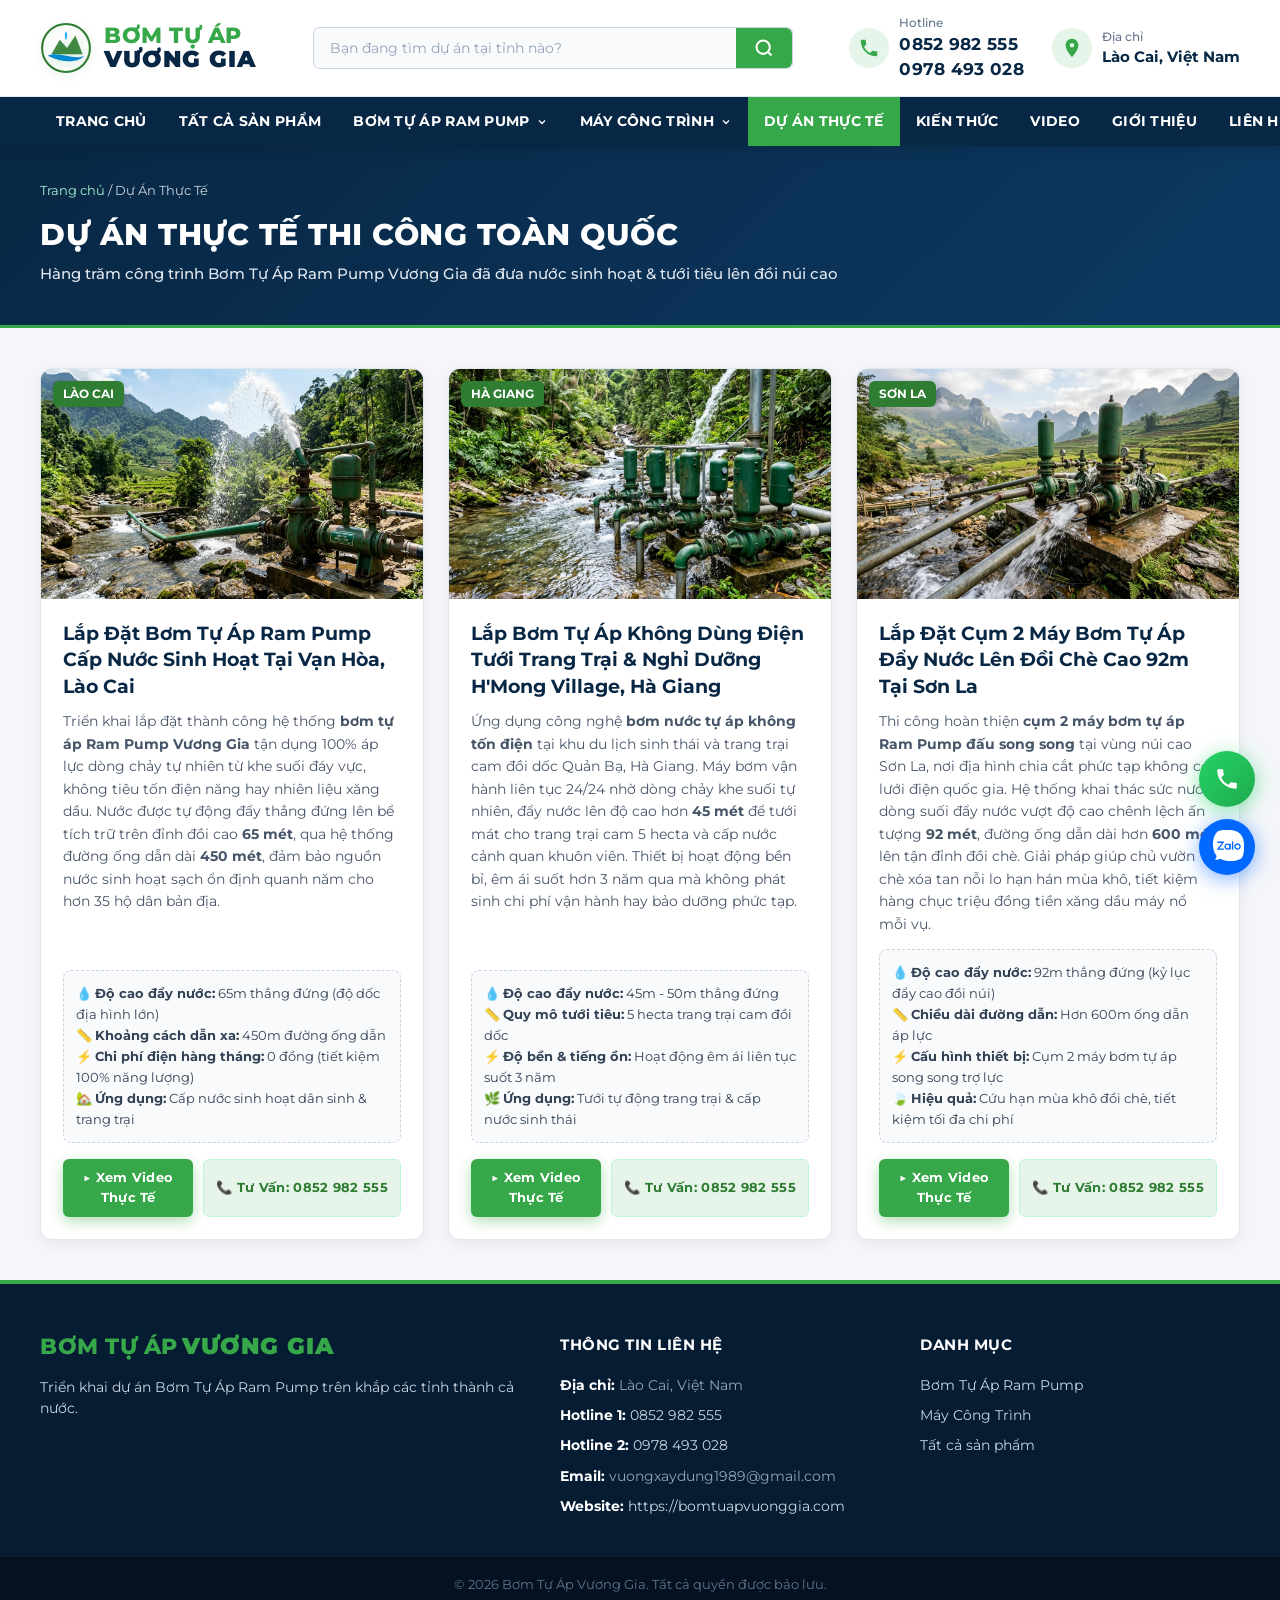
<file: du-an-thuc-te.html>
<!DOCTYPE html>
<html lang="vi">

<head>
  <meta charset="UTF-8">
  <meta name="viewport" content="width=device-width, initial-scale=1.0">
  <title>Dự Án Thực Tế Lắp Đặt Bơm Tự Áp Ram Pump Vương Gia Toàn Quốc</title>
  <meta name="description"
    content="Tổng hợp các dự án thực tế lắp đặt bơm tự áp Ram Pump không dùng điện của Vương Gia đưa nước lên đồi cao 50m - 100m thành công tại Lào Cai, Hà Giang, Sơn La, Yên Bái. Khảo sát và thi công tận nơi.">
  <meta name="keywords"
    content="dự án bơm tự áp, lắp đặt bơm ram pump, bơm nước lên đồi cao, bơm tự áp lào cai, bơm tự áp hà giang, bơm tự áp sơn la, bơm nước không dùng điện">
  <link rel="preconnect" href="https://fonts.googleapis.com">
  <link rel="preconnect" href="https://fonts.gstatic.com" crossorigin>
  <link
    href="https://fonts.googleapis.com/css2?family=Caveat:wght@600;700&family=Montserrat:ital,wght@0,400;0,500;0,600;0,700;0,800;1,400&family=Plus+Jakarta+Sans:wght@400;500;600;700&display=swap"
    rel="stylesheet">
  <link rel="stylesheet" href="style.css">
</head>

<body>

  <!-- Top Header Section -->
  <header class="top-header">
    <div class="container header-container">
      <a href="index.html" class="brand-logo">
        <div class="logo-emblem">
          <svg viewBox="0 0 100 100" class="logo-svg">
            <circle cx="50" cy="50" r="46" fill="none" stroke="#2e7d32" stroke-width="4" />
            <path d="M22 62 L38 34 L52 50 L68 26 L82 62 Z" fill="#2e7d32" opacity="0.9" />
            <path d="M15 65 C 35 55, 65 75, 85 65 C 75 78, 45 80, 15 65 Z" fill="#0288d1" />
            <path d="M50 35 Q55 25 50 18 Q45 25 50 35 Z" fill="#29b6f6" />
          </svg>
        </div>
        <div class="logo-text">
          <span class="logo-title">BƠM TỰ ÁP</span>
          <span class="logo-subtitle">VƯƠNG GIA</span>
        </div>
      </a>

      <div class="search-box">
        <input type="text" id="searchInput" placeholder="Bạn đang tìm dự án tại tỉnh nào?" autocomplete="off">
        <button type="button" id="searchBtn" aria-label="Tìm kiếm">
          <svg width="20" height="20" viewBox="0 0 24 24" fill="none" stroke="currentColor" stroke-width="2.5">
            <circle cx="11" cy="11" r="8"></circle>
            <line x1="21" y1="21" x2="16.65" y2="16.65"></line>
          </svg>
        </button>
        <div class="search-results-dropdown" id="searchResults"></div>
      </div>

      <div class="header-contacts">
        <div class="contact-item">
          <div class="contact-icon green">
            <svg width="22" height="22" viewBox="0 0 24 24" fill="currentColor">
              <path
                d="M6.62 10.79a15.053 15.053 0 006.59 6.59l2.2-2.2c.27-.27.67-.36 1.02-.24 1.12.37 2.33.57 3.57.57.55 0 1 .45 1 1V20c0 .55-.45 1-1 1-9.39 0-17-7.61-17-17 0-.55.45-1 1-1h3.5c.55 0 1 .45 1 1 0 1.25.2 2.45.57 3.57.11.35.03.74-.25 1.02l-2.2 2.2z" />
            </svg>
          </div>
          <div class="contact-text">
            <span class="label">Hotline</span>
            <a href="tel:0852982555" class="value highlight">0852 982 555</a>
            <a href="tel:0978493028" class="value highlight">0978 493 028</a>
          </div>
        </div>
        <div class="contact-item">
          <div class="contact-icon green">
            <svg width="22" height="22" viewBox="0 0 24 24" fill="currentColor">
              <path
                d="M12 2C8.13 2 5 5.13 5 9c0 5.25 7 13 7 13s7-7.75 7-13c0-3.87-3.13-7-7-7zm0 9.5c-1.38 0-2.5-1.12-2.5-2.5s1.12-2.5 2.5-2.5 2.5 1.12 2.5 2.5-1.12 2.5-2.5 2.5z" />
            </svg>
          </div>
          <div class="contact-text">
            <span class="label">Địa chỉ</span>
            <span class="value">Lào Cai, Việt Nam</span>
          </div>
        </div>
      </div>

      <button class="mobile-menu-toggle" id="mobileMenuBtn" aria-label="Toggle Navigation">
        <span></span><span></span><span></span>
      </button>
    </div>
  </header>

  <!-- Main Navigation Bar -->
  <nav class="main-navbar" id="mainNav">
    <div class="container nav-container">
      <ul class="nav-menu" id="navMenu">
        <li class="nav-item"><a href="index.html" class="nav-link">TRANG CHỦ</a></li>
        <li class="nav-item"><a href="san-pham.html" class="nav-link">TẤT CẢ SẢN PHẨM</a></li>
        <li class="nav-item dropdown">
          <a href="bom-tu-ap-ram-pump.html" class="nav-link">
            BƠM TỰ ÁP RAM PUMP
            <svg class="arrow-down" width="12" height="12" viewBox="0 0 24 24" fill="none" stroke="currentColor"
              stroke-width="2.5">
              <polyline points="6 9 12 15 18 9"></polyline>
            </svg>
          </a>
          <ul class="dropdown-menu">
            <li><a href="bom-tu-ap-ram-pump.html">Bơm tự áp 60</a></li>
            <li><a href="bom-tu-ap-ram-pump.html">Bơm tự áp 90</a></li>
            <li><a href="bom-tu-ap-ram-pump.html">Bơm tự áp 110</a></li>
            <li><a href="bom-tu-ap-ram-pump.html">Bơm tự áp 140</a></li>
            <li><a href="bom-tu-ap-ram-pump.html">Bơm tự áp 160</a></li>
            <li><a href="bom-tu-ap-ram-pump.html">Bơm tự áp MiNi</a></li>
          </ul>
        </li>
        <li class="nav-item dropdown">
          <a href="may-cong-trinh.html" class="nav-link">
            MÁY CÔNG TRÌNH
            <svg class="arrow-down" width="12" height="12" viewBox="0 0 24 24" fill="none" stroke="currentColor"
              stroke-width="2.5">
              <polyline points="6 9 12 15 18 9"></polyline>
            </svg>
          </a>
          <ul class="dropdown-menu">
            <li><a href="may-bom-be-tong-mini-van-thang-mini.html">Máy Bơm Bê Tông & Vận Thăng Mini</a></li>
            <li><a href="may-cong-trinh.html#may-bom-vua-be-tong">Máy Bơm Vữa Bê Tông</a></li>
            <li><a href="may-cong-trinh.html#vận-thang-mini">Vận Thăng Mini</a></li>
            <li><a href="may-cong-trinh.html">Máy Đầm Thước & Bàn Bẻ Sắt</a></li>
          </ul>
        </li>
        <li class="nav-item active"><a href="du-an-thuc-te.html" class="nav-link">DỰ ÁN THỰC TẾ</a></li>
        <li class="nav-item"><a href="kien-thuc.html" class="nav-link">KIẾN THỨC</a></li>
        <li class="nav-item"><a href="video.html" class="nav-link">VIDEO</a></li>
        <li class="nav-item"><a href="gioi-thieu.html" class="nav-link">GIỚI THIỆU</a></li>
        <li class="nav-item"><a href="lien-he.html" class="nav-link">LIÊN HỆ</a></li>
      </ul>
    </div>
  </nav>

  <!-- Subpage Header Banner -->
  <section class="subpage-banner">
    <div class="container">
      <div class="breadcrumb">
        <a href="index.html">Trang chủ</a> / <span>Dự Án Thực Tế</span>
      </div>
      <h1 class="subpage-title">DỰ ÁN THỰC TẾ THI CÔNG TOÀN QUỐC</h1>
      <p class="subpage-subtitle">Hàng trăm công trình Bơm Tự Áp Ram Pump Vương Gia đã đưa nước sinh hoạt & tưới tiêu
        lên đồi núi cao</p>
    </div>
  </section>

  <!-- Main Content -->
  <main class="page-content container" style="padding: 40px 20px;">

    <div class="project-cards-grid">

      <!-- DỰ ÁN 1: LÀO CAI -->
      <article
        style="background: #ffffff; border-radius: 12px; overflow: hidden; border: 1px solid #e2e8f0; box-shadow: 0 4px 15px rgba(0,0,0,0.06); display: flex; flex-direction: column;">
        <div style="position: relative;">
          <img src="assets/images/hero_pump.jpg"
            alt="Dự án lắp đặt hệ thống bơm tự áp Ram Pump Vương Gia tại Vạn Hòa Lào Cai đưa nước lên đỉnh đồi cao 65m"
            style="width: 100%; height: 230px; object-fit: cover; display: block;" loading="lazy">
          <span
            style="position: absolute; top: 12px; left: 12px; background: #2e7d32; color: #ffffff; font-size: 0.75rem; font-weight: 700; padding: 4px 10px; border-radius: 6px; box-shadow: 0 2px 6px rgba(0,0,0,0.2);">LÀO
            CAI</span>
        </div>
        <div style="padding: 22px; display: flex; flex-direction: column; flex-grow: 1;">
          <h3
            style="font-size: 1.18rem; color: var(--primary-navy); margin: 0 0 10px; line-height: 1.4; font-weight: 700;">
            Lắp Đặt Bơm Tự Áp Ram Pump Cấp Nước Sinh Hoạt Tại Vạn Hòa, Lào Cai
          </h3>
          <p style="font-size: 0.88rem; color: #475569; line-height: 1.6; margin-bottom: 14px; flex-grow: 1;">
            Triển khai lắp đặt thành công hệ thống <strong>bơm tự áp Ram Pump Vương Gia</strong> tận dụng 100% áp lực
            dòng chảy tự nhiên từ khe suối đáy vực, không tiêu tốn điện năng hay nhiên liệu xăng dầu. Nước được tự động
            đẩy thẳng đứng lên bể tích trữ trên đỉnh đồi cao <strong>65 mét</strong>, qua hệ thống đường ống dẫn dài
            <strong>450 mét</strong>, đảm bảo nguồn nước sinh hoạt sạch ổn định quanh năm cho hơn 35 hộ dân bản địa.
          </p>
          <div
            style="background: #f8fafc; border-radius: 8px; padding: 12px; margin-bottom: 16px; border: 1px dashed #cbd5e1; font-size: 0.82rem; color: #334155; line-height: 1.6;">
            <div>💧 <strong>Độ cao đẩy nước:</strong> 65m thẳng đứng (độ dốc địa hình lớn)</div>
            <div>📏 <strong>Khoảng cách dẫn xa:</strong> 450m đường ống dẫn</div>
            <div>⚡ <strong>Chi phí điện hàng tháng:</strong> 0 đồng (tiết kiệm 100% năng lượng)</div>
            <div>🏡 <strong>Ứng dụng:</strong> Cấp nước sinh hoạt dân sinh & trang trại</div>
          </div>
          <div style="display: flex; gap: 10px; margin-top: auto;">
            <a href="video.html" class="btn btn-primary"
              style="flex: 1; text-align: center; padding: 9px 12px; font-size: 0.82rem; text-decoration: none;">
              ▶ Xem Video Thực Tế
            </a>
            <a href="tel:0852982555" class="btn"
              style="background: #e6f4ea; color: #2e7d32; padding: 9px 12px; font-size: 0.82rem; text-decoration: none; font-weight: 700; border: 1px solid #bbf7d0;">
              📞 Tư Vấn: 0852 982 555
            </a>
          </div>
        </div>
      </article>

      <!-- DỰ ÁN 2: HÀ GIANG -->
      <article
        style="background: #ffffff; border-radius: 12px; overflow: hidden; border: 1px solid #e2e8f0; box-shadow: 0 4px 15px rgba(0,0,0,0.06); display: flex; flex-direction: column;">
        <div style="position: relative;">
          <img src="assets/images/card_ram_pump.jpg"
            alt="Dự án lắp đặt bơm tự áp Ram Pump không dùng điện tưới cây tại khu nghỉ dưỡng Hmong Village Quản Bạ Hà Giang"
            style="width: 100%; height: 230px; object-fit: cover; display: block;" loading="lazy">
          <span
            style="position: absolute; top: 12px; left: 12px; background: #2e7d32; color: #ffffff; font-size: 0.75rem; font-weight: 700; padding: 4px 10px; border-radius: 6px; box-shadow: 0 2px 6px rgba(0,0,0,0.2);">HÀ
            GIANG</span>
        </div>
        <div style="padding: 22px; display: flex; flex-direction: column; flex-grow: 1;">
          <h3
            style="font-size: 1.18rem; color: var(--primary-navy); margin: 0 0 10px; line-height: 1.4; font-weight: 700;">
            Lắp Bơm Tự Áp Không Dùng Điện Tưới Trang Trại & Nghỉ Dưỡng H'Mong Village, Hà Giang
          </h3>
          <p style="font-size: 0.88rem; color: #475569; line-height: 1.6; margin-bottom: 14px; flex-grow: 1;">
            Ứng dụng công nghệ <strong>bơm nước tự áp không tốn điện</strong> tại khu du lịch sinh thái và trang trại
            cam đồi dốc Quản Bạ, Hà Giang. Máy bơm vận hành liên tục 24/24 nhờ dòng chảy khe suối tự nhiên, đẩy nước lên
            độ cao hơn <strong>45 mét</strong> để tưới mát cho trang trại cam 5 hecta và cấp nước cảnh quan khuôn viên.
            Thiết bị hoạt động bền bỉ, êm ái suốt hơn 3 năm qua mà không phát sinh chi phí vận hành hay bảo dưỡng phức
            tạp.
          </p>
          <div
            style="background: #f8fafc; border-radius: 8px; padding: 12px; margin-bottom: 16px; border: 1px dashed #cbd5e1; font-size: 0.82rem; color: #334155; line-height: 1.6;">
            <div>💧 <strong>Độ cao đẩy nước:</strong> 45m - 50m thẳng đứng</div>
            <div>📏 <strong>Quy mô tưới tiêu:</strong> 5 hecta trang trại cam đồi dốc</div>
            <div>⚡ <strong>Độ bền & tiếng ồn:</strong> Hoạt động êm ái liên tục suốt 3 năm</div>
            <div>🌿 <strong>Ứng dụng:</strong> Tưới tự động trang trại & cấp nước sinh thái</div>
          </div>
          <div style="display: flex; gap: 10px; margin-top: auto;">
            <a href="video.html" class="btn btn-primary"
              style="flex: 1; text-align: center; padding: 9px 12px; font-size: 0.82rem; text-decoration: none;">
              ▶ Xem Video Thực Tế
            </a>
            <a href="tel:0852982555" class="btn"
              style="background: #e6f4ea; color: #2e7d32; padding: 9px 12px; font-size: 0.82rem; text-decoration: none; font-weight: 700; border: 1px solid #bbf7d0;">
              📞 Tư Vấn: 0852 982 555
            </a>
          </div>
        </div>
      </article>

      <!-- DỰ ÁN 3: SƠN LA -->
      <article
        style="background: #ffffff; border-radius: 12px; overflow: hidden; border: 1px solid #e2e8f0; box-shadow: 0 4px 15px rgba(0,0,0,0.06); display: flex; flex-direction: column;">
        <div style="position: relative;">
          <img src="assets/images/du-an-cum-2-may-bom-tu-ap.jpg"
            alt="Dự án lắp đặt cụm 2 máy bơm tự áp Ram Pump Vương Gia đẩy nước suối lên núi cao 92m tại Sơn La"
            style="width: 100%; height: 230px; object-fit: cover; display: block;" loading="lazy">
          <span
            style="position: absolute; top: 12px; left: 12px; background: #2e7d32; color: #ffffff; font-size: 0.75rem; font-weight: 700; padding: 4px 10px; border-radius: 6px; box-shadow: 0 2px 6px rgba(0,0,0,0.2);">SƠN
            LA</span>
        </div>
        <div style="padding: 22px; display: flex; flex-direction: column; flex-grow: 1;">
          <h3
            style="font-size: 1.18rem; color: var(--primary-navy); margin: 0 0 10px; line-height: 1.4; font-weight: 700;">
            Lắp Đặt Cụm 2 Máy Bơm Tự Áp Đẩy Nước Lên Đồi Chè Cao 92m Tại Sơn La
          </h3>
          <p style="font-size: 0.88rem; color: #475569; line-height: 1.6; margin-bottom: 14px; flex-grow: 1;">
            Thi công hoàn thiện <strong>cụm 2 máy bơm tự áp Ram Pump đấu song song</strong> tại vùng núi cao Sơn La, nơi
            địa hình chia cắt phức tạp không có lưới điện quốc gia. Hệ thống khai thác sức nước dòng suối đẩy nước vượt
            độ cao chênh lệch ấn tượng <strong>92 mét</strong>, đường ống dẫn dài hơn <strong>600 mét</strong> lên tận
            đỉnh đồi chè. Giải pháp giúp chủ vườn chè xóa tan nỗi lo hạn hán mùa khô, tiết kiệm hàng chục triệu đồng
            tiền xăng dầu máy nổ mỗi vụ.
          </p>
          <div
            style="background: #f8fafc; border-radius: 8px; padding: 12px; margin-bottom: 16px; border: 1px dashed #cbd5e1; font-size: 0.82rem; color: #334155; line-height: 1.6;">
            <div>💧 <strong>Độ cao đẩy nước:</strong> 92m thẳng đứng (kỷ lục đẩy cao đồi núi)</div>
            <div>📏 <strong>Chiều dài đường dẫn:</strong> Hơn 600m ống dẫn áp lực</div>
            <div>⚡ <strong>Cấu hình thiết bị:</strong> Cụm 2 máy bơm tự áp song song trợ lực</div>
            <div>🍃 <strong>Hiệu quả:</strong> Cứu hạn mùa khô đồi chè, tiết kiệm tối đa chi phí</div>
          </div>
          <div style="display: flex; gap: 10px; margin-top: auto;">
            <a href="video.html" class="btn btn-primary"
              style="flex: 1; text-align: center; padding: 9px 12px; font-size: 0.82rem; text-decoration: none;">
              ▶ Xem Video Thực Tế
            </a>
            <a href="tel:0852982555" class="btn"
              style="background: #e6f4ea; color: #2e7d32; padding: 9px 12px; font-size: 0.82rem; text-decoration: none; font-weight: 700; border: 1px solid #bbf7d0;">
              📞 Tư Vấn: 0852 982 555
            </a>
          </div>
        </div>
      </article>

    </div>

  </main>

  <!-- Footer Section -->
  <footer class="main-footer">
    <div class="container footer-grid">
      <div class="footer-col">
        <div class="footer-brand"><span class="logo-title">BƠM TỰ ÁP</span> <span class="logo-subtitle highlight">VƯƠNG
            GIA</span></div>
        <p class="footer-about">Triển khai dự án Bơm Tự Áp Ram Pump trên khắp các tỉnh thành cả nước.</p>
      </div>
      <div class="footer-col">
        <h4 class="footer-heading">THÔNG TIN LIÊN HỆ</h4>
        <ul class="footer-links">
          <li><strong>Địa chỉ:</strong> Lào Cai, Việt Nam</li>
          <li><strong>Hotline 1:</strong> <a href="tel:0852982555">0852 982 555</a></li>
          <li><strong>Hotline 2:</strong> <a href="tel:0978493028">0978 493 028</a></li>
          <li><strong>Email:</strong> vuongxaydung1989@gmail.com</li>
          <li><strong>Website:</strong> <a href="https://bomtuapvuonggia.com"
              target="_blank">https://bomtuapvuonggia.com</a></li>
        </ul>
      </div>
      <div class="footer-col">
        <h4 class="footer-heading">DANH MỤC</h4>
        <ul class="footer-links">
          <li><a href="bom-tu-ap-ram-pump.html">Bơm Tự Áp Ram Pump</a></li>
          <li><a href="may-cong-trinh.html">Máy Công Trình</a></li>
          <li><a href="san-pham.html">Tất cả sản phẩm</a></li>
        </ul>
      </div>
    </div>
    <div class="footer-bottom">
      <div class="container bottom-content">
        <p>&copy; 2026 Bơm Tự Áp Vương Gia. Tất cả quyền được bảo lưu.</p>
      </div>
    </div>
  </footer>

  <!-- Floating Contact Widget: Gọi Hotline & Chat Zalo -->
  <div class="floating-contact">
    <a href="tel:0852982555" class="float-btn call-btn" title="Gọi Hotline: 0852 982 555" aria-label="Gọi ngay Hotline 0852 982 555">
      <svg width="26" height="26" viewBox="0 0 24 24" fill="white" xmlns="http://www.w3.org/2000/svg">
        <path d="M6.62 10.79a15.053 15.053 0 006.59 6.59l2.2-2.2c.27-.27.67-.36 1.02-.24 1.12.37 2.33.57 3.57.57.55 0 1 .45 1 1V20c0 .55-.45 1-1 1-9.39 0-17-7.61-17-17 0-.55.45-1 1-1h3.5c.55 0 1 .45 1 1 0 1.25.2 2.45.57 3.57.11.35.03.74-.25 1.02l-2.2 2.2z"/>
      </svg>
      <span class="float-tooltip">Gọi ngay: 0852 982 555</span>
    </a>
    <a href="https://zalo.me/0852982555" target="_blank" rel="noopener noreferrer" class="float-btn zalo-btn"
      title="Chat Zalo: 0852 982 555" aria-label="Chat Zalo 0852 982 555">
      <svg width="34" height="34" viewBox="0 0 50 50" fill="none" xmlns="http://www.w3.org/2000/svg">
        <path fill-rule="evenodd" clip-rule="evenodd"
          d="M7.779 43.5892C10.1019 43.846 13.0061 43.1836 15.0682 42.1825C24.0225 47.1318 38.0197 46.8954 46.4923 41.4732C46.8209 40.9803 47.1279 40.4677 47.4128 39.9363C49.1062 36.7779 50.0004 33.22 50.0004 27.1316V22.7175C50.0004 16.629 49.1062 13.0711 47.4128 9.91273C45.7385 6.75436 43.2461 4.28093 40.0877 2.58758C36.9293 0.894239 33.3714 0 27.283 0H22.8499C17.6644 0 14.2982 0.652754 11.4699 1.89893C11.3153 2.03737 11.1636 2.17818 11.0151 2.32135C2.71734 10.3203 2.08658 27.6593 9.12279 37.0782C9.13064 37.0921 9.13933 37.1061 9.14889 37.1203C10.2334 38.7185 9.18694 41.5154 7.55068 43.1516C7.28431 43.399 7.37944 43.5512 7.779 43.5892Z"
          fill="white" />
        <path
          d="M20.5632 17H10.8382V19.0853H17.5869L10.9329 27.3317C10.7244 27.635 10.5728 27.9194 10.5728 28.5639V29.0947H19.748C20.203 29.0947 20.5822 28.7156 20.5822 28.2606V27.1421H13.4922L19.748 19.2938C19.8428 19.1801 20.0134 18.9716 20.0893 18.8768L20.1272 18.8199C20.4874 18.2891 20.5632 17.8341 20.5632 17.2844V17Z"
          fill="#0068FF" />
        <path d="M32.9416 29.0947H34.3255V17H32.2402V28.3933C32.2402 28.7725 32.5435 29.0947 32.9416 29.0947Z"
          fill="#0068FF" />
        <path
          d="M25.814 19.6924C23.1979 19.6924 21.0747 21.8156 21.0747 24.4317C21.0747 27.0478 23.1979 29.171 25.814 29.171C28.4301 29.171 30.5533 27.0478 30.5533 24.4317C30.5723 21.8156 28.4491 19.6924 25.814 19.6924ZM25.814 27.2184C24.2785 27.2184 23.0273 25.9672 23.0273 24.4317C23.0273 22.8962 24.2785 21.645 25.814 21.645C27.3495 21.645 28.6007 22.8962 28.6007 24.4317C28.6007 25.9672 27.3685 27.2184 25.814 27.2184Z"
          fill="#0068FF" />
        <path
          d="M40.4867 19.6162C37.8516 19.6162 35.7095 21.7584 35.7095 24.3934C35.7095 27.0285 37.8516 29.1707 40.4867 29.1707C43.1217 29.1707 45.2639 27.0285 45.2639 24.3934C45.2639 21.7584 43.1217 19.6162 40.4867 19.6162ZM40.4867 27.2181C38.9322 27.2181 37.681 25.9669 37.681 24.4124C37.681 22.8579 38.9322 21.6067 40.4867 21.6067C42.0412 21.6067 43.2924 22.8579 43.2924 24.4124C43.2924 25.9669 42.0412 27.2181 40.4867 27.2181Z"
          fill="#0068FF" />
        <path d="M29.4562 29.0944H30.5747V19.957H28.6221V28.2793C28.6221 28.7153 29.0012 29.0944 29.4562 29.0944Z"
          fill="#0068FF" />
      </svg>
      <span class="float-tooltip">Chat Zalo: 0852 982 555</span>
    </a>
  </div>

  <script src="script.js"></script>
</body>

</html>
</file>
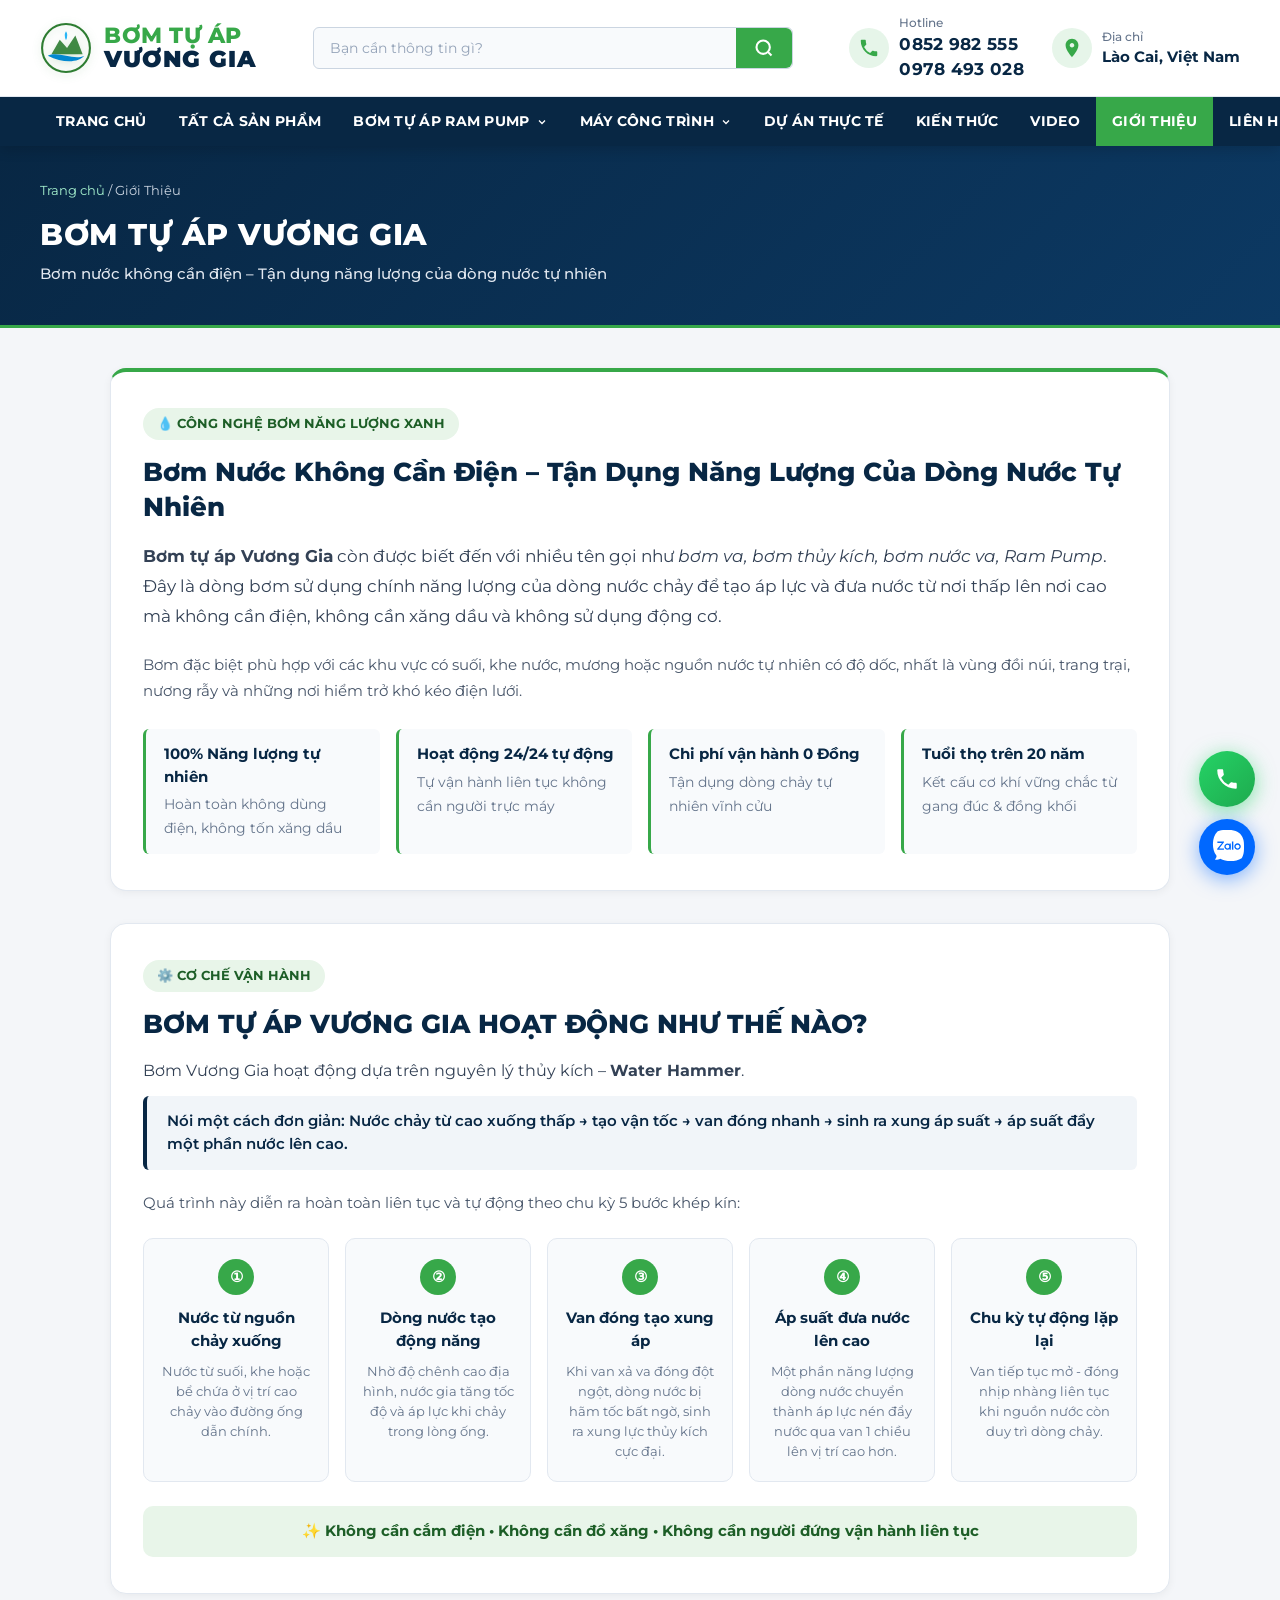
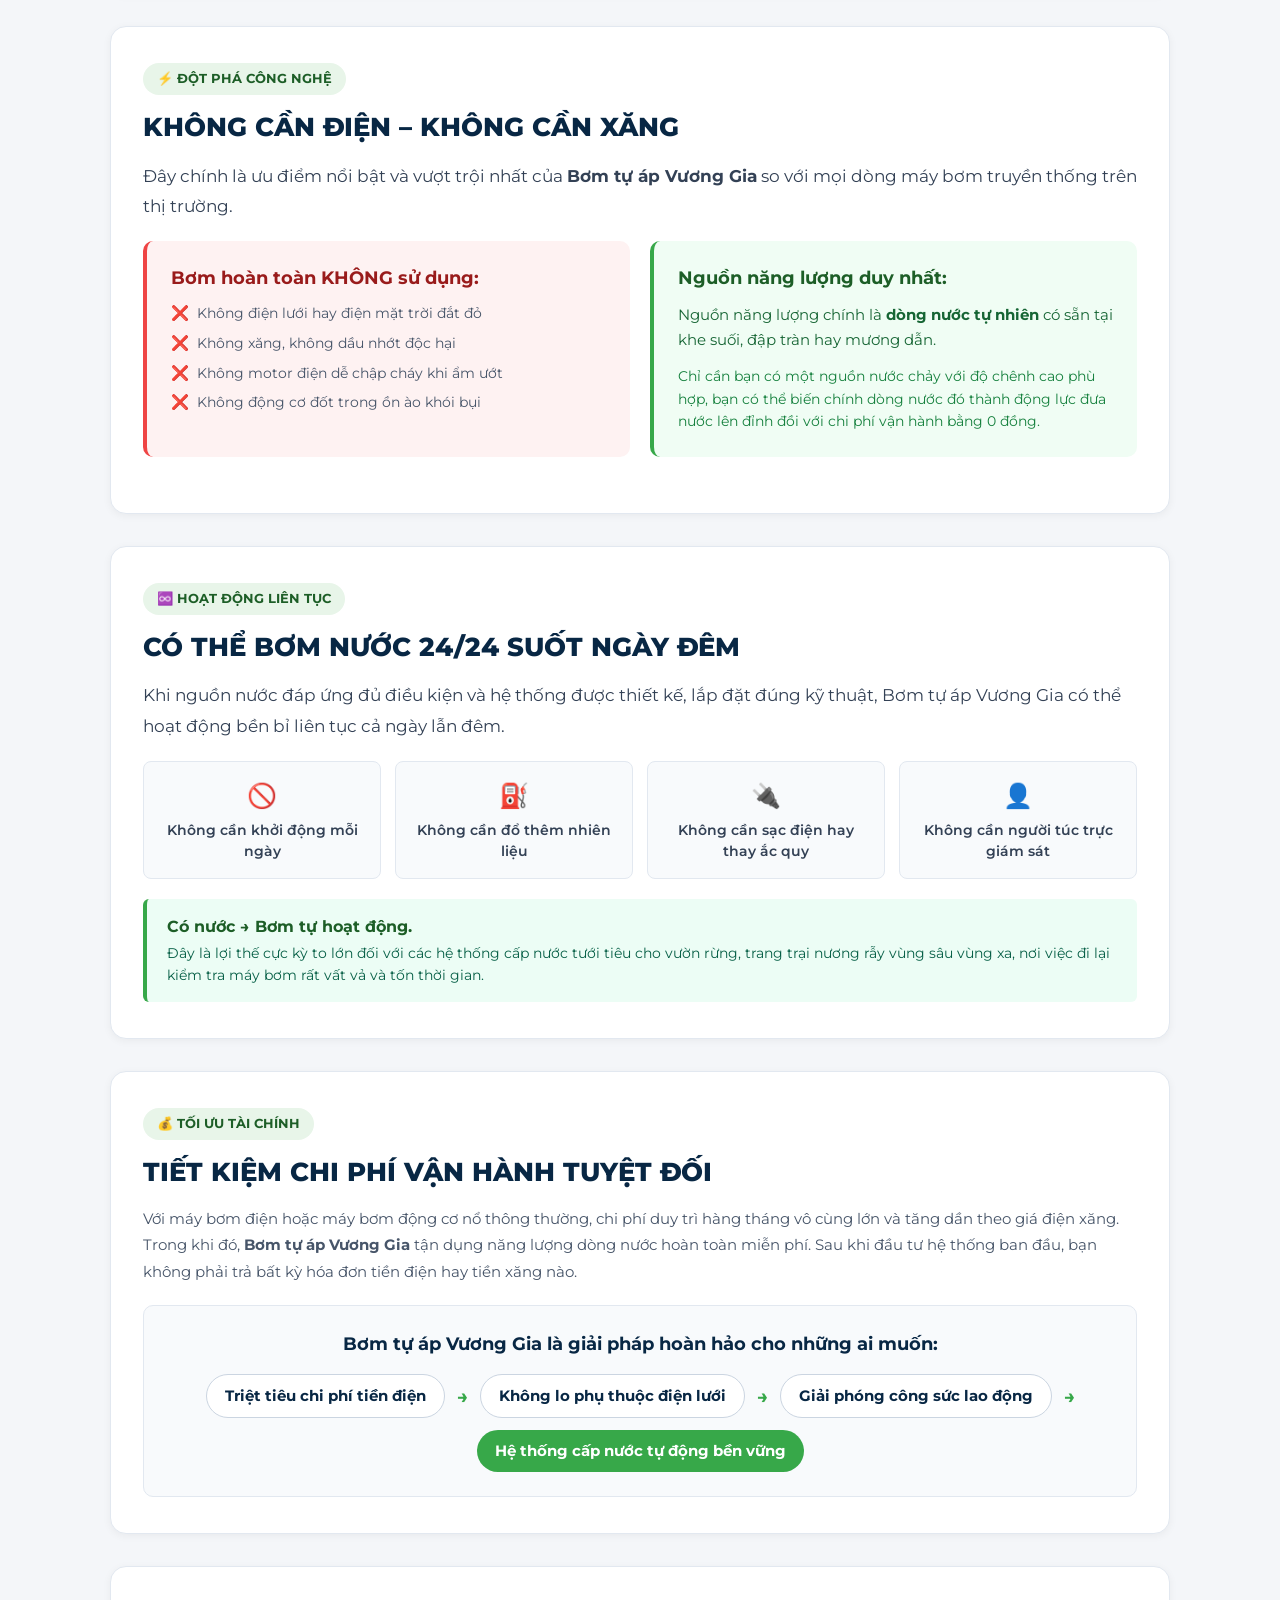
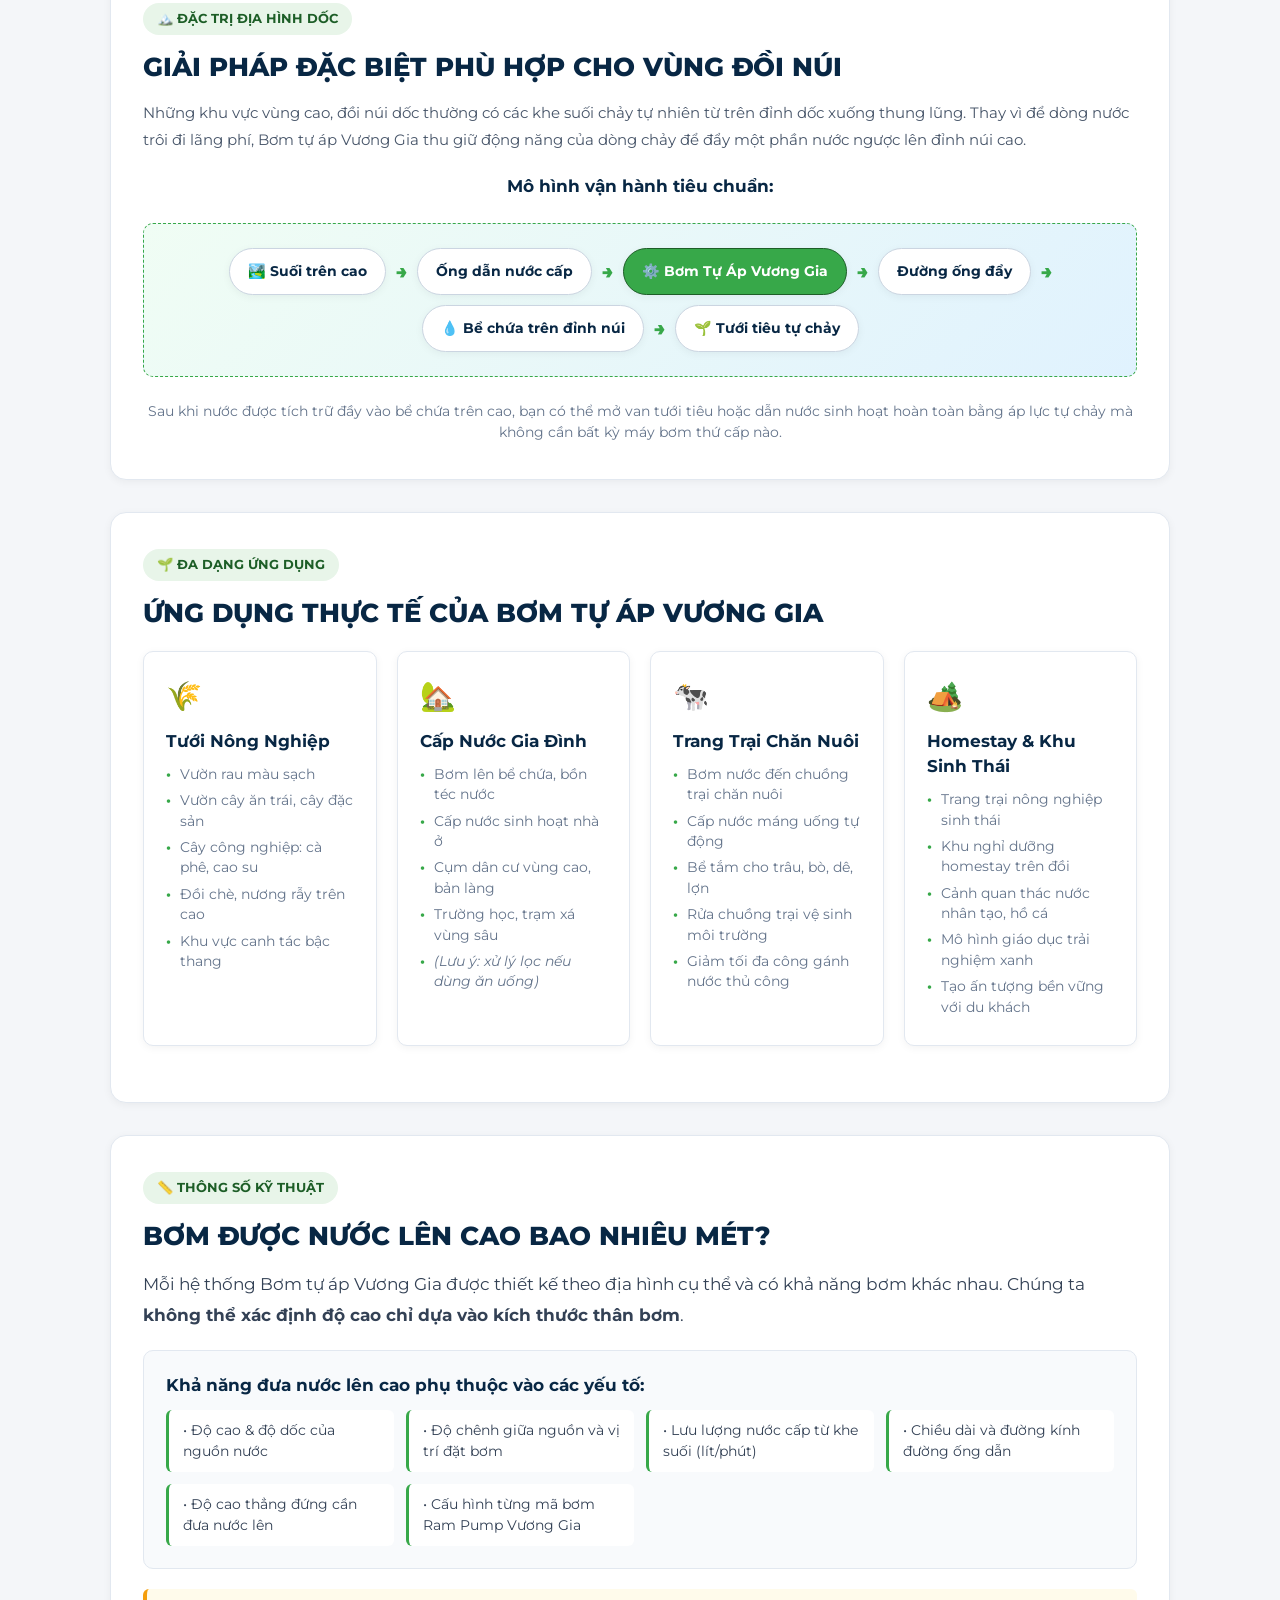
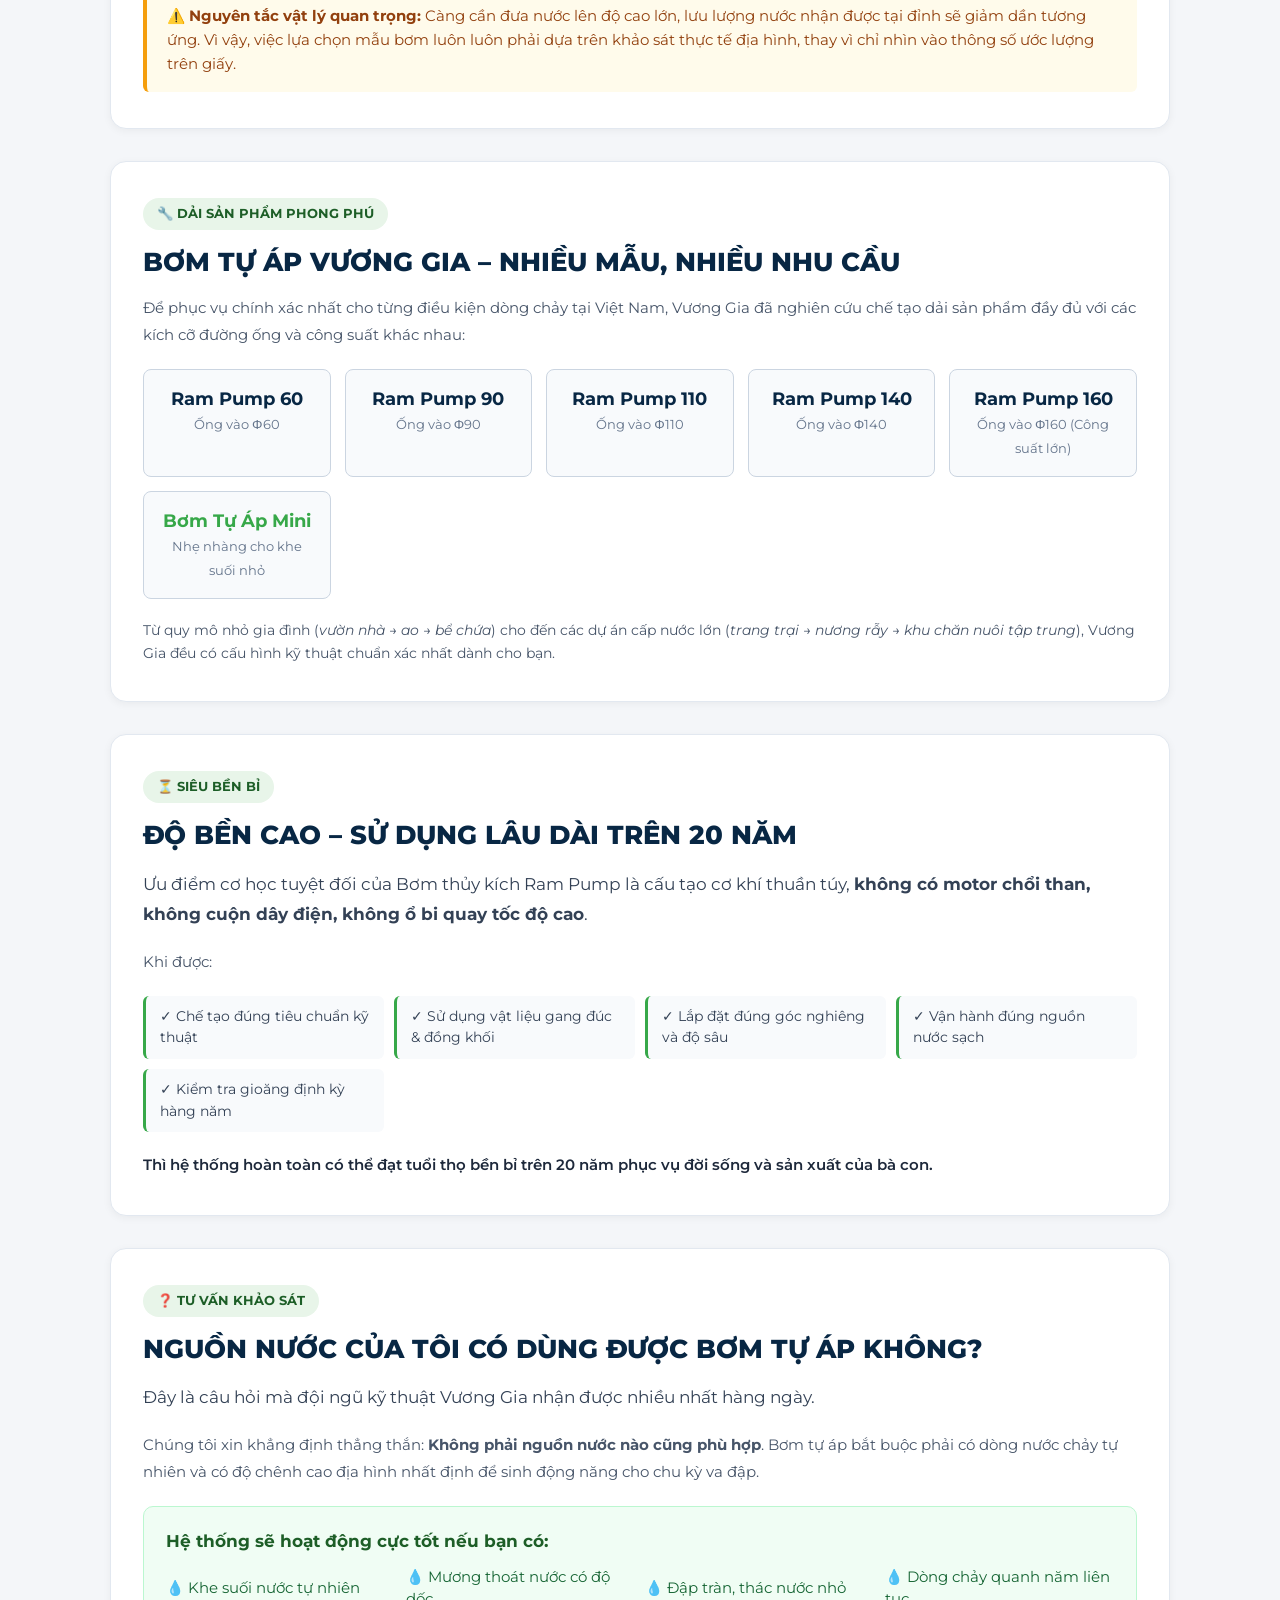
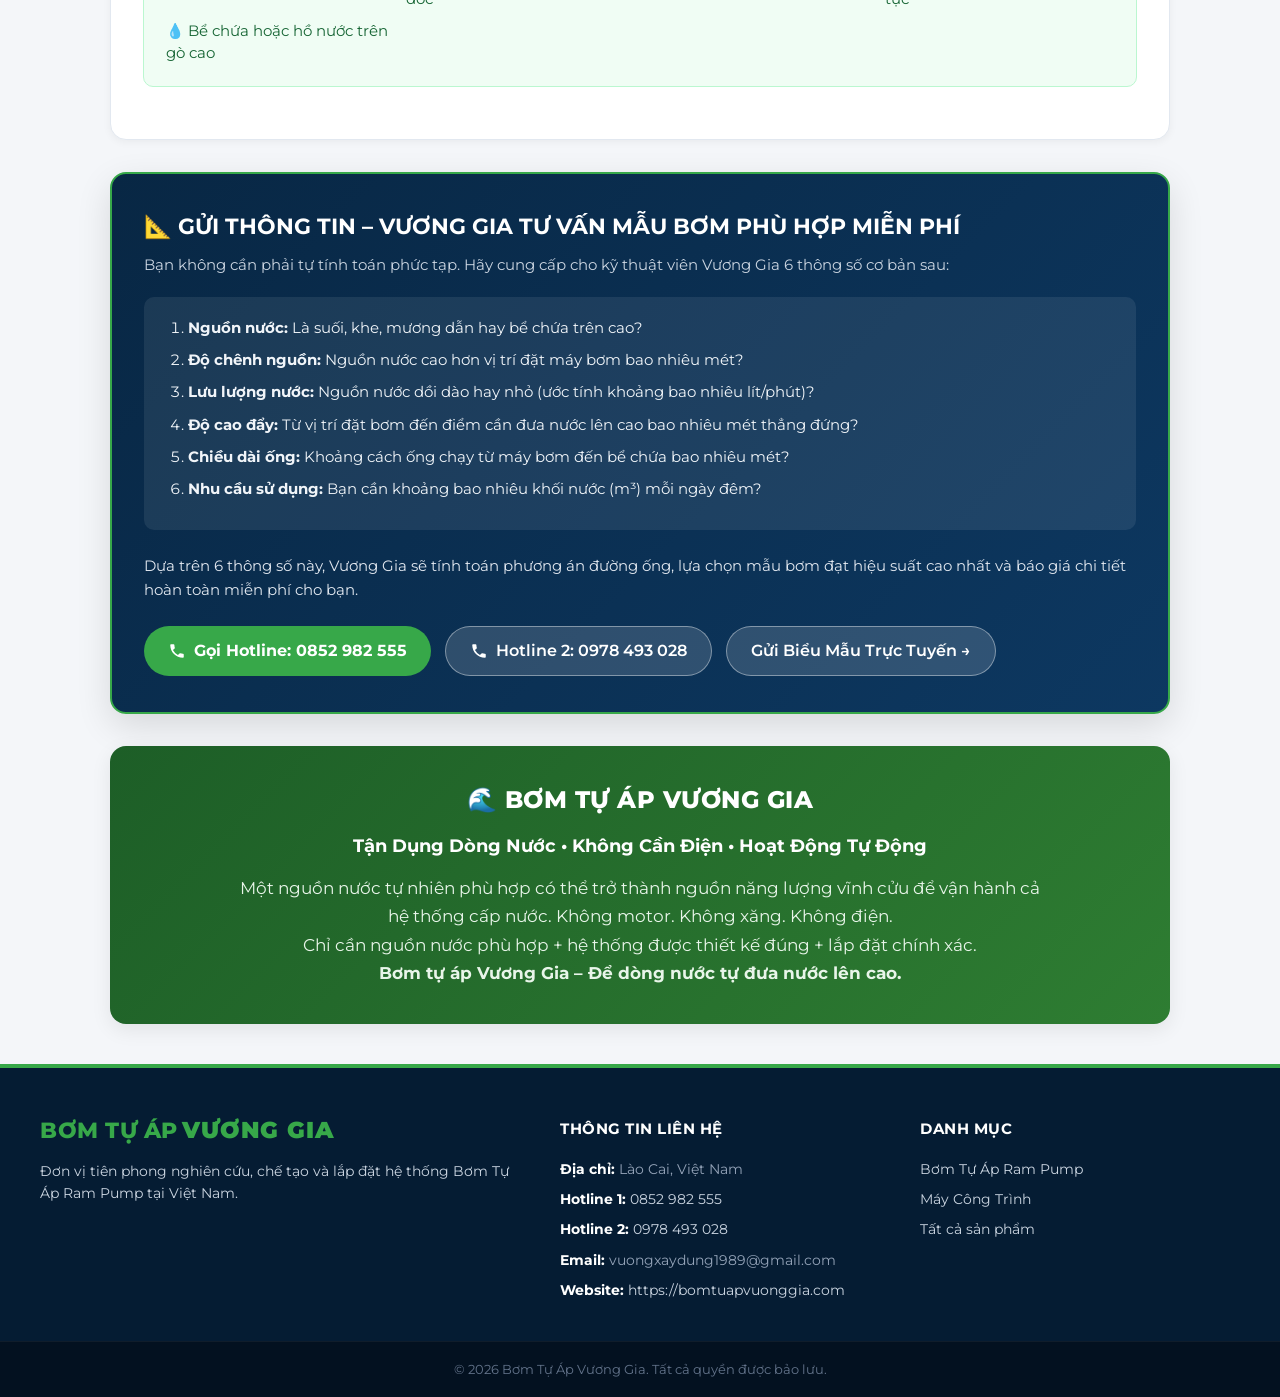
<file: gioi-thieu.html>
<!DOCTYPE html>
<html lang="vi">

<head>
  <meta charset="UTF-8">
  <meta name="viewport" content="width=device-width, initial-scale=1.0">

  <!-- SEO Google Meta Tags -->
  <title>BƠM TỰ ÁP VƯƠNG GIA - Bơm Nước Không Cần Điện, Ram Pump Thủy Kích Tự Động</title>
  <meta name="description"
    content="Bơm tự áp Vương Gia (Ram Pump, bơm thủy kích, bơm va) tận dụng năng lượng dòng nước tự nhiên đưa nước lên cao không cần điện, không xăng dầu, vận hành tự động 24/24 cho đồi núi, nương rẫy, trang trại.">
  <meta name="keywords"
    content="bơm tự áp vương gia, bơm ram pump, bơm thủy kích, bơm va, bơm nước va, bơm nước không cần điện, bơm nước đồi núi, ram pump vương gia, bơm tự áp lào cai">
  <meta name="author" content="Bơm Tự Áp Vương Gia">
  <meta name="robots" content="index, follow">
  <link rel="canonical" href="https://www.bomtuapvuonggia.com/gioi-thieu.html">

  <!-- Open Graph / Facebook -->
  <meta property="og:type" content="article">
  <meta property="og:title" content="BƠM TỰ ÁP VƯƠNG GIA - Bơm Nước Không Cần Điện, Tận Dụng Dòng Chảy Tự Nhiên">
  <meta property="og:description"
    content="Bơm tự áp Vương Gia hoạt động theo nguyên lý thủy kích (Water Hammer), bơm nước 24/24 không tốn 1 đồng tiền điện, giải pháp tối ưu cho vùng cao đồi núi.">
  <meta property="og:url" content="https://www.bomtuapvuonggia.com/gioi-thieu.html">
  <meta property="og:image" content="assets/images/hero_pump.jpg">
  <meta property="og:site_name" content="Bơm Tự Áp Vương Gia">
  <meta property="og:locale" content="vi_VN">

  <!-- Twitter Card -->
  <meta name="twitter:card" content="summary_large_image">
  <meta name="twitter:title" content="BƠM TỰ ÁP VƯƠNG GIA - Bơm Nước Không Cần Điện">
  <meta name="twitter:description"
    content="Tận dụng dòng nước tự nhiên để đưa nước lên cao. Không cần điện, không cần xăng dầu, bền bỉ trên 20 năm.">
  <meta name="twitter:image" content="assets/images/hero_pump.jpg">

  <!-- Fonts & Stylesheet -->
  <link rel="preconnect" href="https://fonts.googleapis.com">
  <link rel="preconnect" href="https://fonts.gstatic.com" crossorigin>
  <link
    href="https://fonts.googleapis.com/css2?family=Caveat:wght@600;700&family=Montserrat:ital,wght@0,400;0,500;0,600;0,700;0,800;1,400&family=Plus+Jakarta+Sans:wght@400;500;600;700&display=swap"
    rel="stylesheet">
  <link rel="stylesheet" href="style.css">

  <!-- Schema.org Structured Data (JSON-LD) for SEO Google -->
  <script type="application/ld+json">
  {
    "@context": "https://schema.org",
    "@graph": [
      {
        "@type": "Organization",
        "@id": "https://www.bomtuapvuonggia.com/#organization",
        "name": "Bơm Tự Áp Vương Gia",
        "url": "https://www.bomtuapvuonggia.com/",
        "logo": "https://www.bomtuapvuonggia.com/assets/images/hero_pump.jpg",
        "description": "Đơn vị tiên phong nghiên cứu, chế tạo và lắp đặt hệ thống Bơm Tự Áp Ram Pump thủy kích không dùng điện hàng đầu Việt Nam.",
        "address": {
          "@type": "PostalAddress",
          "addressLocality": "Lào Cai",
          "addressCountry": "VN"
        },
        "contactPoint": {
          "@type": "ContactPoint",
          "telephone": "+84-852-982-555",
          "contactType": "customer service",
          "areaServed": "VN",
          "availableLanguage": "Vietnamese"
        }
      },
      {
        "@type": "AboutPage",
        "@id": "https://www.bomtuapvuonggia.com/gioi-thieu.html#webpage",
        "url": "https://www.bomtuapvuonggia.com/gioi-thieu.html",
        "name": "Giới Thiệu Bơm Tự Áp Vương Gia - Bơm Nước Không Cần Điện",
        "description": "Toàn bộ thông tin chi tiết về nguyên lý hoạt động thủy kích Water Hammer, ưu điểm 0đ điện xăng, ứng dụng và khảo sát lắp đặt Bơm tự áp Vương Gia.",
        "isPartOf": {
          "@id": "https://www.bomtuapvuonggia.com/#website"
        }
      },
      {
        "@type": "FAQPage",
        "mainEntity": [
          {
            "@type": "Question",
            "name": "Bơm tự áp Vương Gia hoạt động như thế nào?",
            "acceptedAnswer": {
              "@type": "Answer",
              "text": "Bơm tự áp Vương Gia hoạt động dựa trên nguyên lý thủy kích (Water Hammer). Khi dòng nước chảy từ trên cao xuống đường ống tạo vận tốc lớn, van xả đóng đột ngột làm sinh ra xung áp suất cực lớn đẩy một phần nước qua van một chiều lên độ cao lớn hơn."
            }
          },
          {
            "@type": "Question",
            "name": "Bơm tự áp có cần dùng điện hay nhiên liệu xăng dầu không?",
            "acceptedAnswer": {
              "@type": "Answer",
              "text": "Hoàn toàn không. Bơm tự áp Vương Gia không dùng điện, không dùng xăng dầu, không có motor quay và không có động cơ đốt trong. Năng lượng duy nhất là động năng tự nhiên của dòng nước."
            }
          },
          {
            "@type": "Question",
            "name": "Bơm tự áp có thể vận hành liên tục 24/24 không?",
            "acceptedAnswer": {
              "@type": "Answer",
              "text": "Có. Khi nguồn nước cấp liên tục và hệ thống được lắp đặt đúng kỹ thuật, bơm tự áp sẽ tự động vận hành liên tục cả ngày lẫn đêm mà không cần người trực máy hay nạp nhiên liệu."
            }
          },
          {
            "@type": "Question",
            "name": "Bơm tự áp có thể bơm nước lên cao bao nhiêu mét?",
            "acceptedAnswer": {
              "@type": "Answer",
              "text": "Độ cao bơm phụ thuộc vào độ chênh lệch giữa nguồn nước và vị trí đặt bơm, lưu lượng nước, đường kính ống và kích thước mẫu bơm (từ vài chục mét đến trên 100 mét)."
            }
          }
        ]
      }
    ]
  }
  </script>
</head>

<body>

  <!-- Top Header Section -->
  <header class="top-header">
    <div class="container header-container">
      <a href="index.html" class="brand-logo">
        <div class="logo-emblem">
          <svg viewBox="0 0 100 100" class="logo-svg">
            <circle cx="50" cy="50" r="46" fill="none" stroke="#2e7d32" stroke-width="4" />
            <path d="M22 62 L38 34 L52 50 L68 26 L82 62 Z" fill="#2e7d32" opacity="0.9" />
            <path d="M15 65 C 35 55, 65 75, 85 65 C 75 78, 45 80, 15 65 Z" fill="#0288d1" />
            <path d="M50 35 Q55 25 50 18 Q45 25 50 35 Z" fill="#29b6f6" />
          </svg>
        </div>
        <div class="logo-text">
          <span class="logo-title">BƠM TỰ ÁP</span>
          <span class="logo-subtitle">VƯƠNG GIA</span>
        </div>
      </a>

      <div class="search-box">
        <input type="text" id="searchInput" placeholder="Bạn cần thông tin gì?" autocomplete="off">
        <button type="button" id="searchBtn" aria-label="Tìm kiếm">
          <svg width="20" height="20" viewBox="0 0 24 24" fill="none" stroke="currentColor" stroke-width="2.5">
            <circle cx="11" cy="11" r="8"></circle>
            <line x1="21" y1="21" x2="16.65" y2="16.65"></line>
          </svg>
        </button>
        <div class="search-results-dropdown" id="searchResults"></div>
      </div>

      <div class="header-contacts">
        <div class="contact-item">
          <div class="contact-icon green">
            <svg width="22" height="22" viewBox="0 0 24 24" fill="currentColor">
              <path
                d="M6.62 10.79a15.053 15.053 0 006.59 6.59l2.2-2.2c.27-.27.67-.36 1.02-.24 1.12.37 2.33.57 3.57.57.55 0 1 .45 1 1V20c0 .55-.45 1-1 1-9.39 0-17-7.61-17-17 0-.55.45-1 1-1h3.5c.55 0 1 .45 1 1 0 1.25.2 2.45.57 3.57.11.35.03.74-.25 1.02l-2.2 2.2z" />
            </svg>
          </div>
          <div class="contact-text">
            <span class="label">Hotline</span>
            <a href="tel:0852982555" class="value highlight">0852 982 555</a>
            <a href="tel:0978493028" class="value highlight">0978 493 028</a>
          </div>
        </div>
        <div class="contact-item">
          <div class="contact-icon green">
            <svg width="22" height="22" viewBox="0 0 24 24" fill="currentColor">
              <path
                d="M12 2C8.13 2 5 5.13 5 9c0 5.25 7 13 7 13s7-7.75 7-13c0-3.87-3.13-7-7-7zm0 9.5c-1.38 0-2.5-1.12-2.5-2.5s1.12-2.5 2.5-2.5 2.5 1.12 2.5 2.5-1.12 2.5-2.5 2.5z" />
            </svg>
          </div>
          <div class="contact-text">
            <span class="label">Địa chỉ</span>
            <span class="value">Lào Cai, Việt Nam</span>
          </div>
        </div>
      </div>

      <button class="mobile-menu-toggle" id="mobileMenuBtn" aria-label="Toggle Navigation">
        <span></span><span></span><span></span>
      </button>
    </div>
  </header>

  <!-- Main Navigation Bar -->
  <nav class="main-navbar" id="mainNav">
    <div class="container nav-container">
      <ul class="nav-menu" id="navMenu">
        <li class="nav-item"><a href="index.html" class="nav-link">TRANG CHỦ</a></li>
        <li class="nav-item"><a href="san-pham.html" class="nav-link">TẤT CẢ SẢN PHẨM</a></li>
        <li class="nav-item dropdown">
          <a href="bom-tu-ap-ram-pump.html" class="nav-link">
            BƠM TỰ ÁP RAM PUMP
            <svg class="arrow-down" width="12" height="12" viewBox="0 0 24 24" fill="none" stroke="currentColor"
              stroke-width="2.5">
              <polyline points="6 9 12 15 18 9"></polyline>
            </svg>
          </a>
          <ul class="dropdown-menu">
            <li><a href="bom-tu-ap-ram-pump.html">Bơm tự áp 60</a></li>
            <li><a href="bom-tu-ap-ram-pump.html">Bơm tự áp 90</a></li>
            <li><a href="bom-tu-ap-ram-pump.html">Bơm tự áp 110</a></li>
            <li><a href="bom-tu-ap-ram-pump.html">Bơm tự áp 140</a></li>
            <li><a href="bom-tu-ap-ram-pump.html">Bơm tự áp 160</a></li>
            <li><a href="bom-tu-ap-ram-pump.html">Bơm tự áp MiNi</a></li>
          </ul>
        </li>
        <li class="nav-item dropdown">
          <a href="may-cong-trinh.html" class="nav-link">
            MÁY CÔNG TRÌNH
            <svg class="arrow-down" width="12" height="12" viewBox="0 0 24 24" fill="none" stroke="currentColor"
              stroke-width="2.5">
              <polyline points="6 9 12 15 18 9"></polyline>
            </svg>
          </a>
          <ul class="dropdown-menu">
            <li><a href="may-bom-be-tong-mini-van-thang-mini.html">Máy Bơm Bê Tông & Vận Thăng Mini</a></li>
            <li><a href="may-cong-trinh.html#may-bom-vua-be-tong">Máy Bơm Vữa Bê Tông</a></li>
            <li><a href="may-cong-trinh.html#vận-thang-mini">Vận Thăng Mini</a></li>
            <li><a href="may-cong-trinh.html">Máy Đầm Thước & Bàn Bẻ Sắt</a></li>
          </ul>
        </li>
        <li class="nav-item"><a href="du-an-thuc-te.html" class="nav-link">DỰ ÁN THỰC TẾ</a></li>
        <li class="nav-item"><a href="kien-thuc.html" class="nav-link">KIẾN THỨC</a></li>
        <li class="nav-item"><a href="video.html" class="nav-link">VIDEO</a></li>
        <li class="nav-item active"><a href="gioi-thieu.html" class="nav-link">GIỚI THIỆU</a></li>
        <li class="nav-item"><a href="lien-he.html" class="nav-link">LIÊN HỆ</a></li>
      </ul>
    </div>
  </nav>

  <!-- Subpage Header Banner (SEO H1) -->
  <section class="subpage-banner">
    <div class="container">
      <div class="breadcrumb">
        <a href="index.html">Trang chủ</a> / <span>Giới Thiệu</span>
      </div>
      <h1 class="subpage-title">BƠM TỰ ÁP VƯƠNG GIA</h1>
      <p class="subpage-subtitle">Bơm nước không cần điện – Tận dụng năng lượng của dòng nước tự nhiên</p>
    </div>
  </section>

  <!-- Main Content Area -->
  <main class="page-content container" style="padding: 40px 20px;">

    <article class="about-article">

      <!-- Section 1: Tổng Quan -->
      <section class="about-card about-card-hero">
        <span class="about-tag-badge">💧 CÔNG NGHỆ BƠM NĂNG LƯỢNG XANH</span>
        <h2 class="about-title">Bơm Nước Không Cần Điện – Tận Dụng Năng Lượng Của Dòng Nước Tự Nhiên</h2>

        <p class="about-lead">
          <strong>Bơm tự áp Vương Gia</strong> còn được biết đến với nhiều tên gọi như <em>bơm va, bơm thủy kích, bơm
            nước va, Ram Pump</em>. Đây là dòng bơm sử dụng chính năng lượng của dòng nước chảy để tạo áp lực và đưa
          nước từ nơi thấp lên nơi cao mà không cần điện, không cần xăng dầu và không sử dụng động cơ.
        </p>
        <p style="font-size: 0.95rem; color: #475569; line-height: 1.75; margin-bottom: 20px;">
          Bơm đặc biệt phù hợp với các khu vực có suối, khe nước, mương hoặc nguồn nước tự nhiên có độ dốc, nhất là vùng
          đồi núi, trang trại, nương rẫy và những nơi hiểm trở khó kéo điện lưới.
        </p>

        <div class="about-meta-grid">
          <div class="about-meta-item">
            <strong>100% Năng lượng tự nhiên</strong>
            <span>Hoàn toàn không dùng điện, không tốn xăng dầu</span>
          </div>
          <div class="about-meta-item">
            <strong>Hoạt động 24/24 tự động</strong>
            <span>Tự vận hành liên tục không cần người trực máy</span>
          </div>
          <div class="about-meta-item">
            <strong>Chi phí vận hành 0 Đồng</strong>
            <span>Tận dụng dòng chảy tự nhiên vĩnh cửu</span>
          </div>
          <div class="about-meta-item">
            <strong>Tuổi thọ trên 20 năm</strong>
            <span>Kết cấu cơ khí vững chắc từ gang đúc & đồng khối</span>
          </div>
        </div>
      </section>

      <!-- Section 2: Nguyên Lý Thủy Kích Water Hammer -->
      <section class="about-card">
        <span class="about-tag-badge">⚙️ CƠ CHẾ VẬN HÀNH</span>
        <h2 class="about-title">BƠM TỰ ÁP VƯƠNG GIA HOẠT ĐỘNG NHƯ THẾ NÀO?</h2>
        <p style="font-size: 0.98rem; color: #334155; line-height: 1.7; margin-bottom: 12px;">
          Bơm Vương Gia hoạt động dựa trên nguyên lý thủy kích – <strong>Water Hammer</strong>.
        </p>
        <div
          style="background: #f1f5f9; padding: 14px 20px; border-radius: var(--radius-sm); border-left: 4px solid var(--primary-navy); margin-bottom: 22px;">
          <p style="font-size: 0.95rem; font-weight: 600; color: var(--primary-navy); margin: 0;">
            Nói một cách đơn giản: Nước chảy từ cao xuống thấp &rarr; tạo vận tốc &rarr; van đóng nhanh &rarr; sinh ra
            xung áp suất &rarr; áp suất đẩy một phần nước lên cao.
          </p>
        </div>
        <p style="font-size: 0.92rem; color: #475569; margin-bottom: 20px;">
          Quá trình này diễn ra hoàn toàn liên tục và tự động theo chu kỳ 5 bước khép kín:
        </p>

        <!-- 5 Bước Chu Kỳ -->
        <div class="cycle-steps-grid">
          <div class="cycle-step-card">
            <div class="cycle-step-num">①</div>
            <h4>Nước từ nguồn chảy xuống</h4>
            <p>Nước từ suối, khe hoặc bể chứa ở vị trí cao chảy vào đường ống dẫn chính.</p>
          </div>

          <div class="cycle-step-card">
            <div class="cycle-step-num">②</div>
            <h4>Dòng nước tạo động năng</h4>
            <p>Nhờ độ chênh cao địa hình, nước gia tăng tốc độ và áp lực khi chảy trong lòng ống.</p>
          </div>

          <div class="cycle-step-card">
            <div class="cycle-step-num">③</div>
            <h4>Van đóng tạo xung áp</h4>
            <p>Khi van xả va đóng đột ngột, dòng nước bị hãm tốc bất ngờ, sinh ra xung lực thủy kích cực đại.</p>
          </div>

          <div class="cycle-step-card">
            <div class="cycle-step-num">④</div>
            <h4>Áp suất đưa nước lên cao</h4>
            <p>Một phần năng lượng dòng nước chuyển thành áp lực nén đẩy nước qua van 1 chiều lên vị trí cao hơn.</p>
          </div>

          <div class="cycle-step-card">
            <div class="cycle-step-num">⑤</div>
            <h4>Chu kỳ tự động lặp lại</h4>
            <p>Van tiếp tục mở - đóng nhịp nhàng liên tục khi nguồn nước còn duy trì dòng chảy.</p>
          </div>
        </div>

        <div
          style="text-align: center; background: #e8f5e9; padding: 14px 20px; border-radius: var(--radius-md); color: var(--dark-green); font-weight: 700; font-size: 0.95rem; margin-top: 10px;">
          ✨ Không cần cắm điện &bull; Không cần đổ xăng &bull; Không cần người đứng vận hành liên tục
        </div>
      </section>

      <!-- Section 3: Không Cần Điện - Không Cần Xăng -->
      <section class="about-card">
        <span class="about-tag-badge">⚡ ĐỘT PHÁ CÔNG NGHỆ</span>
        <h2 class="about-title">KHÔNG CẦN ĐIỆN – KHÔNG CẦN XĂNG</h2>
        <p class="about-lead">
          Đây chính là ưu điểm nổi bật và vượt trội nhất của <strong>Bơm tự áp Vương Gia</strong> so với mọi dòng máy
          bơm truyền thống trên thị trường.
        </p>

        <div class="no-fuel-grid">
          <div class="no-fuel-card" style="border-left-color: #ef4444; background: #fef2f2;">
            <h3 style="color: #991b1b;">Bơm hoàn toàn KHÔNG sử dụng:</h3>
            <ul>
              <li><span style="color: #dc2626; font-weight: bold;">❌</span> Không điện lưới hay điện mặt trời đắt đỏ
              </li>
              <li><span style="color: #dc2626; font-weight: bold;">❌</span> Không xăng, không dầu nhớt độc hại</li>
              <li><span style="color: #dc2626; font-weight: bold;">❌</span> Không motor điện dễ chập cháy khi ẩm ướt
              </li>
              <li><span style="color: #dc2626; font-weight: bold;">❌</span> Không động cơ đốt trong ồn ào khói bụi</li>
            </ul>
          </div>

          <div class="no-fuel-card" style="border-left-color: var(--primary-green); background: #f0fdf4;">
            <h3 style="color: var(--dark-green);">Nguồn năng lượng duy nhất:</h3>
            <p style="font-size: 0.92rem; color: #166534; line-height: 1.7; margin-bottom: 12px;">
              Nguồn năng lượng chính là <strong>dòng nước tự nhiên</strong> có sẵn tại khe suối, đập tràn hay mương dẫn.
            </p>
            <p style="font-size: 0.88rem; color: #15803d; line-height: 1.6;">
              Chỉ cần bạn có một nguồn nước chảy với độ chênh cao phù hợp, bạn có thể biến chính dòng nước đó thành động
              lực đưa nước lên đỉnh đồi với chi phí vận hành bằng 0 đồng.
            </p>
          </div>
        </div>
      </section>

      <!-- Section 4: Bơm 24/24 -->
      <section class="about-card">
        <span class="about-tag-badge">♾️ HOẠT ĐỘNG LIÊN TỤC</span>
        <h2 class="about-title">CÓ THỂ BƠM NƯỚC 24/24 SUỐT NGÀY ĐÊM</h2>
        <p class="about-lead">
          Khi nguồn nước đáp ứng đủ điều kiện và hệ thống được thiết kế, lắp đặt đúng kỹ thuật, Bơm tự áp Vương Gia có
          thể hoạt động bền bỉ liên tục cả ngày lẫn đêm.
        </p>

        <div
          style="display: grid; grid-template-columns: repeat(auto-fit, minmax(200px, 1fr)); gap: 14px; margin: 20px 0;">
          <div
            style="background: #f8fafc; border: 1px solid #e2e8f0; border-radius: 8px; padding: 16px; text-align: center;">
            <span style="font-size: 1.5rem;">🚫</span>
            <p style="font-size: 0.88rem; font-weight: 600; color: #334155; margin-top: 6px;">Không cần khởi động mỗi
              ngày</p>
          </div>
          <div
            style="background: #f8fafc; border: 1px solid #e2e8f0; border-radius: 8px; padding: 16px; text-align: center;">
            <span style="font-size: 1.5rem;">⛽</span>
            <p style="font-size: 0.88rem; font-weight: 600; color: #334155; margin-top: 6px;">Không cần đổ thêm nhiên
              liệu</p>
          </div>
          <div
            style="background: #f8fafc; border: 1px solid #e2e8f0; border-radius: 8px; padding: 16px; text-align: center;">
            <span style="font-size: 1.5rem;">🔌</span>
            <p style="font-size: 0.88rem; font-weight: 600; color: #334155; margin-top: 6px;">Không cần sạc điện hay
              thay ắc quy</p>
          </div>
          <div
            style="background: #f8fafc; border: 1px solid #e2e8f0; border-radius: 8px; padding: 16px; text-align: center;">
            <span style="font-size: 1.5rem;">👤</span>
            <p style="font-size: 0.88rem; font-weight: 600; color: #334155; margin-top: 6px;">Không cần người túc trực
              giám sát</p>
          </div>
        </div>

        <div
          style="background: #ecfdf5; border-left: 4px solid var(--primary-green); padding: 16px 20px; border-radius: var(--radius-sm);">
          <strong style="color: var(--dark-green); font-size: 1rem;">Có nước &rarr; Bơm tự hoạt động.</strong>
          <p style="color: #065f46; font-size: 0.9rem; margin-top: 4px;">
            Đây là lợi thế cực kỳ to lớn đối với các hệ thống cấp nước tưới tiêu cho vườn rừng, trang trại nương rẫy
            vùng sâu vùng xa, nơi việc đi lại kiểm tra máy bơm rất vất vả và tốn thời gian.
          </p>
        </div>
      </section>

      <!-- Section 5: Tiết Kiệm Chi Phí Vận Hành -->
      <section class="about-card">
        <span class="about-tag-badge">💰 TỐI ƯU TÀI CHÍNH</span>
        <h2 class="about-title">TIẾT KIỆM CHI PHÍ VẬN HÀNH TUYỆT ĐỐI</h2>
        <p style="font-size: 0.95rem; color: #475569; line-height: 1.75; margin-bottom: 20px;">
          Với máy bơm điện hoặc máy bơm động cơ nổ thông thường, chi phí duy trì hàng tháng vô cùng lớn và tăng dần theo
          giá điện xăng. Trong khi đó, <strong>Bơm tự áp Vương Gia</strong> tận dụng năng lượng dòng nước hoàn toàn miễn
          phí. Sau khi đầu tư hệ thống ban đầu, bạn không phải trả bất kỳ hóa đơn tiền điện hay tiền xăng nào.
        </p>

        <div
          style="background: #f8fafc; border: 1px solid #e2e8f0; border-radius: var(--radius-md); padding: 24px; text-align: center;">
          <h3 style="font-size: 1.15rem; color: var(--primary-navy); margin-bottom: 16px;">Bơm tự áp Vương Gia là giải
            pháp hoàn hảo cho những ai muốn:</h3>
          <div
            style="display: flex; flex-wrap: wrap; justify-content: center; align-items: center; gap: 12px; font-weight: 700; font-size: 0.92rem;">
            <span
              style="background: #ffffff; padding: 10px 18px; border-radius: 30px; border: 1px solid #cbd5e1; color: var(--primary-navy);">Triệt
              tiêu chi phí tiền điện</span>
            <span style="color: var(--primary-green); font-size: 1.2rem;">&rarr;</span>
            <span
              style="background: #ffffff; padding: 10px 18px; border-radius: 30px; border: 1px solid #cbd5e1; color: var(--primary-navy);">Không
              lo phụ thuộc điện lưới</span>
            <span style="color: var(--primary-green); font-size: 1.2rem;">&rarr;</span>
            <span
              style="background: #ffffff; padding: 10px 18px; border-radius: 30px; border: 1px solid #cbd5e1; color: var(--primary-navy);">Giải
              phóng công sức lao động</span>
            <span style="color: var(--primary-green); font-size: 1.2rem;">&rarr;</span>
            <span style="background: var(--primary-green); color: #ffffff; padding: 10px 18px; border-radius: 30px;">Hệ
              thống cấp nước tự động bền vững</span>
          </div>
        </div>
      </section>

      <!-- Section 6: Vùng Đồi Núi -->
      <section class="about-card">
        <span class="about-tag-badge">🏔️ ĐẶC TRỊ ĐỊA HÌNH DỐC</span>
        <h2 class="about-title">GIẢI PHÁP ĐẶC BIỆT PHÙ HỢP CHO VÙNG ĐỒI NÚI</h2>
        <p style="font-size: 0.95rem; color: #475569; line-height: 1.75; margin-bottom: 20px;">
          Những khu vực vùng cao, đồi núi dốc thường có các khe suối chảy tự nhiên từ trên đỉnh dốc xuống thung lũng.
          Thay vì để dòng nước trôi đi lãng phí, Bơm tự áp Vương Gia thu giữ động năng của dòng chảy để đẩy một phần
          nước ngược lên đỉnh núi cao.
        </p>

        <!-- Sơ đồ quy trình -->
        <h3 style="font-size: 1.05rem; color: var(--primary-navy); margin-bottom: 12px; text-align: center;">Mô hình vận
          hành tiêu chuẩn:</h3>
        <div class="flow-diagram">
          <div class="flow-node">🏞️ Suối trên cao</div>
          <span class="flow-arrow">&rarr;</span>
          <div class="flow-node">Ống dẫn nước cấp</div>
          <span class="flow-arrow">&rarr;</span>
          <div class="flow-node highlight-node">⚙️ Bơm Tự Áp Vương Gia</div>
          <span class="flow-arrow">&rarr;</span>
          <div class="flow-node">Đường ống đẩy</div>
          <span class="flow-arrow">&rarr;</span>
          <div class="flow-node">💧 Bể chứa trên đỉnh núi</div>
          <span class="flow-arrow">&rarr;</span>
          <div class="flow-node">🌱 Tưới tiêu tự chảy</div>
        </div>
        <p style="font-size: 0.88rem; color: var(--text-muted); text-align: center;">
          Sau khi nước được tích trữ đầy vào bể chứa trên cao, bạn có thể mở van tưới tiêu hoặc dẫn nước sinh hoạt hoàn
          toàn bằng áp lực tự chảy mà không cần bất kỳ máy bơm thứ cấp nào.
        </p>
      </section>

      <!-- Section 7: Ứng Dụng -->
      <section class="about-card">
        <span class="about-tag-badge">🌱 ĐA DẠNG ỨNG DỤNG</span>
        <h2 class="about-title">ỨNG DỤNG THỰC TẾ CỦA BƠM TỰ ÁP VƯƠNG GIA</h2>

        <div class="app-cards-grid">
          <div class="app-box">
            <span class="app-box-icon">🌾</span>
            <h3>Tưới Nông Nghiệp</h3>
            <ul>
              <li>Vườn rau màu sạch</li>
              <li>Vườn cây ăn trái, cây đặc sản</li>
              <li>Cây công nghiệp: cà phê, cao su</li>
              <li>Đồi chè, nương rẫy trên cao</li>
              <li>Khu vực canh tác bậc thang</li>
            </ul>
          </div>

          <div class="app-box">
            <span class="app-box-icon">🏡</span>
            <h3>Cấp Nước Gia Đình</h3>
            <ul>
              <li>Bơm lên bể chứa, bồn téc nước</li>
              <li>Cấp nước sinh hoạt nhà ở</li>
              <li>Cụm dân cư vùng cao, bản làng</li>
              <li>Trường học, trạm xá vùng sâu</li>
              <li><em>(Lưu ý: xử lý lọc nếu dùng ăn uống)</em></li>
            </ul>
          </div>

          <div class="app-box">
            <span class="app-box-icon">🐄</span>
            <h3>Trang Trại Chăn Nuôi</h3>
            <ul>
              <li>Bơm nước đến chuồng trại chăn nuôi</li>
              <li>Cấp nước máng uống tự động</li>
              <li>Bể tắm cho trâu, bò, dê, lợn</li>
              <li>Rửa chuồng trại vệ sinh môi trường</li>
              <li>Giảm tối đa công gánh nước thủ công</li>
            </ul>
          </div>

          <div class="app-box">
            <span class="app-box-icon">🏕️</span>
            <h3>Homestay & Khu Sinh Thái</h3>
            <ul>
              <li>Trang trại nông nghiệp sinh thái</li>
              <li>Khu nghỉ dưỡng homestay trên đồi</li>
              <li>Cảnh quan thác nước nhân tạo, hồ cá</li>
              <li>Mô hình giáo dục trải nghiệm xanh</li>
              <li>Tạo ấn tượng bền vững với du khách</li>
            </ul>
          </div>
        </div>
      </section>

      <!-- Section 8: Khả Năng Bơm Cao Bao Nhiêu -->
      <section class="about-card">
        <span class="about-tag-badge">📏 THÔNG SỐ KỸ THUẬT</span>
        <h2 class="about-title">BƠM ĐƯỢC NƯỚC LÊN CAO BAO NHIÊU MÉT?</h2>
        <p class="about-lead">
          Mỗi hệ thống Bơm tự áp Vương Gia được thiết kế theo địa hình cụ thể và có khả năng bơm khác nhau. Chúng ta
          <strong>không thể xác định độ cao chỉ dựa vào kích thước thân bơm</strong>.
        </p>

        <div
          style="background: #f8fafc; border: 1px solid #e2e8f0; border-radius: var(--radius-md); padding: 22px; margin-bottom: 20px;">
          <h3 style="font-size: 1.05rem; color: var(--primary-navy); margin-bottom: 12px;">Khả năng đưa nước lên cao phụ
            thuộc vào các yếu tố:</h3>
          <div style="display: grid; grid-template-columns: repeat(auto-fit, minmax(220px, 1fr)); gap: 12px;">
            <div
              style="background: #ffffff; padding: 10px 14px; border-radius: 6px; border-left: 3px solid var(--primary-green); font-size: 0.88rem; color: #334155;">
              &bull; Độ cao & độ dốc của nguồn nước
            </div>
            <div
              style="background: #ffffff; padding: 10px 14px; border-radius: 6px; border-left: 3px solid var(--primary-green); font-size: 0.88rem; color: #334155;">
              &bull; Độ chênh giữa nguồn và vị trí đặt bơm
            </div>
            <div
              style="background: #ffffff; padding: 10px 14px; border-radius: 6px; border-left: 3px solid var(--primary-green); font-size: 0.88rem; color: #334155;">
              &bull; Lưu lượng nước cấp từ khe suối (lít/phút)
            </div>
            <div
              style="background: #ffffff; padding: 10px 14px; border-radius: 6px; border-left: 3px solid var(--primary-green); font-size: 0.88rem; color: #334155;">
              &bull; Chiều dài và đường kính đường ống dẫn
            </div>
            <div
              style="background: #ffffff; padding: 10px 14px; border-radius: 6px; border-left: 3px solid var(--primary-green); font-size: 0.88rem; color: #334155;">
              &bull; Độ cao thẳng đứng cần đưa nước lên
            </div>
            <div
              style="background: #ffffff; padding: 10px 14px; border-radius: 6px; border-left: 3px solid var(--primary-green); font-size: 0.88rem; color: #334155;">
              &bull; Cấu hình từng mã bơm Ram Pump Vương Gia
            </div>
          </div>
        </div>

        <div
          style="background: #fffbeb; border-left: 4px solid #f59e0b; padding: 16px 20px; border-radius: var(--radius-sm); color: #92400e; font-size: 0.92rem; line-height: 1.6;">
          <strong>⚠️ Nguyên tắc vật lý quan trọng:</strong> Càng cần đưa nước lên độ cao lớn, lưu lượng nước nhận được
          tại đỉnh sẽ giảm dần tương ứng. Vì vậy, việc lựa chọn mẫu bơm luôn luôn phải dựa trên khảo sát thực tế địa
          hình, thay vì chỉ nhìn vào thông số ước lượng trên giấy.
        </div>
      </section>

      <!-- Section 9: Đa Dạng Mẫu Mã -->
      <section class="about-card">
        <span class="about-tag-badge">🔧 DẢI SẢN PHẨM PHONG PHÚ</span>
        <h2 class="about-title">BƠM TỰ ÁP VƯƠNG GIA – NHIỀU MẪU, NHIỀU NHU CẦU</h2>
        <p style="font-size: 0.95rem; color: #475569; line-height: 1.75; margin-bottom: 20px;">
          Để phục vụ chính xác nhất cho từng điều kiện dòng chảy tại Việt Nam, Vương Gia đã nghiên cứu chế tạo dải sản
          phẩm đầy đủ với các kích cỡ đường ống và công suất khác nhau:
        </p>

        <div
          style="display: grid; grid-template-columns: repeat(auto-fit, minmax(160px, 1fr)); gap: 14px; margin-bottom: 20px;">
          <div
            style="background: #f8fafc; border: 1px solid #cbd5e1; border-radius: 8px; padding: 16px; text-align: center;">
            <strong style="color: var(--primary-navy); font-size: 1.1rem; display: block;">Ram Pump 60</strong>
            <span style="font-size: 0.82rem; color: var(--text-muted);">Ống vào &Phi;60</span>
          </div>
          <div
            style="background: #f8fafc; border: 1px solid #cbd5e1; border-radius: 8px; padding: 16px; text-align: center;">
            <strong style="color: var(--primary-navy); font-size: 1.1rem; display: block;">Ram Pump 90</strong>
            <span style="font-size: 0.82rem; color: var(--text-muted);">Ống vào &Phi;90</span>
          </div>
          <div
            style="background: #f8fafc; border: 1px solid #cbd5e1; border-radius: 8px; padding: 16px; text-align: center;">
            <strong style="color: var(--primary-navy); font-size: 1.1rem; display: block;">Ram Pump 110</strong>
            <span style="font-size: 0.82rem; color: var(--text-muted);">Ống vào &Phi;110</span>
          </div>
          <div
            style="background: #f8fafc; border: 1px solid #cbd5e1; border-radius: 8px; padding: 16px; text-align: center;">
            <strong style="color: var(--primary-navy); font-size: 1.1rem; display: block;">Ram Pump 140</strong>
            <span style="font-size: 0.82rem; color: var(--text-muted);">Ống vào &Phi;140</span>
          </div>
          <div
            style="background: #f8fafc; border: 1px solid #cbd5e1; border-radius: 8px; padding: 16px; text-align: center;">
            <strong style="color: var(--primary-navy); font-size: 1.1rem; display: block;">Ram Pump 160</strong>
            <span style="font-size: 0.82rem; color: var(--text-muted);">Ống vào &Phi;160 (Công suất lớn)</span>
          </div>
          <div
            style="background: #f8fafc; border: 1px solid #cbd5e1; border-radius: 8px; padding: 16px; text-align: center;">
            <strong style="color: var(--primary-green); font-size: 1.1rem; display: block;">Bơm Tự Áp Mini</strong>
            <span style="font-size: 0.82rem; color: var(--text-muted);">Nhẹ nhàng cho khe suối nhỏ</span>
          </div>
        </div>

        <p style="font-size: 0.9rem; color: #475569; line-height: 1.6;">
          Từ quy mô nhỏ gia đình (<em>vườn nhà &rarr; ao &rarr; bể chứa</em>) cho đến các dự án cấp nước lớn (<em>trang
            trại &rarr; nương rẫy &rarr; khu chăn nuôi tập trung</em>), Vương Gia đều có cấu hình kỹ thuật chuẩn xác
          nhất dành cho bạn.
        </p>
      </section>

      <!-- Section 10: Độ Bền -->
      <section class="about-card">
        <span class="about-tag-badge">⏳ SIÊU BỀN BỈ</span>
        <h2 class="about-title">ĐỘ BỀN CAO – SỬ DỤNG LÂU DÀI TRÊN 20 NĂM</h2>
        <p class="about-lead">
          Ưu điểm cơ học tuyệt đối của Bơm thủy kích Ram Pump là cấu tạo cơ khí thuần túy, <strong>không có motor chổi
            than, không cuộn dây điện, không ổ bi quay tốc độ cao</strong>.
        </p>
        <p style="font-size: 0.95rem; color: #475569; line-height: 1.75; margin-bottom: 20px;">
          Khi được:
        </p>
        <ul
          style="list-style: none; padding-left: 0; margin-bottom: 20px; display: grid; grid-template-columns: repeat(auto-fit, minmax(200px, 1fr)); gap: 10px;">
          <li
            style="background: #f8fafc; padding: 10px 14px; border-radius: 6px; border-left: 3px solid var(--primary-green); font-size: 0.9rem; color: #334155;">
            &check; Chế tạo đúng tiêu chuẩn kỹ thuật</li>
          <li
            style="background: #f8fafc; padding: 10px 14px; border-radius: 6px; border-left: 3px solid var(--primary-green); font-size: 0.9rem; color: #334155;">
            &check; Sử dụng vật liệu gang đúc & đồng khối</li>
          <li
            style="background: #f8fafc; padding: 10px 14px; border-radius: 6px; border-left: 3px solid var(--primary-green); font-size: 0.9rem; color: #334155;">
            &check; Lắp đặt đúng góc nghiêng và độ sâu</li>
          <li
            style="background: #f8fafc; padding: 10px 14px; border-radius: 6px; border-left: 3px solid var(--primary-green); font-size: 0.9rem; color: #334155;">
            &check; Vận hành đúng nguồn nước sạch</li>
          <li
            style="background: #f8fafc; padding: 10px 14px; border-radius: 6px; border-left: 3px solid var(--primary-green); font-size: 0.9rem; color: #334155;">
            &check; Kiểm tra gioăng định kỳ hàng năm</li>
        </ul>
        <p style="font-size: 0.95rem; color: #1e293b; line-height: 1.75; font-weight: 600;">
          Thì hệ thống hoàn toàn có thể đạt tuổi thọ bền bỉ trên 20 năm phục vụ đời sống và sản xuất của bà con.
        </p>
      </section>

      <!-- Section 11: Nguồn Nước Có Phù Hợp Không -->
      <section class="about-card">
        <span class="about-tag-badge">❓ TƯ VẤN KHẢO SÁT</span>
        <h2 class="about-title">NGUỒN NƯỚC CỦA TÔI CÓ DÙNG ĐƯỢC BƠM TỰ ÁP KHÔNG?</h2>
        <p class="about-lead">
          Đây là câu hỏi mà đội ngũ kỹ thuật Vương Gia nhận được nhiều nhất hàng ngày.
        </p>
        <p style="font-size: 0.95rem; color: #475569; line-height: 1.75; margin-bottom: 20px;">
          Chúng tôi xin khẳng định thẳng thắn: <strong>Không phải nguồn nước nào cũng phù hợp</strong>. Bơm tự áp bắt
          buộc phải có dòng nước chảy tự nhiên và có độ chênh cao địa hình nhất định để sinh động năng cho chu kỳ va
          đập.
        </p>

        <div
          style="background: #f0fdf4; border: 1px solid #bbf7d0; border-radius: var(--radius-md); padding: 22px; margin-bottom: 16px;">
          <h3 style="font-size: 1.05rem; color: var(--dark-green); margin-bottom: 12px;">Hệ thống sẽ hoạt động cực tốt
            nếu bạn có:</h3>
          <ul
            style="list-style: none; padding: 0; display: grid; grid-template-columns: repeat(auto-fit, minmax(200px, 1fr)); gap: 10px;">
            <li style="font-size: 0.92rem; color: #166534; display: flex; align-items: center; gap: 8px;">💧 Khe suối
              nước tự nhiên</li>
            <li style="font-size: 0.92rem; color: #166534; display: flex; align-items: center; gap: 8px;">💧 Mương thoát
              nước có độ dốc</li>
            <li style="font-size: 0.92rem; color: #166534; display: flex; align-items: center; gap: 8px;">💧 Đập tràn,
              thác nước nhỏ</li>
            <li style="font-size: 0.92rem; color: #166534; display: flex; align-items: center; gap: 8px;">💧 Dòng chảy
              quanh năm liên tục</li>
            <li style="font-size: 0.92rem; color: #166534; display: flex; align-items: center; gap: 8px;">💧 Bể chứa
              hoặc hồ nước trên gò cao</li>
          </ul>
        </div>
      </section>

      <!-- Section 12: Khảo Sát & Liên Hệ Tư Vấn -->
      <section class="survey-box">
        <h3>📐 GỬI THÔNG TIN – VƯƠNG GIA TƯ VẤN MẪU BƠM PHÙ HỢP MIỄN PHÍ</h3>
        <p>
          Bạn không cần phải tự tính toán phức tạp. Hãy cung cấp cho kỹ thuật viên Vương Gia 6 thông số cơ bản sau:
        </p>

        <div class="survey-list">
          <ol>
            <li><strong>Nguồn nước:</strong> Là suối, khe, mương dẫn hay bể chứa trên cao?</li>
            <li><strong>Độ chênh nguồn:</strong> Nguồn nước cao hơn vị trí đặt máy bơm bao nhiêu mét?</li>
            <li><strong>Lưu lượng nước:</strong> Nguồn nước dồi dào hay nhỏ (ước tính khoảng bao nhiêu lít/phút)?</li>
            <li><strong>Độ cao đẩy:</strong> Từ vị trí đặt bơm đến điểm cần đưa nước lên cao bao nhiêu mét thẳng đứng?
            </li>
            <li><strong>Chiều dài ống:</strong> Khoảng cách ống chạy từ máy bơm đến bể chứa bao nhiêu mét?</li>
            <li><strong>Nhu cầu sử dụng:</strong> Bạn cần khoảng bao nhiêu khối nước (m&sup3;) mỗi ngày đêm?</li>
          </ol>
        </div>

        <p style="color: #e2e8f0; font-size: 0.95rem; margin-bottom: 24px;">
          Dựa trên 6 thông số này, Vương Gia sẽ tính toán phương án đường ống, lựa chọn mẫu bơm đạt hiệu suất cao nhất
          và báo giá chi tiết hoàn toàn miễn phí cho bạn.
        </p>

        <div class="survey-actions">
          <a href="tel:0852982555" class="survey-btn-call">
            <svg width="18" height="18" viewBox="0 0 24 24" fill="currentColor">
              <path
                d="M6.62 10.79a15.053 15.053 0 006.59 6.59l2.2-2.2c.27-.27.67-.36 1.02-.24 1.12.37 2.33.57 3.57.57.55 0 1 .45 1 1V20c0 .55-.45 1-1 1-9.39 0-17-7.61-17-17 0-.55.45-1 1-1h3.5c.55 0 1 .45 1 1 0 1.25.2 2.45.57 3.57.11.35.03.74-.25 1.02l-2.2 2.2z" />
            </svg>
            Gọi Hotline: 0852 982 555
          </a>
          <a href="tel:0978493028" class="survey-btn-sub">
            <svg width="18" height="18" viewBox="0 0 24 24" fill="currentColor">
              <path
                d="M6.62 10.79a15.053 15.053 0 006.59 6.59l2.2-2.2c.27-.27.67-.36 1.02-.24 1.12.37 2.33.57 3.57.57.55 0 1 .45 1 1V20c0 .55-.45 1-1 1-9.39 0-17-7.61-17-17 0-.55.45-1 1-1h3.5c.55 0 1 .45 1 1 0 1.25.2 2.45.57 3.57.11.35.03.74-.25 1.02l-2.2 2.2z" />
            </svg>
            Hotline 2: 0978 493 028
          </a>
          <a href="lien-he.html" class="survey-btn-sub">
            Gửi Biểu Mẫu Trực Tuyến &rarr;
          </a>
        </div>
      </section>

      <!-- Section 13: Tuyên Ngôn Kết Luận -->
      <section class="about-quote-banner">
        <h3>🌊 BƠM TỰ ÁP VƯƠNG GIA</h3>
        <p style="font-weight: 700; font-size: 1.15rem; margin-bottom: 12px; color: #ffffff;">
          Tận Dụng Dòng Nước &bull; Không Cần Điện &bull; Hoạt Động Tự Động
        </p>
        <p>
          Một nguồn nước tự nhiên phù hợp có thể trở thành nguồn năng lượng vĩnh cửu để vận hành cả hệ thống cấp nước.
          Không motor. Không xăng. Không điện.<br>
          Chỉ cần nguồn nước phù hợp + hệ thống được thiết kế đúng + lắp đặt chính xác.<br>
          <strong>Bơm tự áp Vương Gia – Để dòng nước tự đưa nước lên cao.</strong>
        </p>
      </section>

    </article>

  </main>

  <!-- Footer Section -->
  <footer class="main-footer">
    <div class="container footer-grid">
      <div class="footer-col">
        <div class="footer-brand"><span class="logo-title">BƠM TỰ ÁP</span> <span class="logo-subtitle highlight">VƯƠNG
            GIA</span></div>
        <p class="footer-about">Đơn vị tiên phong nghiên cứu, chế tạo và lắp đặt hệ thống Bơm Tự Áp Ram Pump tại Việt
          Nam.</p>
      </div>
      <div class="footer-col">
        <h4 class="footer-heading">THÔNG TIN LIÊN HỆ</h4>
        <ul class="footer-links">
          <li><strong>Địa chỉ:</strong> Lào Cai, Việt Nam</li>
          <li><strong>Hotline 1:</strong> <a href="tel:0852982555">0852 982 555</a></li>
          <li><strong>Hotline 2:</strong> <a href="tel:0978493028">0978 493 028</a></li>
          <li><strong>Email:</strong> vuongxaydung1989@gmail.com</li>
          <li><strong>Website:</strong> <a href="https://bomtuapvuonggia.com"
              target="_blank">https://bomtuapvuonggia.com</a></li>
        </ul>
      </div>
      <div class="footer-col">
        <h4 class="footer-heading">DANH MỤC</h4>
        <ul class="footer-links">
          <li><a href="bom-tu-ap-ram-pump.html">Bơm Tự Áp Ram Pump</a></li>
          <li><a href="may-cong-trinh.html">Máy Công Trình</a></li>
          <li><a href="san-pham.html">Tất cả sản phẩm</a></li>
        </ul>
      </div>
    </div>
    <div class="footer-bottom">
      <div class="container bottom-content">
        <p>&copy; 2026 Bơm Tự Áp Vương Gia. Tất cả quyền được bảo lưu.</p>
      </div>
    </div>
  </footer>

  <!-- Floating Contact Widget: Gọi Hotline & Chat Zalo -->
  <div class="floating-contact">
    <a href="tel:0852982555" class="float-btn call-btn" title="Gọi Hotline: 0852 982 555" aria-label="Gọi ngay Hotline 0852 982 555">
      <svg width="26" height="26" viewBox="0 0 24 24" fill="white" xmlns="http://www.w3.org/2000/svg">
        <path d="M6.62 10.79a15.053 15.053 0 006.59 6.59l2.2-2.2c.27-.27.67-.36 1.02-.24 1.12.37 2.33.57 3.57.57.55 0 1 .45 1 1V20c0 .55-.45 1-1 1-9.39 0-17-7.61-17-17 0-.55.45-1 1-1h3.5c.55 0 1 .45 1 1 0 1.25.2 2.45.57 3.57.11.35.03.74-.25 1.02l-2.2 2.2z"/>
      </svg>
      <span class="float-tooltip">Gọi ngay: 0852 982 555</span>
    </a>
    <a href="https://zalo.me/0852982555" target="_blank" rel="noopener noreferrer" class="float-btn zalo-btn"
      title="Chat Zalo: 0852 982 555" aria-label="Chat Zalo 0852 982 555">
      <svg width="34" height="34" viewBox="0 0 50 50" fill="none" xmlns="http://www.w3.org/2000/svg">
        <path fill-rule="evenodd" clip-rule="evenodd"
          d="M7.779 43.5892C10.1019 43.846 13.0061 43.1836 15.0682 42.1825C24.0225 47.1318 38.0197 46.8954 46.4923 41.4732C46.8209 40.9803 47.1279 40.4677 47.4128 39.9363C49.1062 36.7779 50.0004 33.22 50.0004 27.1316V22.7175C50.0004 16.629 49.1062 13.0711 47.4128 9.91273C45.7385 6.75436 43.2461 4.28093 40.0877 2.58758C36.9293 0.894239 33.3714 0 27.283 0H22.8499C17.6644 0 14.2982 0.652754 11.4699 1.89893C11.3153 2.03737 11.1636 2.17818 11.0151 2.32135C2.71734 10.3203 2.08658 27.6593 9.12279 37.0782C9.13064 37.0921 9.13933 37.1061 9.14889 37.1203C10.2334 38.7185 9.18694 41.5154 7.55068 43.1516C7.28431 43.399 7.37944 43.5512 7.779 43.5892Z"
          fill="white" />
        <path
          d="M20.5632 17H10.8382V19.0853H17.5869L10.9329 27.3317C10.7244 27.635 10.5728 27.9194 10.5728 28.5639V29.0947H19.748C20.203 29.0947 20.5822 28.7156 20.5822 28.2606V27.1421H13.4922L19.748 19.2938C19.8428 19.1801 20.0134 18.9716 20.0893 18.8768L20.1272 18.8199C20.4874 18.2891 20.5632 17.8341 20.5632 17.2844V17Z"
          fill="#0068FF" />
        <path d="M32.9416 29.0947H34.3255V17H32.2402V28.3933C32.2402 28.7725 32.5435 29.0947 32.9416 29.0947Z"
          fill="#0068FF" />
        <path
          d="M25.814 19.6924C23.1979 19.6924 21.0747 21.8156 21.0747 24.4317C21.0747 27.0478 23.1979 29.171 25.814 29.171C28.4301 29.171 30.5533 27.0478 30.5533 24.4317C30.5723 21.8156 28.4491 19.6924 25.814 19.6924ZM25.814 27.2184C24.2785 27.2184 23.0273 25.9672 23.0273 24.4317C23.0273 22.8962 24.2785 21.645 25.814 21.645C27.3495 21.645 28.6007 22.8962 28.6007 24.4317C28.6007 25.9672 27.3685 27.2184 25.814 27.2184Z"
          fill="#0068FF" />
        <path
          d="M40.4867 19.6162C37.8516 19.6162 35.7095 21.7584 35.7095 24.3934C35.7095 27.0285 37.8516 29.1707 40.4867 29.1707C43.1217 29.1707 45.2639 27.0285 45.2639 24.3934C45.2639 21.7584 43.1217 19.6162 40.4867 19.6162ZM40.4867 27.2181C38.9322 27.2181 37.681 25.9669 37.681 24.4124C37.681 22.8579 38.9322 21.6067 40.4867 21.6067C42.0412 21.6067 43.2924 22.8579 43.2924 24.4124C43.2924 25.9669 42.0412 27.2181 40.4867 27.2181Z"
          fill="#0068FF" />
        <path d="M29.4562 29.0944H30.5747V19.957H28.6221V28.2793C28.6221 28.7153 29.0012 29.0944 29.4562 29.0944Z"
          fill="#0068FF" />
      </svg>
      <span class="float-tooltip">Chat Zalo: 0852 982 555</span>
    </a>
  </div>

  <script src="script.js"></script>
</body>

</html>
</file>
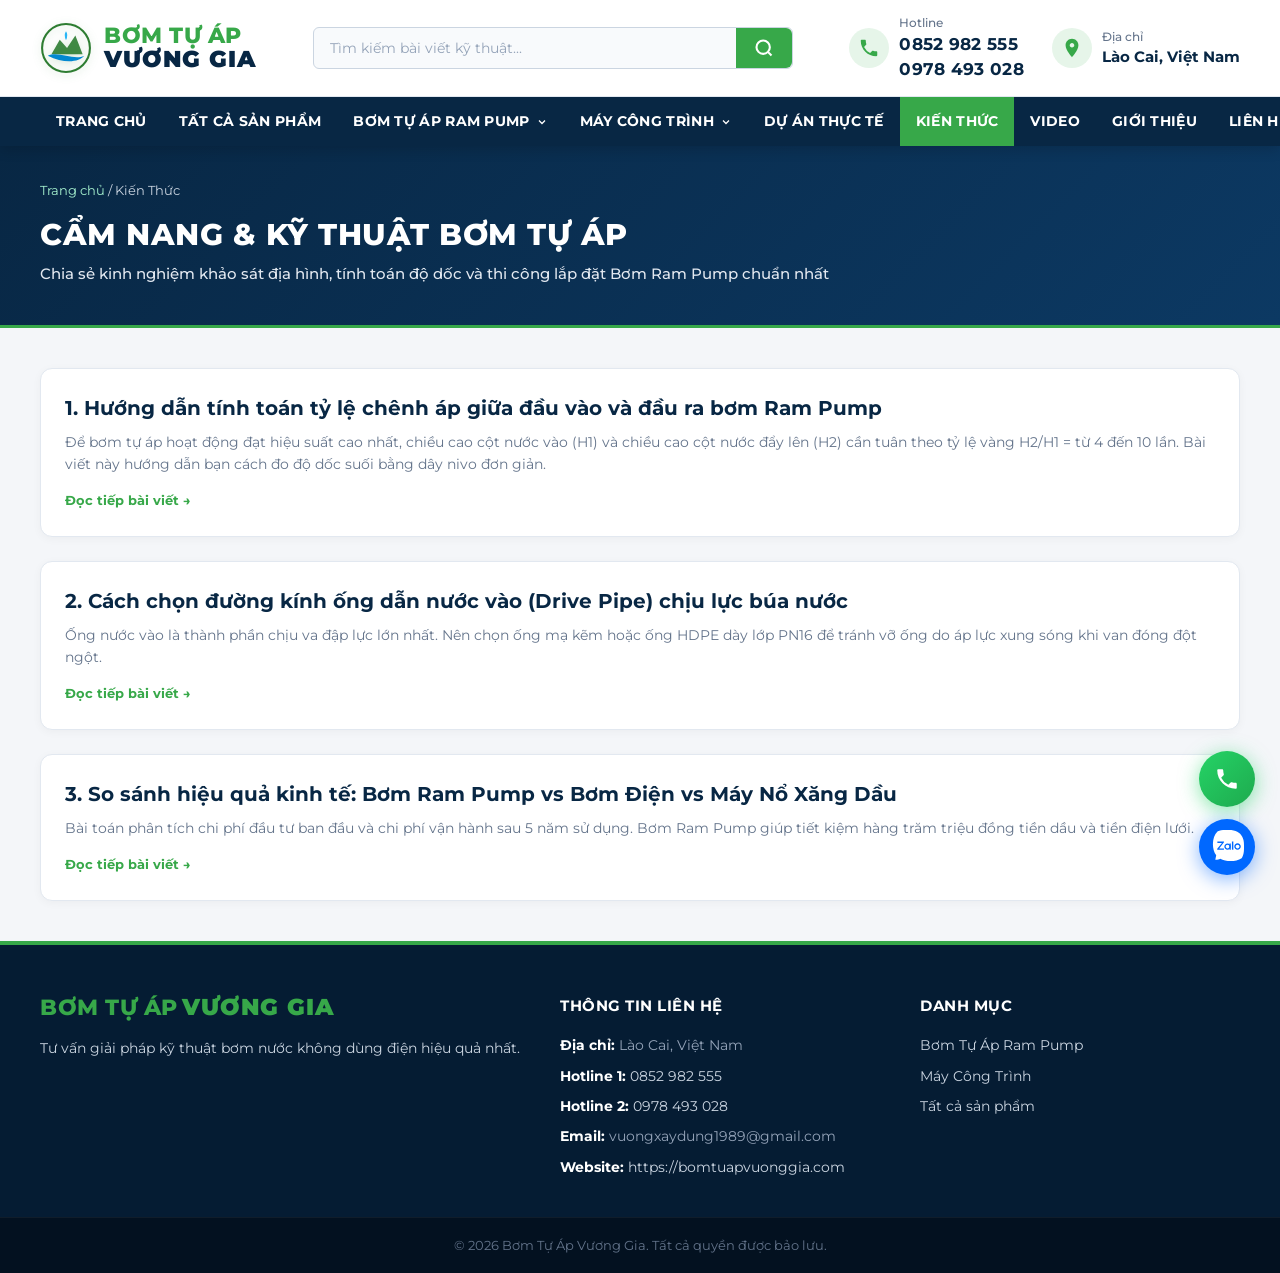
<file: kien-thuc.html>
<!DOCTYPE html>
<html lang="vi">

<head>
  <meta charset="UTF-8">
  <meta name="viewport" content="width=device-width, initial-scale=1.0">
  <title>Kiến Thức Bơm Tự Áp - Vương Gia | Cẩm Nang & Kỹ Thuật Lắp Đặt</title>
  <meta name="description"
    content="Tổng hợp kiến thức kỹ thuật về bơm tự áp Ram Pump: Hướng dẫn lắp đặt, tính toán độ dốc, chọn đường ống và bảo dưỡng máy bơm va thủy lực.">
  <link rel="preconnect" href="https://fonts.googleapis.com">
  <link rel="preconnect" href="https://fonts.gstatic.com" crossorigin>
  <link
    href="https://fonts.googleapis.com/css2?family=Caveat:wght@600;700&family=Montserrat:ital,wght@0,400;0,500;0,600;0,700;0,800;1,400&family=Plus+Jakarta+Sans:wght@400;500;600;700&display=swap"
    rel="stylesheet">
  <link rel="stylesheet" href="style.css">
</head>

<body>

  <!-- Top Header Section -->
  <header class="top-header">
    <div class="container header-container">
      <a href="index.html" class="brand-logo">
        <div class="logo-emblem">
          <svg viewBox="0 0 100 100" class="logo-svg">
            <circle cx="50" cy="50" r="46" fill="none" stroke="#2e7d32" stroke-width="4" />
            <path d="M22 62 L38 34 L52 50 L68 26 L82 62 Z" fill="#2e7d32" opacity="0.9" />
            <path d="M15 65 C 35 55, 65 75, 85 65 C 75 78, 45 80, 15 65 Z" fill="#0288d1" />
            <path d="M50 35 Q55 25 50 18 Q45 25 50 35 Z" fill="#29b6f6" />
          </svg>
        </div>
        <div class="logo-text">
          <span class="logo-title">BƠM TỰ ÁP</span>
          <span class="logo-subtitle">VƯƠNG GIA</span>
        </div>
      </a>

      <div class="search-box">
        <input type="text" id="searchInput" placeholder="Tìm kiếm bài viết kỹ thuật..." autocomplete="off">
        <button type="button" id="searchBtn" aria-label="Tìm kiếm">
          <svg width="20" height="20" viewBox="0 0 24 24" fill="none" stroke="currentColor" stroke-width="2.5">
            <circle cx="11" cy="11" r="8"></circle>
            <line x1="21" y1="21" x2="16.65" y2="16.65"></line>
          </svg>
        </button>
        <div class="search-results-dropdown" id="searchResults"></div>
      </div>

      <div class="header-contacts">
        <div class="contact-item">
          <div class="contact-icon green">
            <svg width="22" height="22" viewBox="0 0 24 24" fill="currentColor">
              <path
                d="M6.62 10.79a15.053 15.053 0 006.59 6.59l2.2-2.2c.27-.27.67-.36 1.02-.24 1.12.37 2.33.57 3.57.57.55 0 1 .45 1 1V20c0 .55-.45 1-1 1-9.39 0-17-7.61-17-17 0-.55.45-1 1-1h3.5c.55 0 1 .45 1 1 0 1.25.2 2.45.57 3.57.11.35.03.74-.25 1.02l-2.2 2.2z" />
            </svg>
          </div>
          <div class="contact-text">
            <span class="label">Hotline</span>
            <a href="tel:0852982555" class="value highlight">0852 982 555</a>
            <a href="tel:0978493028" class="value highlight">0978 493 028</a>
          </div>
        </div>
        <div class="contact-item">
          <div class="contact-icon green">
            <svg width="22" height="22" viewBox="0 0 24 24" fill="currentColor">
              <path
                d="M12 2C8.13 2 5 5.13 5 9c0 5.25 7 13 7 13s7-7.75 7-13c0-3.87-3.13-7-7-7zm0 9.5c-1.38 0-2.5-1.12-2.5-2.5s1.12-2.5 2.5-2.5 2.5 1.12 2.5 2.5-1.12 2.5-2.5 2.5z" />
            </svg>
          </div>
          <div class="contact-text">
            <span class="label">Địa chỉ</span>
            <span class="value">Lào Cai, Việt Nam</span>
          </div>
        </div>
      </div>

      <button class="mobile-menu-toggle" id="mobileMenuBtn" aria-label="Toggle Navigation">
        <span></span><span></span><span></span>
      </button>
    </div>
  </header>

  <!-- Main Navigation Bar -->
  <nav class="main-navbar" id="mainNav">
    <div class="container nav-container">
      <ul class="nav-menu" id="navMenu">
        <li class="nav-item"><a href="index.html" class="nav-link">TRANG CHỦ</a></li>
        <li class="nav-item"><a href="san-pham.html" class="nav-link">TẤT CẢ SẢN PHẨM</a></li>
        <li class="nav-item dropdown">
          <a href="bom-tu-ap-ram-pump.html" class="nav-link">
            BƠM TỰ ÁP RAM PUMP
            <svg class="arrow-down" width="12" height="12" viewBox="0 0 24 24" fill="none" stroke="currentColor"
              stroke-width="2.5">
              <polyline points="6 9 12 15 18 9"></polyline>
            </svg>
          </a>
          <ul class="dropdown-menu">
            <li><a href="bom-tu-ap-ram-pump.html">Bơm tự áp 60</a></li>
            <li><a href="bom-tu-ap-ram-pump.html">Bơm tự áp 90</a></li>
            <li><a href="bom-tu-ap-ram-pump.html">Bơm tự áp 110</a></li>
            <li><a href="bom-tu-ap-ram-pump.html">Bơm tự áp 140</a></li>
            <li><a href="bom-tu-ap-ram-pump.html">Bơm tự áp 160</a></li>
            <li><a href="bom-tu-ap-ram-pump.html">Bơm tự áp MiNi</a></li>
          </ul>
        </li>
        <li class="nav-item dropdown">
          <a href="may-cong-trinh.html" class="nav-link">
            MÁY CÔNG TRÌNH
            <svg class="arrow-down" width="12" height="12" viewBox="0 0 24 24" fill="none" stroke="currentColor"
              stroke-width="2.5">
              <polyline points="6 9 12 15 18 9"></polyline>
            </svg>
          </a>
          <ul class="dropdown-menu">
            <li><a href="may-bom-be-tong-mini-van-thang-mini.html">Máy Bơm Bê Tông & Vận Thăng Mini</a></li>
            <li><a href="may-cong-trinh.html#may-bom-vua-be-tong">Máy Bơm Vữa Bê Tông</a></li>
            <li><a href="may-cong-trinh.html#vận-thang-mini">Vận Thăng Mini</a></li>
            <li><a href="may-cong-trinh.html">Máy Đầm Thước & Bàn Bẻ Sắt</a></li>
          </ul>
        </li>
        <li class="nav-item"><a href="du-an-thuc-te.html" class="nav-link">DỰ ÁN THỰC TẾ</a></li>
        <li class="nav-item active"><a href="kien-thuc.html" class="nav-link">KIẾN THỨC</a></li>
        <li class="nav-item"><a href="video.html" class="nav-link">VIDEO</a></li>
        <li class="nav-item"><a href="gioi-thieu.html" class="nav-link">GIỚI THIỆU</a></li>
        <li class="nav-item"><a href="lien-he.html" class="nav-link">LIÊN HỆ</a></li>
      </ul>
    </div>
  </nav>

  <!-- Subpage Header Banner -->
  <section class="subpage-banner">
    <div class="container">
      <div class="breadcrumb">
        <a href="index.html">Trang chủ</a> / <span>Kiến Thức</span>
      </div>
      <h1 class="subpage-title">CẨM NANG & KỸ THUẬT BƠM TỰ ÁP</h1>
      <p class="subpage-subtitle">Chia sẻ kinh nghiệm khảo sát địa hình, tính toán độ dốc và thi công lắp đặt Bơm Ram
        Pump chuẩn nhất</p>
    </div>
  </section>

  <!-- Main Content -->
  <main class="page-content container" style="padding: 40px 20px;">

    <div style="display: flex; flex-direction: column; gap: 24px;">

      <article
        style="background: #ffffff; border: 1px solid #e2e8f0; border-radius: 12px; padding: 24px; box-shadow: 0 2px 10px rgba(0,0,0,0.04);">
        <h2 style="font-size: 1.25rem; color: var(--primary-navy); margin-bottom: 8px;">1. Hướng dẫn tính toán tỷ lệ
          chênh áp giữa đầu vào và đầu ra bơm Ram Pump</h2>
        <p style="font-size: 0.88rem; color: #64748b; line-height: 1.6; margin-bottom: 12px;">
          Để bơm tự áp hoạt động đạt hiệu suất cao nhất, chiều cao cột nước vào (H1) và chiều cao cột nước đẩy lên (H2)
          cần tuân theo tỷ lệ vàng H2/H1 = từ 4 đến 10 lần. Bài viết này hướng dẫn bạn cách đo độ dốc suối bằng dây nivo
          đơn giản.
        </p>
        <span style="font-size: 0.8rem; color: var(--primary-green); font-weight: 700;">Đọc tiếp bài viết &rarr;</span>
      </article>

      <article
        style="background: #ffffff; border: 1px solid #e2e8f0; border-radius: 12px; padding: 24px; box-shadow: 0 2px 10px rgba(0,0,0,0.04);">
        <h2 style="font-size: 1.25rem; color: var(--primary-navy); margin-bottom: 8px;">2. Cách chọn đường kính ống dẫn
          nước vào (Drive Pipe) chịu lực búa nước</h2>
        <p style="font-size: 0.88rem; color: #64748b; line-height: 1.6; margin-bottom: 12px;">
          Ống nước vào là thành phần chịu va đập lực lớn nhất. Nên chọn ống mạ kẽm hoặc ống HDPE dày lớp PN16 để tránh
          vỡ ống do áp lực xung sóng khi van đóng đột ngột.
        </p>
        <span style="font-size: 0.8rem; color: var(--primary-green); font-weight: 700;">Đọc tiếp bài viết &rarr;</span>
      </article>

      <article
        style="background: #ffffff; border: 1px solid #e2e8f0; border-radius: 12px; padding: 24px; box-shadow: 0 2px 10px rgba(0,0,0,0.04);">
        <h2 style="font-size: 1.25rem; color: var(--primary-navy); margin-bottom: 8px;">3. So sánh hiệu quả kinh tế: Bơm
          Ram Pump vs Bơm Điện vs Máy Nổ Xăng Dầu</h2>
        <p style="font-size: 0.88rem; color: #64748b; line-height: 1.6; margin-bottom: 12px;">
          Bài toán phân tích chi phí đầu tư ban đầu và chi phí vận hành sau 5 năm sử dụng. Bơm Ram Pump giúp tiết kiệm
          hàng trăm triệu đồng tiền dầu và tiền điện lưới.
        </p>
        <span style="font-size: 0.8rem; color: var(--primary-green); font-weight: 700;">Đọc tiếp bài viết &rarr;</span>
      </article>

    </div>

  </main>

  <!-- Footer Section -->
  <footer class="main-footer">
    <div class="container footer-grid">
      <div class="footer-col">
        <div class="footer-brand"><span class="logo-title">BƠM TỰ ÁP</span> <span class="logo-subtitle highlight">VƯƠNG
            GIA</span></div>
        <p class="footer-about">Tư vấn giải pháp kỹ thuật bơm nước không dùng điện hiệu quả nhất.</p>
      </div>
      <div class="footer-col">
        <h4 class="footer-heading">THÔNG TIN LIÊN HỆ</h4>
        <ul class="footer-links">
          <li><strong>Địa chỉ:</strong> Lào Cai, Việt Nam</li>
          <li><strong>Hotline 1:</strong> <a href="tel:0852982555">0852 982 555</a></li>
          <li><strong>Hotline 2:</strong> <a href="tel:0978493028">0978 493 028</a></li>
          <li><strong>Email:</strong> vuongxaydung1989@gmail.com</li>
          <li><strong>Website:</strong> <a href="https://bomtuapvuonggia.com"
              target="_blank">https://bomtuapvuonggia.com</a></li>
        </ul>
      </div>
      <div class="footer-col">
        <h4 class="footer-heading">DANH MỤC</h4>
        <ul class="footer-links">
          <li><a href="bom-tu-ap-ram-pump.html">Bơm Tự Áp Ram Pump</a></li>
          <li><a href="may-cong-trinh.html">Máy Công Trình</a></li>
          <li><a href="san-pham.html">Tất cả sản phẩm</a></li>
        </ul>
      </div>
    </div>
    <div class="footer-bottom">
      <div class="container bottom-content">
        <p>&copy; 2026 Bơm Tự Áp Vương Gia. Tất cả quyền được bảo lưu.</p>
      </div>
    </div>
  </footer>

  <!-- Floating Contact Widget: Gọi Hotline & Chat Zalo -->
  <div class="floating-contact">
    <a href="tel:0852982555" class="float-btn call-btn" title="Gọi Hotline: 0852 982 555" aria-label="Gọi ngay Hotline 0852 982 555">
      <svg width="26" height="26" viewBox="0 0 24 24" fill="white" xmlns="http://www.w3.org/2000/svg">
        <path d="M6.62 10.79a15.053 15.053 0 006.59 6.59l2.2-2.2c.27-.27.67-.36 1.02-.24 1.12.37 2.33.57 3.57.57.55 0 1 .45 1 1V20c0 .55-.45 1-1 1-9.39 0-17-7.61-17-17 0-.55.45-1 1-1h3.5c.55 0 1 .45 1 1 0 1.25.2 2.45.57 3.57.11.35.03.74-.25 1.02l-2.2 2.2z"/>
      </svg>
      <span class="float-tooltip">Gọi ngay: 0852 982 555</span>
    </a>
    <a href="https://zalo.me/0852982555" target="_blank" rel="noopener noreferrer" class="float-btn zalo-btn"
      title="Chat Zalo: 0852 982 555" aria-label="Chat Zalo 0852 982 555">
      <svg width="34" height="34" viewBox="0 0 50 50" fill="none" xmlns="http://www.w3.org/2000/svg">
        <path fill-rule="evenodd" clip-rule="evenodd"
          d="M7.779 43.5892C10.1019 43.846 13.0061 43.1836 15.0682 42.1825C24.0225 47.1318 38.0197 46.8954 46.4923 41.4732C46.8209 40.9803 47.1279 40.4677 47.4128 39.9363C49.1062 36.7779 50.0004 33.22 50.0004 27.1316V22.7175C50.0004 16.629 49.1062 13.0711 47.4128 9.91273C45.7385 6.75436 43.2461 4.28093 40.0877 2.58758C36.9293 0.894239 33.3714 0 27.283 0H22.8499C17.6644 0 14.2982 0.652754 11.4699 1.89893C11.3153 2.03737 11.1636 2.17818 11.0151 2.32135C2.71734 10.3203 2.08658 27.6593 9.12279 37.0782C9.13064 37.0921 9.14889 37.1203C10.2334 38.7185 9.18694 41.5154 7.55068 43.1516C7.28431 43.399 7.37944 43.5512 7.779 43.5892Z"
          fill="white" />
        <path
          d="M20.5632 17H10.8382V19.0853H17.5869L10.9329 27.3317C10.7244 27.635 10.5728 27.9194 10.5728 28.5639V29.0947H19.748C20.203 29.0947 20.5822 28.7156 20.5822 28.2606V27.1421H13.4922L19.748 19.2938C19.8428 19.1801 20.0134 18.9716 20.0893 18.8768L20.1272 18.8199C20.4874 18.2891 20.5632 17.8341 20.5632 17.2844V17Z"
          fill="#0068FF" />
        <path d="M32.9416 29.0947H34.3255V17H32.2402V28.3933C32.2402 28.7725 32.5435 29.0947 32.9416 29.0947Z"
          fill="#0068FF" />
        <path
          d="M25.814 19.6924C23.1979 19.6924 21.0747 21.8156 21.0747 24.4317C21.0747 27.0478 23.1979 29.171 25.814 29.171C28.4301 29.171 30.5533 27.0478 30.5533 24.4317C30.5723 21.8156 28.4491 19.6924 25.814 19.6924ZM25.814 27.2184C24.2785 27.2184 23.0273 25.9672 23.0273 24.4317C23.0273 22.8962 24.2785 21.645 25.814 21.645C27.3495 21.645 28.6007 22.8962 28.6007 24.4317C28.6007 25.9672 27.3685 27.2184 25.814 27.2184Z"
          fill="#0068FF" />
        <path
          d="M40.4867 19.6162C37.8516 19.6162 35.7095 21.7584 35.7095 24.3934C35.7095 27.0285 37.8516 29.1707 40.4867 29.1707C43.1217 29.1707 45.2639 27.0285 45.2639 24.3934C45.2639 21.7584 43.1217 19.6162 40.4867 19.6162ZM40.4867 27.2181C38.9322 27.2181 37.681 25.9669 37.681 24.4124C37.681 22.8579 38.9322 21.6067 40.4867 21.6067C42.0412 21.6067 43.2924 22.8579 43.2924 24.4124C43.2924 25.9669 42.0412 27.2181 40.4867 27.2181Z"
          fill="#0068FF" />
        <path d="M29.4562 29.0944H30.5747V19.957H28.6221V28.2793C28.6221 28.7153 29.0012 29.0944 29.4562 29.0944Z"
          fill="#0068FF" />
      </svg>
      <span class="float-tooltip">Chat Zalo: 0852 982 555</span>
    </a>
  </div>

  <script src="script.js"></script>
</body>

</html>
</file>
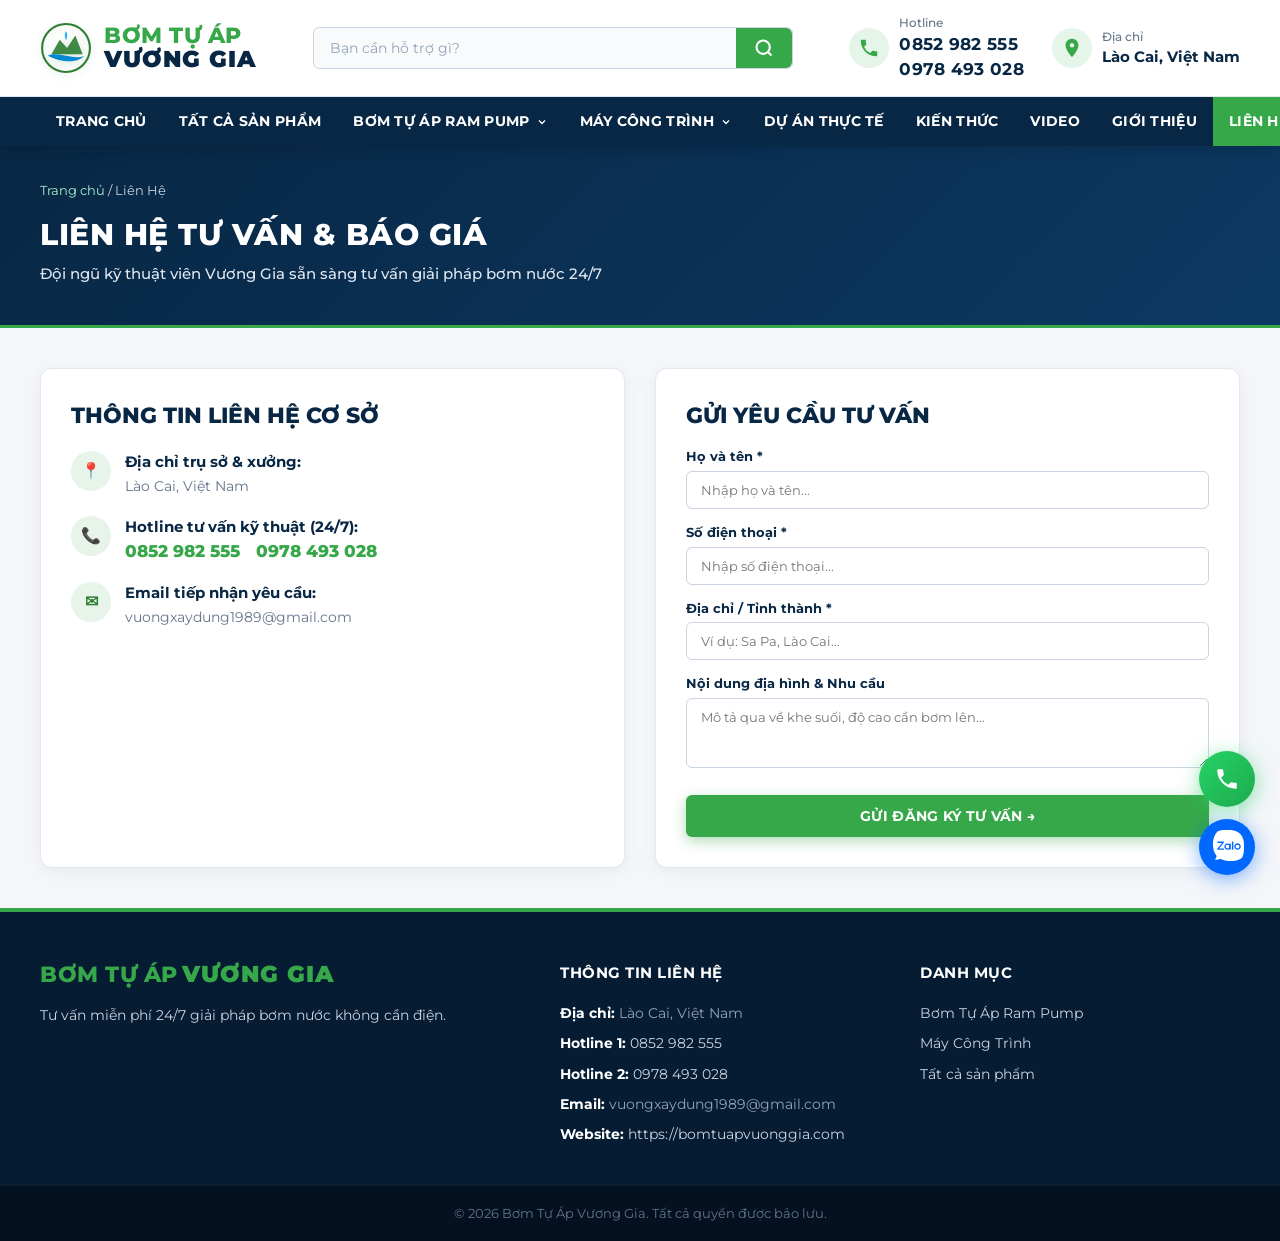
<file: lien-he.html>
<!DOCTYPE html>
<html lang="vi">

<head>
  <meta charset="UTF-8">
  <meta name="viewport" content="width=device-width, initial-scale=1.0">
  <title>Bơm Tự Áp Vương Gia | Hotline 0852 982 555</title>
  <meta name="description"
    content="Bơm Tự Áp Vương Gia để được tư vấn khảo sát địa hình và báo giá máy bơm tự áp Ram Pump tốt nhất. Hotline: 0852 982 555 - 0978 493 028.">
  <link rel="preconnect" href="https://fonts.googleapis.com">
  <link rel="preconnect" href="https://fonts.gstatic.com" crossorigin>
  <link
    href="https://fonts.googleapis.com/css2?family=Caveat:wght@600;700&family=Montserrat:ital,wght@0,400;0,500;0,600;0,700;0,800;1,400&family=Plus+Jakarta+Sans:wght@400;500;600;700&display=swap"
    rel="stylesheet">
  <link rel="stylesheet" href="style.css">
</head>

<body>

  <!-- Top Header Section -->
  <header class="top-header">
    <div class="container header-container">
      <a href="index.html" class="brand-logo">
        <div class="logo-emblem">
          <svg viewBox="0 0 100 100" class="logo-svg">
            <circle cx="50" cy="50" r="46" fill="none" stroke="#2e7d32" stroke-width="4" />
            <path d="M22 62 L38 34 L52 50 L68 26 L82 62 Z" fill="#2e7d32" opacity="0.9" />
            <path d="M15 65 C 35 55, 65 75, 85 65 C 75 78, 45 80, 15 65 Z" fill="#0288d1" />
            <path d="M50 35 Q55 25 50 18 Q45 25 50 35 Z" fill="#29b6f6" />
          </svg>
        </div>
        <div class="logo-text">
          <span class="logo-title">BƠM TỰ ÁP</span>
          <span class="logo-subtitle">VƯƠNG GIA</span>
        </div>
      </a>

      <div class="search-box">
        <input type="text" id="searchInput" placeholder="Bạn cần hỗ trợ gì?" autocomplete="off">
        <button type="button" id="searchBtn" aria-label="Tìm kiếm">
          <svg width="20" height="20" viewBox="0 0 24 24" fill="none" stroke="currentColor" stroke-width="2.5">
            <circle cx="11" cy="11" r="8"></circle>
            <line x1="21" y1="21" x2="16.65" y2="16.65"></line>
          </svg>
        </button>
        <div class="search-results-dropdown" id="searchResults"></div>
      </div>

      <div class="header-contacts">
        <div class="contact-item">
          <div class="contact-icon green">
            <svg width="22" height="22" viewBox="0 0 24 24" fill="currentColor">
              <path
                d="M6.62 10.79a15.053 15.053 0 006.59 6.59l2.2-2.2c.27-.27.67-.36 1.02-.24 1.12.37 2.33.57 3.57.57.55 0 1 .45 1 1V20c0 .55-.45 1-1 1-9.39 0-17-7.61-17-17 0-.55.45-1 1-1h3.5c.55 0 1 .45 1 1 0 1.25.2 2.45.57 3.57.11.35.03.74-.25 1.02l-2.2 2.2z" />
            </svg>
          </div>
          <div class="contact-text">
            <span class="label">Hotline</span>
            <a href="tel:0852982555" class="value highlight">0852 982 555</a>
            <a href="tel:0978493028" class="value highlight">0978 493 028</a>
          </div>
        </div>
        <div class="contact-item">
          <div class="contact-icon green">
            <svg width="22" height="22" viewBox="0 0 24 24" fill="currentColor">
              <path
                d="M12 2C8.13 2 5 5.13 5 9c0 5.25 7 13 7 13s7-7.75 7-13c0-3.87-3.13-7-7-7zm0 9.5c-1.38 0-2.5-1.12-2.5-2.5s1.12-2.5 2.5-2.5 2.5 1.12 2.5 2.5-1.12 2.5-2.5 2.5z" />
            </svg>
          </div>
          <div class="contact-text">
            <span class="label">Địa chỉ</span>
            <span class="value">Lào Cai, Việt Nam</span>
          </div>
        </div>
      </div>

      <button class="mobile-menu-toggle" id="mobileMenuBtn" aria-label="Toggle Navigation">
        <span></span><span></span><span></span>
      </button>
    </div>
  </header>

  <!-- Main Navigation Bar -->
  <nav class="main-navbar" id="mainNav">
    <div class="container nav-container">
      <ul class="nav-menu" id="navMenu">
        <li class="nav-item"><a href="index.html" class="nav-link">TRANG CHỦ</a></li>
        <li class="nav-item"><a href="san-pham.html" class="nav-link">TẤT CẢ SẢN PHẨM</a></li>
        <li class="nav-item dropdown">
          <a href="bom-tu-ap-ram-pump.html" class="nav-link">
            BƠM TỰ ÁP RAM PUMP
            <svg class="arrow-down" width="12" height="12" viewBox="0 0 24 24" fill="none" stroke="currentColor"
              stroke-width="2.5">
              <polyline points="6 9 12 15 18 9"></polyline>
            </svg>
          </a>
          <ul class="dropdown-menu">
            <li><a href="bom-tu-ap-ram-pump.html">Bơm tự áp 60</a></li>
            <li><a href="bom-tu-ap-ram-pump.html">Bơm tự áp 90</a></li>
            <li><a href="bom-tu-ap-ram-pump.html">Bơm tự áp 110</a></li>
            <li><a href="bom-tu-ap-ram-pump.html">Bơm tự áp 140</a></li>
            <li><a href="bom-tu-ap-ram-pump.html">Bơm tự áp 160</a></li>
            <li><a href="bom-tu-ap-ram-pump.html">Bơm tự áp MiNi</a></li>
          </ul>
        </li>
        <li class="nav-item dropdown">
          <a href="may-cong-trinh.html" class="nav-link">
            MÁY CÔNG TRÌNH
            <svg class="arrow-down" width="12" height="12" viewBox="0 0 24 24" fill="none" stroke="currentColor"
              stroke-width="2.5">
              <polyline points="6 9 12 15 18 9"></polyline>
            </svg>
          </a>
          <ul class="dropdown-menu">
            <li><a href="may-bom-be-tong-mini-van-thang-mini.html">Máy Bơm Bê Tông & Vận Thăng Mini</a></li>
            <li><a href="may-cong-trinh.html#may-bom-vua-be-tong">Máy Bơm Vữa Bê Tông</a></li>
            <li><a href="may-cong-trinh.html#vận-thang-mini">Vận Thăng Mini</a></li>
            <li><a href="may-cong-trinh.html">Máy Đầm Thước & Bàn Bẻ Sắt</a></li>
          </ul>
        </li>
        <li class="nav-item"><a href="du-an-thuc-te.html" class="nav-link">DỰ ÁN THỰC TẾ</a></li>
        <li class="nav-item"><a href="kien-thuc.html" class="nav-link">KIẾN THỨC</a></li>
        <li class="nav-item"><a href="video.html" class="nav-link">VIDEO</a></li>
        <li class="nav-item"><a href="gioi-thieu.html" class="nav-link">GIỚI THIỆU</a></li>
        <li class="nav-item active"><a href="lien-he.html" class="nav-link">LIÊN HỆ</a></li>
      </ul>
    </div>
  </nav>

  <!-- Subpage Header Banner -->
  <section class="subpage-banner">
    <div class="container">
      <div class="breadcrumb">
        <a href="index.html">Trang chủ</a> / <span>Liên Hệ</span>
      </div>
      <h1 class="subpage-title">LIÊN HỆ TƯ VẤN & BÁO GIÁ</h1>
      <p class="subpage-subtitle">Đội ngũ kỹ thuật viên Vương Gia sẵn sàng tư vấn giải pháp bơm nước 24/7</p>
    </div>
  </section>

  <!-- Main Content -->
  <main class="page-content container" style="padding: 40px 20px;">

    <div class="contact-page-grid">

      <!-- Left: Contact Details -->
      <div class="contact-card-box"
        style="background: #ffffff; border-radius: 12px; padding: 30px; border: 1px solid #e2e8f0; box-shadow: 0 4px 15px rgba(0,0,0,0.05);">
        <h2 style="font-size: 1.35rem; color: var(--primary-navy); margin-bottom: 20px; font-weight: 800;">THÔNG TIN
          LIÊN HỆ CƠ SỞ</h2>

        <div style="display: flex; flex-direction: column; gap: 18px;">
          <div style="display: flex; gap: 14px; align-items: flex-start;">
            <div
              style="width: 40px; height: 40px; border-radius: 50%; background: #e6f4ea; color: #2e7d32; display: flex; align-items: center; justify-content: center; flex-shrink: 0; font-weight: bold;">
              📍</div>
            <div>
              <strong style="display: block; color: var(--primary-navy); font-size: 0.95rem;">Địa chỉ trụ sở &
                xưởng:</strong>
              <span style="font-size: 0.88rem; color: #64748b;">Lào Cai, Việt Nam</span>
            </div>
          </div>

          <div style="display: flex; gap: 14px; align-items: flex-start;">
            <div
              style="width: 40px; height: 40px; border-radius: 50%; background: #e6f4ea; color: #2e7d32; display: flex; align-items: center; justify-content: center; flex-shrink: 0; font-weight: bold;">
              📞</div>
            <div>
              <strong style="display: block; color: var(--primary-navy); font-size: 0.95rem;">Hotline tư vấn kỹ thuật
                (24/7):</strong>
              <a href="tel:0852982555"
                style="font-size: 1.05rem; font-weight: 800; color: var(--primary-green); display: inline-block; margin-right: 12px;">0852
                982 555</a>
              <a href="tel:0978493028" style="font-size: 1.05rem; font-weight: 800; color: var(--primary-green);">0978
                493 028</a>
            </div>
          </div>

          <div style="display: flex; gap: 14px; align-items: flex-start;">
            <div
              style="width: 40px; height: 40px; border-radius: 50%; background: #e6f4ea; color: #2e7d32; display: flex; align-items: center; justify-content: center; flex-shrink: 0; font-weight: bold;">
              ✉</div>
            <div>
              <strong style="display: block; color: var(--primary-navy); font-size: 0.95rem;">Email tiếp nhận yêu
                cầu:</strong>
              <span style="font-size: 0.88rem; color: #64748b;">vuongxaydung1989@gmail.com</span>
            </div>
          </div>
        </div>

      </div>

      <!-- Right: Contact Form -->
      <div class="contact-card-box"
        style="background: #ffffff; border-radius: 12px; padding: 30px; border: 1px solid #e2e8f0; box-shadow: 0 4px 15px rgba(0,0,0,0.05);">
        <h2 style="font-size: 1.35rem; color: var(--primary-navy); margin-bottom: 16px; font-weight: 800;">GỬI YÊU CẦU
          TƯ VẤN</h2>

        <form id="contactForm" action="https://formsubmit.co/vuongxaydung1989@gmail.com" method="POST"
          style="display: flex; flex-direction: column; gap: 14px;">
          <!-- FormSubmit Configuration -->
          <input type="hidden" name="_subject" value="[Bơm Tự Áp Vương Gia] Yêu cầu tư vấn mới từ khách hàng">
          <input type="hidden" name="_captcha" value="false">
          <input type="hidden" name="_template" value="table">

          <div>
            <label
              style="display: block; font-size: 0.82rem; font-weight: 700; margin-bottom: 4px; color: var(--primary-navy);">Họ
              và tên *</label>
            <input type="text" name="Họ và tên" required placeholder="Nhập họ và tên..."
              style="width: 100%; padding: 10px 14px; border: 1px solid #cbd5e1; border-radius: 6px; font-family: inherit; outline: none;">
          </div>
          <div>
            <label
              style="display: block; font-size: 0.82rem; font-weight: 700; margin-bottom: 4px; color: var(--primary-navy);">Số
              điện thoại *</label>
            <input type="tel" name="Số điện thoại" required placeholder="Nhập số điện thoại..."
              style="width: 100%; padding: 10px 14px; border: 1px solid #cbd5e1; border-radius: 6px; font-family: inherit; outline: none;">
          </div>
          <div>
            <label
              style="display: block; font-size: 0.82rem; font-weight: 700; margin-bottom: 4px; color: var(--primary-navy);">Địa
              chỉ / Tỉnh thành *</label>
            <input type="text" name="Địa chỉ" required placeholder="Ví dụ: Sa Pa, Lào Cai..."
              style="width: 100%; padding: 10px 14px; border: 1px solid #cbd5e1; border-radius: 6px; font-family: inherit; outline: none;">
          </div>
          <div>
            <label
              style="display: block; font-size: 0.82rem; font-weight: 700; margin-bottom: 4px; color: var(--primary-navy);">Nội
              dung địa hình & Nhu cầu</label>
            <textarea name="Nội dung nhu cầu" rows="3" placeholder="Mô tả qua về khe suối, độ cao cần bơm lên..."
              style="width: 100%; padding: 10px 14px; border: 1px solid #cbd5e1; border-radius: 6px; font-family: inherit; outline: none;"></textarea>
          </div>
          <button type="submit" class="btn btn-primary" style="padding: 12px; margin-top: 6px;">GỬI ĐĂNG KÝ TƯ VẤN
            &rarr;</button>

          <div id="formResponse"
            style="display:none; padding: 12px 16px; border-radius: 6px; margin-top: 10px; font-size: 0.88rem; line-height: 1.5;">
          </div>
        </form>
      </div>

    </div>

  </main>

  <!-- Footer Section -->
  <footer class="main-footer">
    <div class="container footer-grid">
      <div class="footer-col">
        <div class="footer-brand"><span class="logo-title">BƠM TỰ ÁP</span> <span class="logo-subtitle highlight">VƯƠNG
            GIA</span></div>
        <p class="footer-about">Tư vấn miễn phí 24/7 giải pháp bơm nước không cần điện.</p>
      </div>
      <div class="footer-col">
        <h4 class="footer-heading">THÔNG TIN LIÊN HỆ</h4>
        <ul class="footer-links">
          <li><strong>Địa chỉ:</strong> Lào Cai, Việt Nam</li>
          <li><strong>Hotline 1:</strong> <a href="tel:0852982555">0852 982 555</a></li>
          <li><strong>Hotline 2:</strong> <a href="tel:0978493028">0978 493 028</a></li>
          <li><strong>Email:</strong> vuongxaydung1989@gmail.com</li>
          <li><strong>Website:</strong> <a href="https://bomtuapvuonggia.com"
              target="_blank">https://bomtuapvuonggia.com</a></li>
        </ul>
      </div>
      <div class="footer-col">
        <h4 class="footer-heading">DANH MỤC</h4>
        <ul class="footer-links">
          <li><a href="bom-tu-ap-ram-pump.html">Bơm Tự Áp Ram Pump</a></li>
          <li><a href="may-cong-trinh.html">Máy Công Trình</a></li>
          <li><a href="san-pham.html">Tất cả sản phẩm</a></li>
        </ul>
      </div>
    </div>
    <div class="footer-bottom">
      <div class="container bottom-content">
        <p>&copy; 2026 Bơm Tự Áp Vương Gia. Tất cả quyền được bảo lưu.</p>
      </div>
    </div>
  </footer>

  <!-- Floating Contact Widget: Gọi Hotline & Chat Zalo -->
  <div class="floating-contact">
    <a href="tel:0852982555" class="float-btn call-btn" title="Gọi Hotline: 0852 982 555" aria-label="Gọi ngay Hotline 0852 982 555">
      <svg width="26" height="26" viewBox="0 0 24 24" fill="white" xmlns="http://www.w3.org/2000/svg">
        <path d="M6.62 10.79a15.053 15.053 0 006.59 6.59l2.2-2.2c.27-.27.67-.36 1.02-.24 1.12.37 2.33.57 3.57.57.55 0 1 .45 1 1V20c0 .55-.45 1-1 1-9.39 0-17-7.61-17-17 0-.55.45-1 1-1h3.5c.55 0 1 .45 1 1 0 1.25.2 2.45.57 3.57.11.35.03.74-.25 1.02l-2.2 2.2z"/>
      </svg>
      <span class="float-tooltip">Gọi ngay: 0852 982 555</span>
    </a>
    <a href="https://zalo.me/0852982555" target="_blank" rel="noopener noreferrer" class="float-btn zalo-btn"
      title="Chat Zalo: 0852 982 555" aria-label="Chat Zalo 0852 982 555">
      <svg width="34" height="34" viewBox="0 0 50 50" fill="none" xmlns="http://www.w3.org/2000/svg">
        <path fill-rule="evenodd" clip-rule="evenodd"
          d="M7.779 43.5892C10.1019 43.846 13.0061 43.1836 15.0682 42.1825C24.0225 47.1318 38.0197 46.8954 46.4923 41.4732C46.8209 40.9803 47.1279 40.4677 47.4128 39.9363C49.1062 36.7779 50.0004 33.22 50.0004 27.1316V22.7175C50.0004 16.629 49.1062 13.0711 47.4128 9.91273C45.7385 6.75436 43.2461 4.28093 40.0877 2.58758C36.9293 0.894239 33.3714 0 27.283 0H22.8499C17.6644 0 14.2982 0.652754 11.4699 1.89893C11.3153 2.03737 11.1636 2.17818 11.0151 2.32135C2.71734 10.3203 2.08658 27.6593 9.12279 37.0782C9.13064 37.0921 9.13933 37.1061 9.14889 37.1203C10.2334 38.7185 9.18694 41.5154 7.55068 43.1516C7.28431 43.399 7.37944 43.5512 7.779 43.5892Z"
          fill="white" />
        <path
          d="M20.5632 17H10.8382V19.0853H17.5869L10.9329 27.3317C10.7244 27.635 10.5728 27.9194 10.5728 28.5639V29.0947H19.748C20.203 29.0947 20.5822 28.7156 20.5822 28.2606V27.1421H13.4922L19.748 19.2938C19.8428 19.1801 20.0134 18.9716 20.0893 18.8768L20.1272 18.8199C20.4874 18.2891 20.5632 17.8341 20.5632 17.2844V17Z"
          fill="#0068FF" />
        <path d="M32.9416 29.0947H34.3255V17H32.2402V28.3933C32.2402 28.7725 32.5435 29.0947 32.9416 29.0947Z"
          fill="#0068FF" />
        <path
          d="M25.814 19.6924C23.1979 19.6924 21.0747 21.8156 21.0747 24.4317C21.0747 27.0478 23.1979 29.171 25.814 29.171C28.4301 29.171 30.5533 27.0478 30.5533 24.4317C30.5723 21.8156 28.4491 19.6924 25.814 19.6924ZM25.814 27.2184C24.2785 27.2184 23.0273 25.9672 23.0273 24.4317C23.0273 22.8962 24.2785 21.645 25.814 21.645C27.3495 21.645 28.6007 22.8962 28.6007 24.4317C28.6007 25.9672 27.3685 27.2184 25.814 27.2184Z"
          fill="#0068FF" />
        <path
          d="M40.4867 19.6162C37.8516 19.6162 35.7095 21.7584 35.7095 24.3934C35.7095 27.0285 37.8516 29.1707 40.4867 29.1707C43.1217 29.1707 45.2639 27.0285 45.2639 24.3934C45.2639 21.7584 43.1217 19.6162 40.4867 19.6162ZM40.4867 27.2181C38.9322 27.2181 37.681 25.9669 37.681 24.4124C37.681 22.8579 38.9322 21.6067 40.4867 21.6067C42.0412 21.6067 43.2924 22.8579 43.2924 24.4124C43.2924 25.9669 42.0412 27.2181 40.4867 27.2181Z"
          fill="#0068FF" />
        <path d="M29.4562 29.0944H30.5747V19.957H28.6221V28.2793C28.6221 28.7153 29.0012 29.0944 29.4562 29.0944Z"
          fill="#0068FF" />
      </svg>
      <span class="float-tooltip">Chat Zalo: 0852 982 555</span>
    </a>
  </div>

  <script src="script.js"></script>
</body>

</html>
</file>
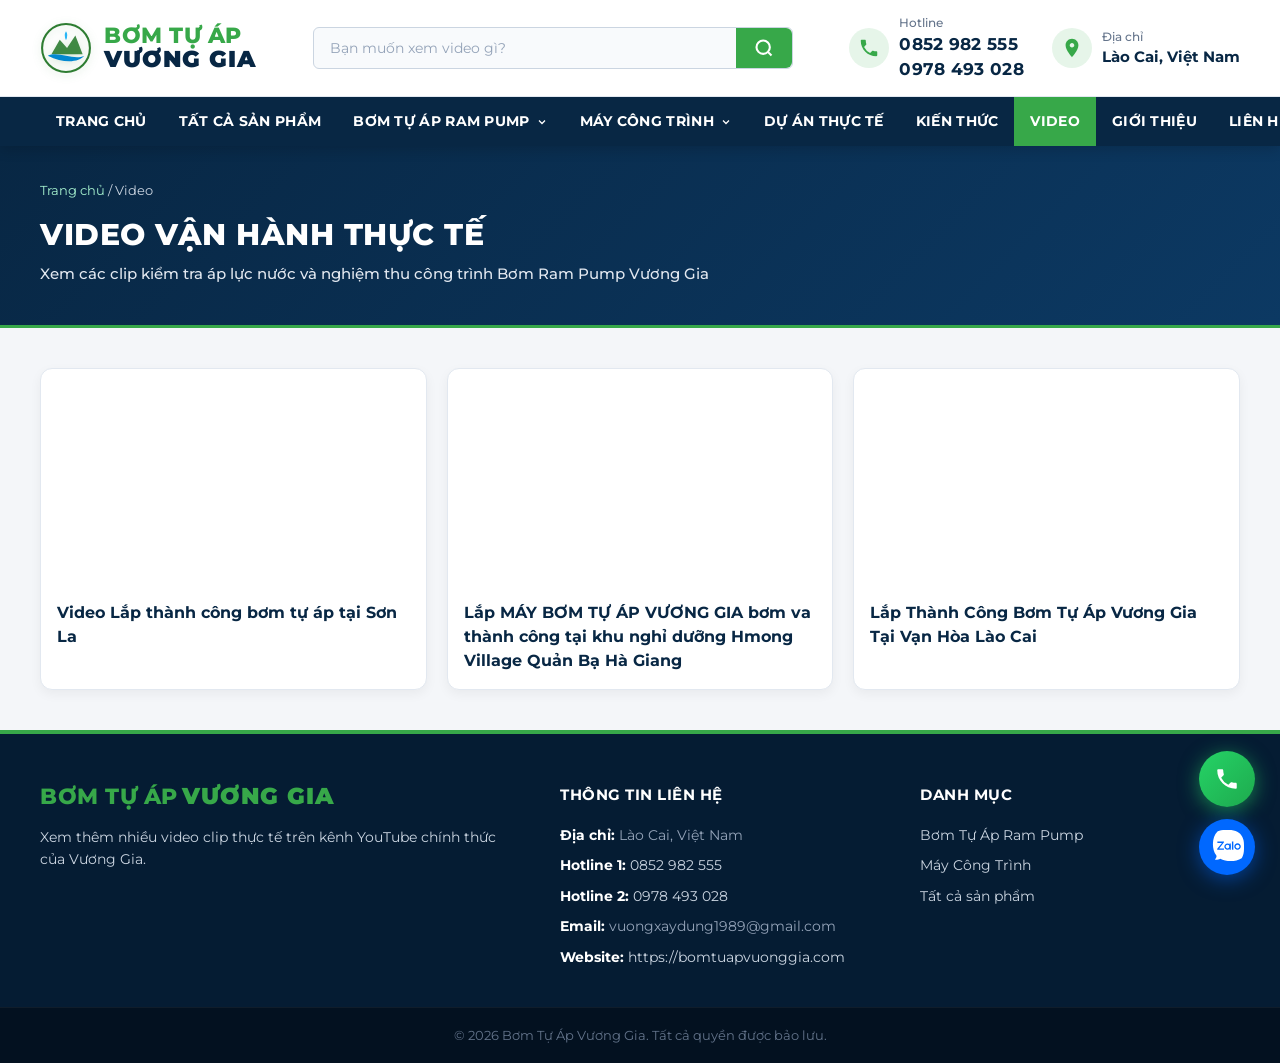
<file: video.html>
<!DOCTYPE html>
<html lang="vi">

<head>
  <meta charset="UTF-8">
  <meta name="viewport" content="width=device-width, initial-scale=1.0">
  <title>Video Thực Tế - Bơm Tự Áp Vương Gia | Clip Hoạt Động Trên Suối</title>
  <meta name="description"
    content="Tổng hợp video thực tế vận hành bơm tự áp Ram Pump Vương Gia đưa nước lên cao tại các tỉnh Lào Cai, Hà Giang, Sơn La, Điện Biên.">
  <link rel="preconnect" href="https://fonts.googleapis.com">
  <link rel="preconnect" href="https://fonts.gstatic.com" crossorigin>
  <link
    href="https://fonts.googleapis.com/css2?family=Caveat:wght@600;700&family=Montserrat:ital,wght@0,400;0,500;0,600;0,700;0,800;1,400&family=Plus+Jakarta+Sans:wght@400;500;600;700&display=swap"
    rel="stylesheet">
  <link rel="stylesheet" href="style.css">
</head>

<body>

  <!-- Top Header Section -->
  <header class="top-header">
    <div class="container header-container">
      <a href="index.html" class="brand-logo">
        <div class="logo-emblem">
          <svg viewBox="0 0 100 100" class="logo-svg">
            <circle cx="50" cy="50" r="46" fill="none" stroke="#2e7d32" stroke-width="4" />
            <path d="M22 62 L38 34 L52 50 L68 26 L82 62 Z" fill="#2e7d32" opacity="0.9" />
            <path d="M15 65 C 35 55, 65 75, 85 65 C 75 78, 45 80, 15 65 Z" fill="#0288d1" />
            <path d="M50 35 Q55 25 50 18 Q45 25 50 35 Z" fill="#29b6f6" />
          </svg>
        </div>
        <div class="logo-text">
          <span class="logo-title">BƠM TỰ ÁP</span>
          <span class="logo-subtitle">VƯƠNG GIA</span>
        </div>
      </a>

      <div class="search-box">
        <input type="text" id="searchInput" placeholder="Bạn muốn xem video gì?" autocomplete="off">
        <button type="button" id="searchBtn" aria-label="Tìm kiếm">
          <svg width="20" height="20" viewBox="0 0 24 24" fill="none" stroke="currentColor" stroke-width="2.5">
            <circle cx="11" cy="11" r="8"></circle>
            <line x1="21" y1="21" x2="16.65" y2="16.65"></line>
          </svg>
        </button>
        <div class="search-results-dropdown" id="searchResults"></div>
      </div>

      <div class="header-contacts">
        <div class="contact-item">
          <div class="contact-icon green">
            <svg width="22" height="22" viewBox="0 0 24 24" fill="currentColor">
              <path
                d="M6.62 10.79a15.053 15.053 0 006.59 6.59l2.2-2.2c.27-.27.67-.36 1.02-.24 1.12.37 2.33.57 3.57.57.55 0 1 .45 1 1V20c0 .55-.45 1-1 1-9.39 0-17-7.61-17-17 0-.55.45-1 1-1h3.5c.55 0 1 .45 1 1 0 1.25.2 2.45.57 3.57.11.35.03.74-.25 1.02l-2.2 2.2z" />
            </svg>
          </div>
          <div class="contact-text">
            <span class="label">Hotline</span>
            <a href="tel:0852982555" class="value highlight">0852 982 555</a>
            <a href="tel:0978493028" class="value highlight">0978 493 028</a>
          </div>
        </div>
        <div class="contact-item">
          <div class="contact-icon green">
            <svg width="22" height="22" viewBox="0 0 24 24" fill="currentColor">
              <path
                d="M12 2C8.13 2 5 5.13 5 9c0 5.25 7 13 7 13s7-7.75 7-13c0-3.87-3.13-7-7-7zm0 9.5c-1.38 0-2.5-1.12-2.5-2.5s1.12-2.5 2.5-2.5 2.5 1.12 2.5 2.5-1.12 2.5-2.5 2.5z" />
            </svg>
          </div>
          <div class="contact-text">
            <span class="label">Địa chỉ</span>
            <span class="value">Lào Cai, Việt Nam</span>
          </div>
        </div>
      </div>

      <button class="mobile-menu-toggle" id="mobileMenuBtn" aria-label="Toggle Navigation">
        <span></span><span></span><span></span>
      </button>
    </div>
  </header>

  <!-- Main Navigation Bar -->
  <nav class="main-navbar" id="mainNav">
    <div class="container nav-container">
      <ul class="nav-menu" id="navMenu">
        <li class="nav-item"><a href="index.html" class="nav-link">TRANG CHỦ</a></li>
        <li class="nav-item"><a href="san-pham.html" class="nav-link">TẤT CẢ SẢN PHẨM</a></li>
        <li class="nav-item dropdown">
          <a href="bom-tu-ap-ram-pump.html" class="nav-link">
            BƠM TỰ ÁP RAM PUMP
            <svg class="arrow-down" width="12" height="12" viewBox="0 0 24 24" fill="none" stroke="currentColor"
              stroke-width="2.5">
              <polyline points="6 9 12 15 18 9"></polyline>
            </svg>
          </a>
          <ul class="dropdown-menu">
            <li><a href="bom-tu-ap-ram-pump.html">Bơm tự áp 60</a></li>
            <li><a href="bom-tu-ap-ram-pump.html">Bơm tự áp 90</a></li>
            <li><a href="bom-tu-ap-ram-pump.html">Bơm tự áp 110</a></li>
            <li><a href="bom-tu-ap-ram-pump.html">Bơm tự áp 140</a></li>
            <li><a href="bom-tu-ap-ram-pump.html">Bơm tự áp 160</a></li>
            <li><a href="bom-tu-ap-ram-pump.html">Bơm tự áp MiNi</a></li>
          </ul>
        </li>
        <li class="nav-item dropdown">
          <a href="may-cong-trinh.html" class="nav-link">
            MÁY CÔNG TRÌNH
            <svg class="arrow-down" width="12" height="12" viewBox="0 0 24 24" fill="none" stroke="currentColor"
              stroke-width="2.5">
              <polyline points="6 9 12 15 18 9"></polyline>
            </svg>
          </a>
          <ul class="dropdown-menu">
            <li><a href="may-bom-be-tong-mini-van-thang-mini.html">Máy Bơm Bê Tông & Vận Thăng Mini</a></li>
            <li><a href="may-cong-trinh.html#may-bom-vua-be-tong">Máy Bơm Vữa Bê Tông</a></li>
            <li><a href="may-cong-trinh.html#vận-thang-mini">Vận Thăng Mini</a></li>
            <li><a href="may-cong-trinh.html">Máy Đầm Thước & Bàn Bẻ Sắt</a></li>
          </ul>
        </li>
        <li class="nav-item"><a href="du-an-thuc-te.html" class="nav-link">DỰ ÁN THỰC TẾ</a></li>
        <li class="nav-item"><a href="kien-thuc.html" class="nav-link">KIẾN THỨC</a></li>
        <li class="nav-item active"><a href="video.html" class="nav-link">VIDEO</a></li>
        <li class="nav-item"><a href="gioi-thieu.html" class="nav-link">GIỚI THIỆU</a></li>
        <li class="nav-item"><a href="lien-he.html" class="nav-link">LIÊN HỆ</a></li>
      </ul>
    </div>
  </nav>

  <!-- Subpage Header Banner -->
  <section class="subpage-banner">
    <div class="container">
      <div class="breadcrumb">
        <a href="index.html">Trang chủ</a> / <span>Video</span>
      </div>
      <h1 class="subpage-title">VIDEO VẬN HÀNH THỰC TẾ</h1>
      <p class="subpage-subtitle">Xem các clip kiểm tra áp lực nước và nghiệm thu công trình Bơm Ram Pump Vương Gia</p>
    </div>
  </section>

  <!-- Main Content -->
  <main class="page-content container" style="padding: 40px 20px;">

    <div class="video-archive-grid">

      <div
        style="background: #ffffff; border-radius: 12px; overflow: hidden; border: 1px solid #e2e8f0; box-shadow: 0 4px 12px rgba(0,0,0,0.05);">
        <div class="video-container">
          <iframe src="https://www.youtube.com/embed/TRAgV0a496M" title="Video 1" frameborder="0"
            allowfullscreen></iframe>
        </div>
        <div style="padding: 16px;">
          <h3 style="font-size: 1rem; color: var(--primary-navy);">Video Lắp thành công bơm tự áp tại Sơn La</h3>
        </div>
      </div>

      <div
        style="background: #ffffff; border-radius: 12px; overflow: hidden; border: 1px solid #e2e8f0; box-shadow: 0 4px 12px rgba(0,0,0,0.05);">
        <div class="video-container">
          <iframe src="https://www.youtube.com/embed/fmqt3hKg8Pc" title="Video 2" frameborder="0"
            allowfullscreen></iframe>
        </div>
        <div style="padding: 16px;">
          <h3 style="font-size: 1rem; color: var(--primary-navy);">Lắp MÁY BƠM TỰ ÁP VƯƠNG GIA bơm va thành công tại khu
            nghỉ dưỡng Hmong Village Quản Bạ Hà Giang</h3>
        </div>
      </div>

      <div
        style="background: #ffffff; border-radius: 12px; overflow: hidden; border: 1px solid #e2e8f0; box-shadow: 0 4px 12px rgba(0,0,0,0.05);">
        <div class="video-container">
          <iframe src="https://www.youtube.com/embed/sro3ah-d3Ec" title="Video 3" frameborder="0"
            allowfullscreen></iframe>
        </div>
        <div style="padding: 16px;">
          <h3 style="font-size: 1rem; color: var(--primary-navy);">Lắp Thành Công Bơm Tự Áp Vương Gia Tại Vạn Hòa Lào
            Cai</h3>
        </div>
      </div>

    </div>

  </main>

  <!-- Footer Section -->
  <footer class="main-footer">
    <div class="container footer-grid">
      <div class="footer-col">
        <div class="footer-brand"><span class="logo-title">BƠM TỰ ÁP</span> <span class="logo-subtitle highlight">VƯƠNG
            GIA</span></div>
        <p class="footer-about">Xem thêm nhiều video clip thực tế trên kênh YouTube chính thức của Vương Gia.</p>
      </div>
      <div class="footer-col">
        <h4 class="footer-heading">THÔNG TIN LIÊN HỆ</h4>
        <ul class="footer-links">
          <li><strong>Địa chỉ:</strong> Lào Cai, Việt Nam</li>
          <li><strong>Hotline 1:</strong> <a href="tel:0852982555">0852 982 555</a></li>
          <li><strong>Hotline 2:</strong> <a href="tel:0978493028">0978 493 028</a></li>
          <li><strong>Email:</strong> vuongxaydung1989@gmail.com</li>
          <li><strong>Website:</strong> <a href="https://bomtuapvuonggia.com"
              target="_blank">https://bomtuapvuonggia.com</a></li>
        </ul>
      </div>
      <div class="footer-col">
        <h4 class="footer-heading">DANH MỤC</h4>
        <ul class="footer-links">
          <li><a href="bom-tu-ap-ram-pump.html">Bơm Tự Áp Ram Pump</a></li>
          <li><a href="may-cong-trinh.html">Máy Công Trình</a></li>
          <li><a href="san-pham.html">Tất cả sản phẩm</a></li>
        </ul>
      </div>
    </div>
    <div class="footer-bottom">
      <div class="container bottom-content">
        <p>&copy; 2026 Bơm Tự Áp Vương Gia. Tất cả quyền được bảo lưu.</p>
      </div>
    </div>
  </footer>

  <!-- Floating Contact Widget: Gọi Hotline & Chat Zalo -->
  <div class="floating-contact">
    <a href="tel:0852982555" class="float-btn call-btn" title="Gọi Hotline: 0852 982 555" aria-label="Gọi ngay Hotline 0852 982 555">
      <svg width="26" height="26" viewBox="0 0 24 24" fill="white" xmlns="http://www.w3.org/2000/svg">
        <path d="M6.62 10.79a15.053 15.053 0 006.59 6.59l2.2-2.2c.27-.27.67-.36 1.02-.24 1.12.37 2.33.57 3.57.57.55 0 1 .45 1 1V20c0 .55-.45 1-1 1-9.39 0-17-7.61-17-17 0-.55.45-1 1-1h3.5c.55 0 1 .45 1 1 0 1.25.2 2.45.57 3.57.11.35.03.74-.25 1.02l-2.2 2.2z"/>
      </svg>
      <span class="float-tooltip">Gọi ngay: 0852 982 555</span>
    </a>
    <a href="https://zalo.me/0852982555" target="_blank" rel="noopener noreferrer" class="float-btn zalo-btn"
      title="Chat Zalo: 0852 982 555" aria-label="Chat Zalo 0852 982 555">
      <svg width="34" height="34" viewBox="0 0 50 50" fill="none" xmlns="http://www.w3.org/2000/svg">
        <path fill-rule="evenodd" clip-rule="evenodd"
          d="M7.779 43.5892C10.1019 43.846 13.0061 43.1836 15.0682 42.1825C24.0225 47.1318 38.0197 46.8954 46.4923 41.4732C46.8209 40.9803 47.1279 40.4677 47.4128 39.9363C49.1062 36.7779 50.0004 33.22 50.0004 27.1316V22.7175C50.0004 16.629 49.1062 13.0711 47.4128 9.91273C45.7385 6.75436 43.2461 4.28093 40.0877 2.58758C36.9293 0.894239 33.3714 0 27.283 0H22.8499C17.6644 0 14.2982 0.652754 11.4699 1.89893C11.3153 2.03737 11.1636 2.17818 11.0151 2.32135C2.71734 10.3203 2.08658 27.6593 9.12279 37.0782C9.13064 37.0921 9.13933 37.1061 9.14889 37.1203C10.2334 38.7185 9.18694 41.5154 7.55068 43.1516C7.28431 43.399 7.37944 43.5512 7.779 43.5892Z"
          fill="white" />
        <path
          d="M20.5632 17H10.8382V19.0853H17.5869L10.9329 27.3317C10.7244 27.635 10.5728 27.9194 10.5728 28.5639V29.0947H19.748C20.203 29.0947 20.5822 28.7156 20.5822 28.2606V27.1421H13.4922L19.748 19.2938C19.8428 19.1801 20.0134 18.9716 20.0893 18.8768L20.1272 18.8199C20.4874 18.2891 20.5632 17.8341 20.5632 17.2844V17Z"
          fill="#0068FF" />
        <path d="M32.9416 29.0947H34.3255V17H32.2402V28.3933C32.2402 28.7725 32.5435 29.0947 32.9416 29.0947Z"
          fill="#0068FF" />
        <path
          d="M25.814 19.6924C23.1979 19.6924 21.0747 21.8156 21.0747 24.4317C21.0747 27.0478 23.1979 29.171 25.814 29.171C28.4301 29.171 30.5533 27.0478 30.5533 24.4317C30.5723 21.8156 28.4491 19.6924 25.814 19.6924ZM25.814 27.2184C24.2785 27.2184 23.0273 25.9672 23.0273 24.4317C23.0273 22.8962 24.2785 21.645 25.814 21.645C27.3495 21.645 28.6007 22.8962 28.6007 24.4317C28.6007 25.9672 27.3685 27.2184 25.814 27.2184Z"
          fill="#0068FF" />
        <path
          d="M40.4867 19.6162C37.8516 19.6162 35.7095 21.7584 35.7095 24.3934C35.7095 27.0285 37.8516 29.1707 40.4867 29.1707C43.1217 29.1707 45.2639 27.0285 45.2639 24.3934C45.2639 21.7584 43.1217 19.6162 40.4867 19.6162ZM40.4867 27.2181C38.9322 27.2181 37.681 25.9669 37.681 24.4124C37.681 22.8579 38.9322 21.6067 40.4867 21.6067C42.0412 21.6067 43.2924 22.8579 43.2924 24.4124C43.2924 25.9669 42.0412 27.2181 40.4867 27.2181Z"
          fill="#0068FF" />
        <path d="M29.4562 29.0944H30.5747V19.957H28.6221V28.2793C28.6221 28.7153 29.0012 29.0944 29.4562 29.0944Z"
          fill="#0068FF" />
      </svg>
      <span class="float-tooltip">Chat Zalo: 0852 982 555</span>
    </a>
  </div>

  <script src="script.js"></script>
</body>

</html>
</file>
<file: style.css>
/* ==========================================================================
   BƠM TỰ ÁP VƯƠNG GIA - Design System & Modern CSS Stylesheet
   ========================================================================== */

/* --- CSS Variables & Design Tokens --- */
:root {
  --primary-navy: #082744;
  --dark-navy: #051c33;
  --light-navy: #0e375d;
  
  --primary-green: #37a849;
  --bright-green: #3bb54a;
  --hover-green: #2e8b3c;
  --dark-green: #1d5e27;
  
  --bg-light: #f4f6f9;
  --bg-card: #ffffff;
  
  --text-main: #1e293b;
  --text-muted: #64748b;
  --text-light: #94a3b8;
  
  --border-color: #e2e8f0;
  --shadow-sm: 0 2px 8px rgba(0, 0, 0, 0.05);
  --shadow-md: 0 6px 20px rgba(0, 0, 0, 0.08);
  --shadow-lg: 0 12px 35px rgba(0, 0, 0, 0.12);
  
  --radius-sm: 6px;
  --radius-md: 10px;
  --radius-lg: 16px;
  --radius-pill: 50px;
  
  --font-main: 'Montserrat', 'Plus Jakarta Sans', -apple-system, sans-serif;
  --font-cursive: 'Caveat', cursive;
  
  --transition-fast: all 0.25s cubic-bezier(0.4, 0, 0.2, 1);
  --transition-smooth: all 0.4s cubic-bezier(0.4, 0, 0.2, 1);
}

/* --- Global Resets & Base --- */
*, *::before, *::after {
  box-sizing: border-box;
  margin: 0;
  padding: 0;
}

html {
  scroll-behavior: smooth;
  font-size: 16px;
  overflow-x: hidden;
  -webkit-text-size-adjust: 100%;
}

body {
  font-family: var(--font-main);
  background-color: var(--bg-light);
  color: var(--text-main);
  line-height: 1.5;
  -webkit-font-smoothing: antialiased;
  -moz-osx-font-smoothing: grayscale;
  overflow-x: hidden;
  width: 100%;
  position: relative;
}

a {
  text-decoration: none;
  color: inherit;
  transition: var(--transition-fast);
}

img {
  max-width: 100%;
  height: auto;
  display: block;
}

button {
  cursor: pointer;
  border: none;
  outline: none;
  font-family: inherit;
}

/* --- Container Utility --- */
.container {
  width: 100%;
  max-width: 1240px;
  margin: 0 auto;
  padding: 0 20px;
}

/* ==========================================================================
   1. TOP HEADER SECTION
   ========================================================================== */
.top-header {
  background-color: var(--bg-card);
  border-bottom: 1px solid var(--border-color);
  padding: 14px 0;
  position: relative;
  z-index: 100;
}

.header-container {
  display: flex;
  align-items: center;
  justify-content: space-between;
  gap: 20px;
}

/* Brand Logo */
.brand-logo {
  display: flex;
  align-items: center;
  gap: 12px;
}

.logo-emblem {
  width: 52px;
  height: 52px;
  flex-shrink: 0;
}

.logo-svg {
  width: 100%;
  height: 100%;
  filter: drop-shadow(0 2px 4px rgba(46, 125, 50, 0.2));
}

.logo-text {
  display: flex;
  flex-direction: column;
}

.logo-title {
  font-size: 1.35rem;
  font-weight: 800;
  color: var(--primary-green);
  letter-spacing: 0.5px;
  line-height: 1.1;
}

.logo-subtitle {
  font-size: 1.45rem;
  font-weight: 900;
  color: var(--primary-navy);
  letter-spacing: 1px;
  line-height: 1.1;
}

.logo-subtitle.highlight {
  color: var(--primary-green);
}

/* Search Box */
.search-box {
  position: relative;
  display: flex;
  align-items: center;
  flex: 1;
  max-width: 480px;
  background-color: #f8fafc;
  border: 1px solid #cbd5e1;
  border-radius: var(--radius-sm);
  overflow: visible;
  transition: var(--transition-fast);
}

.search-box:focus-within {
  border-color: var(--primary-green);
  box-shadow: 0 0 0 3px rgba(55, 168, 73, 0.15);
  background-color: #ffffff;
}

.search-box input {
  flex: 1;
  border: none;
  padding: 10px 16px;
  font-size: 0.9rem;
  font-family: inherit;
  color: var(--text-main);
  background: transparent;
  outline: none;
  border-top-left-radius: var(--radius-sm);
  border-bottom-left-radius: var(--radius-sm);
}

.search-box input::placeholder {
  color: #94a3b8;
}

.search-box button {
  background-color: var(--primary-green);
  color: #ffffff;
  padding: 10px 18px;
  display: flex;
  align-items: center;
  justify-content: center;
  transition: var(--transition-fast);
  border-top-right-radius: var(--radius-sm);
  border-bottom-right-radius: var(--radius-sm);
}

.search-box button:hover {
  background-color: var(--hover-green);
}

/* Dynamic Live Search Dropdown */
.search-results-dropdown {
  position: absolute;
  top: calc(100% + 8px);
  left: 0;
  right: 0;
  background: #ffffff;
  border: 1px solid #cbd5e1;
  border-radius: 10px;
  box-shadow: 0 12px 30px rgba(0, 0, 0, 0.15);
  z-index: 1000;
  max-height: 380px;
  overflow-y: auto;
  display: none;
  padding: 6px 0;
  animation: searchFadeIn 0.25s ease-out;
}

@keyframes searchFadeIn {
  from {
    opacity: 0;
    transform: translateY(-8px);
  }
  to {
    opacity: 1;
    transform: translateY(0);
  }
}

.search-results-dropdown.active {
  display: block;
}

.search-result-item {
  display: flex;
  align-items: center;
  gap: 14px;
  padding: 12px 16px;
  cursor: pointer;
  transition: var(--transition-fast);
  border-bottom: 1px solid #f1f5f9;
}

.search-result-item:last-child {
  border-bottom: none;
}

.search-result-item:hover {
  background-color: #f0fdf4;
}

.search-item-img {
  width: 46px;
  height: 46px;
  object-fit: contain;
  border-radius: 6px;
  background: #ffffff;
  border: 1px solid #e2e8f0;
  padding: 3px;
  flex-shrink: 0;
}

.search-item-info {
  display: flex;
  flex-direction: column;
  flex: 1;
}

.search-item-title {
  font-size: 0.88rem;
  font-weight: 700;
  color: var(--primary-navy);
  line-height: 1.25;
}

.search-item-subtitle {
  font-size: 0.78rem;
  color: var(--text-muted);
  margin-top: 2px;
}

.search-item-badge {
  font-size: 0.75rem;
  font-weight: 700;
  color: var(--primary-green);
  background: #e6f4ea;
  padding: 4px 10px;
  border-radius: 12px;
  white-space: nowrap;
}

.search-no-result {
  padding: 20px 16px;
  text-align: center;
  color: var(--text-muted);
  font-size: 0.88rem;
}

/* Contacts Info */
.header-contacts {
  display: flex;
  align-items: center;
  gap: 28px;
}

.contact-item {
  display: flex;
  align-items: center;
  gap: 10px;
}

.contact-icon {
  width: 40px;
  height: 40px;
  border-radius: 50%;
  display: flex;
  align-items: center;
  justify-content: center;
  flex-shrink: 0;
}

.contact-icon.green {
  background-color: rgba(55, 168, 73, 0.12);
  color: var(--primary-green);
}

.contact-text {
  display: flex;
  flex-direction: column;
}

.contact-text .label {
  font-size: 0.75rem;
  color: var(--text-muted);
  font-weight: 500;
}

.contact-text .value {
  font-size: 0.95rem;
  font-weight: 700;
  color: var(--primary-navy);
}

.contact-text .value.highlight {
  color: var(--primary-navy);
  font-size: 1.05rem;
  letter-spacing: 0.3px;
}

.contact-text .value:hover {
  color: var(--primary-green);
}

/* Mobile Toggle */
.mobile-menu-toggle {
  display: none;
  flex-direction: column;
  justify-content: center;
  align-items: center;
  gap: 5px;
  background: none;
  border: 1px solid #cbd5e1;
  border-radius: var(--radius-sm);
  padding: 8px 10px;
  cursor: pointer;
  transition: var(--transition-fast);
  width: 42px;
  height: 40px;
  flex-shrink: 0;
}

.mobile-menu-toggle:hover,
.mobile-menu-toggle.active {
  background-color: #f1f5f9;
  border-color: var(--primary-green);
}

.mobile-menu-toggle span {
  width: 22px;
  height: 2.5px;
  background-color: var(--primary-navy);
  border-radius: 2px;
  transition: all 0.3s cubic-bezier(0.4, 0, 0.2, 1);
  transform-origin: center;
  display: block;
}

.mobile-menu-toggle.active span:nth-child(1) {
  transform: translateY(7.5px) rotate(45deg);
  background-color: #dc2626;
}

.mobile-menu-toggle.active span:nth-child(2) {
  opacity: 0;
  transform: scaleX(0);
}

.mobile-menu-toggle.active span:nth-child(3) {
  transform: translateY(-7.5px) rotate(-45deg);
  background-color: #dc2626;
}

/* ==========================================================================
   2. MAIN NAVIGATION BAR
   ========================================================================== */
.main-navbar {
  background-color: var(--primary-navy);
  position: sticky;
  top: 0;
  z-index: 99;
  box-shadow: 0 4px 12px rgba(0,0,0,0.15);
}

.nav-container {
  display: flex;
  align-items: center;
}

.nav-menu {
  display: flex;
  list-style: none;
  margin: 0;
  padding: 0;
  width: 100%;
}

.nav-item {
  position: relative;
}

.nav-link {
  display: flex;
  align-items: center;
  gap: 6px;
  padding: 14px 16px;
  color: #ffffff;
  font-size: 0.85rem;
  font-weight: 700;
  letter-spacing: 0.3px;
  white-space: nowrap;
  transition: var(--transition-fast);
}

.nav-item:hover > .nav-link {
  background-color: rgba(255, 255, 255, 0.1);
  color: #a7f3d0;
}

.nav-item.active > .nav-link {
  background-color: var(--primary-green);
  color: #ffffff;
}

.nav-item.active > .nav-link:hover {
  background-color: var(--hover-green);
}

/* Dropdown Menu */
.dropdown-menu {
  position: absolute;
  top: 100%;
  left: 0;
  min-width: 240px;
  background-color: #ffffff;
  border-radius: 0 0 var(--radius-sm) var(--radius-sm);
  box-shadow: var(--shadow-lg);
  list-style: none;
  padding: 8px 0;
  opacity: 0;
  visibility: hidden;
  transform: translateY(10px);
  transition: var(--transition-fast);
  z-index: 100;
}

.nav-item.dropdown:hover .dropdown-menu {
  opacity: 1;
  visibility: visible;
  transform: translateY(0);
}

.dropdown-menu li a {
  display: block;
  padding: 10px 20px;
  color: var(--text-main);
  font-size: 0.88rem;
  font-weight: 600;
  transition: var(--transition-fast);
}

.dropdown-menu li a:hover {
  background-color: #f1f5f9;
  color: var(--primary-green);
  padding-left: 24px;
}

/* ==========================================================================
   3. HERO SECTION
   ========================================================================== */
.hero-section {
  position: relative;
  background: linear-gradient(135deg, #09261d 0%, #0d382c 40%, #0a251e 100%);
  color: #ffffff;
  padding: 55px 0 65px;
  overflow: hidden;
}

.hero-bg-overlay {
  position: absolute;
  top: 0;
  left: 0;
  right: 0;
  bottom: 0;
  background: radial-gradient(circle at 70% 30%, rgba(55, 168, 73, 0.15) 0%, transparent 60%);
  pointer-events: none;
}

.hero-container {
  display: grid;
  grid-template-columns: 1.15fr 0.85fr;
  gap: 40px;
  align-items: center;
  position: relative;
  z-index: 2;
}

/* Hero Content Left */
.hero-content {
  display: flex;
  flex-direction: column;
}

.hero-title {
  font-size: 2.6rem;
  font-weight: 800;
  color: #ffffff;
  line-height: 1.15;
  letter-spacing: -0.5px;
  margin-bottom: 6px;
}

.hero-title .highlight-green {
  color: #48bb78;
}

.hero-subtitle {
  font-size: 1.35rem;
  font-weight: 800;
  color: #ffffff;
  letter-spacing: 0.5px;
  margin-bottom: 12px;
}

.hero-description {
  font-size: 0.85rem;
  font-weight: 600;
  color: #cbd5e1;
  letter-spacing: 0.5px;
  margin-bottom: 28px;
  max-width: 580px;
  line-height: 1.4;
}

/* Feature Pills Grid (2x2) */
.feature-pills-grid {
  display: grid;
  grid-template-columns: 1fr 1fr;
  gap: 14px 18px;
  margin-bottom: 35px;
}

.pill-item {
  display: flex;
  align-items: center;
  gap: 12px;
  background: rgba(255, 255, 255, 0.08);
  border: 1px solid rgba(255, 255, 255, 0.16);
  backdrop-filter: blur(10px);
  padding: 10px 16px;
  border-radius: 40px;
  transition: var(--transition-fast);
}

.pill-item:hover {
  background: rgba(255, 255, 255, 0.15);
  border-color: rgba(72, 187, 120, 0.5);
  transform: translateY(-2px);
}

.pill-icon {
  width: 38px;
  height: 38px;
  border-radius: 50%;
  background: rgba(255, 255, 255, 0.12);
  color: #48bb78;
  display: flex;
  align-items: center;
  justify-content: center;
  flex-shrink: 0;
}

.pill-text {
  display: flex;
  flex-direction: column;
}

.pill-text strong {
  font-size: 0.85rem;
  font-weight: 700;
  color: #ffffff;
}

.pill-text span {
  font-size: 0.78rem;
  color: #cbd5e1;
  font-weight: 500;
}

/* Hero Action Buttons */
.hero-actions {
  display: flex;
  align-items: center;
  gap: 16px;
}

.btn {
  display: inline-flex;
  align-items: center;
  justify-content: center;
  gap: 8px;
  padding: 12px 26px;
  font-size: 0.88rem;
  font-weight: 700;
  border-radius: var(--radius-sm);
  transition: var(--transition-fast);
  letter-spacing: 0.3px;
}

.btn-primary {
  background-color: var(--primary-green);
  color: #ffffff;
  box-shadow: 0 4px 14px rgba(55, 168, 73, 0.4);
}

.btn-primary:hover {
  background-color: var(--hover-green);
  transform: translateY(-2px);
  box-shadow: 0 6px 20px rgba(55, 168, 73, 0.5);
}

.btn-outline {
  background: rgba(255, 255, 255, 0.05);
  border: 1.5px solid rgba(255, 255, 255, 0.7);
  color: #ffffff;
  border-radius: var(--radius-pill);
}

.btn-outline:hover {
  background: rgba(255, 255, 255, 0.2);
  border-color: #ffffff;
  transform: translateY(-2px);
}

.play-icon-wrap {
  display: inline-flex;
  align-items: center;
  justify-content: center;
  width: 22px;
  height: 22px;
  background: #ffffff;
  color: var(--dark-green);
  border-radius: 50%;
  font-size: 0.65rem;
  padding-left: 2px;
}

/* Hero Visual Right */
.hero-visual {
  position: relative;
  display: flex;
  flex-direction: column;
  align-items: flex-end;
}

.cursive-tagline {
  font-family: var(--font-cursive);
  font-size: 2.3rem;
  font-weight: 700;
  color: #ffffff;
  margin-bottom: 8px;
  margin-right: 20px;
  transform: rotate(-3deg);
  text-shadow: 0 2px 10px rgba(0,0,0,0.5);
}

.hero-image-wrapper {
  position: relative;
  width: 100%;
  border-radius: var(--radius-md);
  overflow: hidden;
  box-shadow: 0 16px 40px rgba(0,0,0,0.4);
  border: 3px solid rgba(255, 255, 255, 0.2);
}

.hero-img {
  width: 100%;
  height: 340px;
  object-fit: cover;
  transition: transform 0.6s ease;
}

.hero-image-wrapper:hover .hero-img {
  transform: scale(1.03);
}

/* ==========================================================================
   4. CATEGORY BANNER CARDS (DUAL GRID)
   ========================================================================== */
.banner-grid-section {
  padding: 30px 0;
  margin-top: -15px;
}

.grid-two-col {
  display: grid;
  grid-template-columns: 1fr 1fr;
  gap: 24px;
}

.category-banner-card {
  position: relative;
  height: 200px;
  border-radius: var(--radius-md);
  overflow: hidden;
  box-shadow: var(--shadow-md);
  display: flex;
  align-items: center;
}

.card-bg-img {
  position: absolute;
  top: 0;
  left: 0;
  width: 100%;
  height: 100%;
  background-size: cover;
  background-position: center;
  transition: transform 0.5s ease;
}

.category-banner-card:hover .card-bg-img {
  transform: scale(1.06);
}

.card-overlay {
  position: absolute;
  top: 0;
  left: 0;
  width: 100%;
  height: 100%;
}

.card-green .card-overlay {
  background: linear-gradient(90deg, rgba(8, 39, 68, 0.92) 0%, rgba(8, 39, 68, 0.75) 50%, rgba(8, 39, 68, 0.2) 100%);
}

.card-navy .card-overlay {
  background: linear-gradient(90deg, rgba(15, 23, 42, 0.95) 0%, rgba(15, 23, 42, 0.8) 55%, rgba(15, 23, 42, 0.25) 100%);
}

.card-content {
  position: relative;
  z-index: 2;
  padding: 0 30px;
  max-width: 360px;
  color: #ffffff;
}

.card-title {
  font-size: 1.45rem;
  font-weight: 800;
  line-height: 1.25;
  margin-bottom: 8px;
}

.card-highlight {
  color: #48bb78;
}

.card-desc {
  font-size: 0.8rem;
  color: #cbd5e1;
  margin-bottom: 16px;
  line-height: 1.35;
}

.btn-card-green {
  background-color: var(--primary-green);
  color: #ffffff;
  padding: 8px 18px;
  font-size: 0.78rem;
  border-radius: var(--radius-sm);
}

.btn-card-green:hover {
  background-color: var(--hover-green);
  transform: translateX(4px);
}

/* ==========================================================================
   5. SERVICE COMMITMENTS BAR
   ========================================================================== */
.commitments-bar-section {
  padding: 10px 0 30px;
}

.commitments-grid {
  background-color: var(--bg-card);
  border: 1px solid var(--border-color);
  border-radius: var(--radius-md);
  padding: 18px 24px;
  box-shadow: var(--shadow-sm);
  display: grid;
  grid-template-columns: repeat(5, 1fr);
  gap: 15px;
}

.commitment-item {
  display: flex;
  align-items: center;
  gap: 12px;
  padding: 4px 8px;
  border-right: 1px solid #f1f5f9;
}

.commitment-item:last-child {
  border-right: none;
}

.commitment-icon {
  flex-shrink: 0;
}

.commitment-text {
  display: flex;
  flex-direction: column;
}

.commitment-title {
  font-size: 0.82rem;
  font-weight: 700;
  color: var(--primary-navy);
  line-height: 1.2;
}

.commitment-sub {
  font-size: 0.74rem;
  color: var(--text-muted);
  font-weight: 500;
}

/* ==========================================================================
   6. FEATURED PRODUCTS SECTION
   ========================================================================== */
.products-section {
  padding: 20px 0 60px;
}

.products-header {
  display: flex;
  align-items: center;
  justify-content: space-between;
  margin-bottom: 24px;
  gap: 20px;
  flex-wrap: wrap;
}

.section-title {
  font-size: 1.45rem;
  font-weight: 800;
  color: var(--primary-navy);
  letter-spacing: 0.3px;
  position: relative;
}

.product-tabs {
  display: flex;
  align-items: center;
  gap: 10px;
}

.tab-btn {
  background-color: #ffffff;
  border: 1px solid var(--border-color);
  color: var(--text-main);
  padding: 8px 18px;
  border-radius: var(--radius-sm);
  font-size: 0.8rem;
  font-weight: 700;
  transition: var(--transition-fast);
}

.tab-btn:hover {
  border-color: var(--primary-green);
  color: var(--primary-green);
}

.tab-btn.active {
  border-color: var(--primary-green);
  background-color: #ffffff;
  color: var(--primary-green);
  box-shadow: 0 0 0 1px var(--primary-green);
}

.view-all-link {
  font-size: 0.85rem;
  font-weight: 700;
  color: var(--text-main);
  display: flex;
  align-items: center;
  gap: 4px;
}

.view-all-link:hover {
  color: var(--primary-green);
}

/* Products Grid */
.products-grid {
  display: grid;
  grid-template-columns: repeat(6, 1fr);
  gap: 20px;
}

.product-card {
  background-color: var(--bg-card);
  border: 1px solid var(--border-color);
  border-radius: var(--radius-sm);
  overflow: hidden;
  display: flex;
  flex-direction: column;
  transition: var(--transition-fast);
}

.product-card:hover {
  border-color: #cbd5e1;
  transform: translateY(-4px);
  box-shadow: var(--shadow-md);
}

.product-img-box {
  position: relative;
  width: 100%;
  height: 180px;
  padding: 15px;
  background-color: #ffffff;
  display: flex;
  align-items: center;
  justify-content: center;
  border-bottom: 1px solid #f1f5f9;
}

.product-img {
  max-width: 100%;
  max-height: 100%;
  object-fit: contain;
  transition: transform 0.4s ease;
}

.product-card:hover .product-img {
  transform: scale(1.05);
}

.product-info {
  padding: 16px;
  display: flex;
  flex-direction: column;
  flex: 1;
  text-align: center;
}

.product-name {
  font-size: 0.88rem;
  font-weight: 700;
  color: var(--primary-navy);
  margin-bottom: 6px;
  line-height: 1.3;
}

.product-desc {
  font-size: 0.76rem;
  color: var(--text-muted);
  margin-bottom: 16px;
  line-height: 1.35;
  flex: 1;
}

.btn-detail {
  background-color: #ffffff;
  border: 1px solid var(--border-color);
  color: var(--text-main);
  padding: 7px 14px;
  border-radius: var(--radius-sm);
  font-size: 0.78rem;
  font-weight: 600;
  width: 100%;
  transition: var(--transition-fast);
}

.product-card:hover .btn-detail,
.btn-detail:hover {
  background-color: var(--primary-green);
  border-color: var(--primary-green);
  color: #ffffff;
}

/* ==========================================================================
   7. FOOTER SECTION
   ========================================================================== */
.main-footer {
  background-color: var(--dark-navy);
  color: #94a3b8;
  padding-top: 50px;
  border-top: 4px solid var(--primary-green);
}

.footer-grid {
  display: grid;
  grid-template-columns: 1.5fr 1fr 1fr;
  gap: 40px;
  margin-bottom: 40px;
}

.footer-brand {
  margin-bottom: 16px;
}

.footer-about {
  font-size: 0.85rem;
  line-height: 1.6;
  color: #cbd5e1;
}

.footer-heading {
  font-size: 0.95rem;
  font-weight: 700;
  color: #ffffff;
  margin-bottom: 18px;
  letter-spacing: 0.5px;

}

.footer-links {
  list-style: none;
  display: flex;
  flex-direction: column;
  gap: 10px;
  font-size: 0.85rem;
}

.footer-links a {
  color: #cbd5e1;
}

.footer-links a:hover {
  color: var(--primary-green);
  padding-left: 4px;
}

.footer-links strong {
  color: #ffffff;
}

.footer-bottom {
  background-color: #031120;
  padding: 18px 0;
  border-top: 1px solid rgba(255, 255, 255, 0.05);
  text-align: center;
  font-size: 0.8rem;
  color: #64748b;
}

/* ==========================================================================
   8. MODAL POPUPS & FLOATING WIDGET
   ========================================================================== */
.modal-overlay {
  position: fixed;
  top: 0;
  left: 0;
  right: 0;
  bottom: 0;
  background: rgba(0, 0, 0, 0.75);
  backdrop-filter: blur(5px);
  display: flex;
  align-items: center;
  justify-content: center;
  z-index: 1000;
  opacity: 0;
  visibility: hidden;
  transition: var(--transition-fast);
}

.modal-overlay.show {
  opacity: 1;
  visibility: visible;
}

.modal-box {
  background-color: #ffffff;
  border-radius: var(--radius-md);
  padding: 24px;
  width: 90%;
  max-width: 720px;
  position: relative;
  box-shadow: var(--shadow-lg);
  transform: scale(0.9);
  transition: var(--transition-fast);
}

.modal-overlay.show .modal-box {
  transform: scale(1);
}

.modal-close {
  position: absolute;
  top: 12px;
  right: 16px;
  font-size: 1.8rem;
  background: none;
  color: var(--text-muted);
}

.modal-close:hover {
  color: #000;
}

.modal-title {
  font-size: 1.1rem;
  font-weight: 700;
  color: var(--primary-navy);
  margin-bottom: 16px;
}

.video-container {
  position: relative;
  padding-bottom: 56.25%;
  height: 0;
  overflow: hidden;
  border-radius: var(--radius-sm);
}

.video-container iframe {
  position: absolute;
  top: 0;
  left: 0;
  width: 100%;
  height: 100%;
}

/* Product Modal */
.product-modal-box {
  max-width: 760px;
  max-height: 92vh;
  overflow-y: auto;
}

.product-modal-grid {
  display: grid;
  grid-template-columns: 1fr 1.25fr;
  gap: 22px;
  align-items: start;
}

.product-modal-img img {
  width: 100%;
  height: 220px;
  object-fit: contain;
  background: #f8fafc;
  border-radius: var(--radius-sm);
  padding: 8px;
  border: 1px solid var(--border-color);
}

.product-modal-details h3 {
  font-size: 1.25rem;
  color: var(--primary-navy);
  margin-bottom: 4px;
}

.modal-subtitle {
  font-size: 0.85rem;
  color: var(--text-muted);
  margin-bottom: 12px;
}

.modal-price-box {
  background: #f1f5f9;
  padding: 8px 14px;
  border-radius: var(--radius-sm);
  margin-bottom: 12px;
}

.price-label {
  font-size: 0.8rem;
  color: var(--text-muted);
}

.price-value {
  font-size: 1.1rem;
  font-weight: 800;
  color: var(--primary-green);
  margin-left: 8px;
}

.modal-features h4 {
  font-size: 0.85rem;
  margin-bottom: 6px;
  color: var(--primary-navy);
}

.modal-features ul {
  padding-left: 18px;
  font-size: 0.8rem;
  color: var(--text-main);
  margin-bottom: 14px;
  line-height: 1.4;
}

/* Modal Video Link Action */
.modal-video-action {
  margin-bottom: 16px;
}

.btn-modal-video {
  display: inline-flex;
  align-items: center;
  justify-content: center;
  gap: 8px;
  width: 100%;
  padding: 10px 16px;
  background: linear-gradient(135deg, #d32f2f 0%, #b71c1c 100%);
  color: #ffffff !important;
  font-size: 0.88rem;
  font-weight: 700;
  border-radius: var(--radius-sm);
  text-decoration: none;
  box-shadow: 0 3px 10px rgba(211, 47, 47, 0.28);
  transition: all 0.25s ease;
  border: 1px solid rgba(255, 255, 255, 0.15);
}

.btn-modal-video:hover {
  background: linear-gradient(135deg, #b71c1c 0%, #8b0000 100%);
  transform: translateY(-2px);
  box-shadow: 0 6px 16px rgba(211, 47, 47, 0.38);
  color: #ffffff !important;
}

.btn-modal-video .video-play-icon {
  display: inline-flex;
  align-items: center;
  justify-content: center;
  width: 22px;
  height: 22px;
  background: rgba(255, 255, 255, 0.25);
  border-radius: 50%;
  flex-shrink: 0;
}

/* Modal Order Section (Mua Hàng) */
.modal-order-wrapper {
  background: #f8fafc;
  border: 1px solid #e2e8f0;
  border-radius: var(--radius-md);
  padding: 16px;
  box-shadow: 0 2px 8px rgba(0, 0, 0, 0.04);
}

.order-header {
  display: flex;
  align-items: center;
  justify-content: space-between;
  margin-bottom: 12px;
  padding-bottom: 8px;
  border-bottom: 1px dashed #cbd5e1;
}

.order-title {
  display: flex;
  align-items: center;
  gap: 8px;
  font-size: 0.95rem;
  font-weight: 800;
  color: var(--primary-navy);
}

.order-title svg {
  color: var(--primary-green);
}

.order-badge {
  font-size: 0.72rem;
  font-weight: 600;
  background-color: #dcfce7;
  color: var(--dark-green);
  padding: 3px 8px;
  border-radius: var(--radius-pill);
}

.order-modal-form {
  display: flex;
  flex-direction: column;
  gap: 10px;
}

.order-field {
  display: flex;
  flex-direction: column;
  gap: 4px;
}

.order-field label {
  font-size: 0.78rem;
  font-weight: 700;
  color: var(--primary-navy);
}

.order-field .required-star {
  color: #dc2626;
  font-weight: 800;
}

.order-field input {
  width: 100%;
  padding: 8px 12px;
  font-size: 0.85rem;
  font-family: inherit;
  border: 1px solid #cbd5e1;
  border-radius: var(--radius-sm);
  background: #ffffff;
  color: var(--text-main);
  outline: none;
  transition: var(--transition-fast);
}

.order-field input:focus {
  border-color: var(--primary-green);
  box-shadow: 0 0 0 3px rgba(55, 168, 73, 0.15);
}

.btn-submit-order {
  width: 100%;
  padding: 11px 16px;
  font-size: 0.88rem;
  font-weight: 700;
  text-align: center;
  border-radius: var(--radius-sm);
  cursor: pointer;
  margin-top: 4px;
  display: flex;
  align-items: center;
  justify-content: center;
  gap: 6px;
  transition: var(--transition-fast);
}

.btn-submit-order:hover {
  background-color: var(--hover-green);
  transform: translateY(-1px);
}

.btn-submit-order:disabled {
  opacity: 0.75;
  cursor: not-allowed;
  transform: none;
}

.order-form-message {
  padding: 10px 14px;
  border-radius: var(--radius-sm);
  font-size: 0.82rem;
  line-height: 1.5;
  margin-top: 4px;
  animation: fadeIn 0.3s ease;
}

.order-form-message.success {
  background: #ecfdf5;
  color: #065f46;
  border: 1px solid #a7f3d0;
}

.order-form-message.error {
  background: #fef2f2;
  color: #991b1b;
  border: 1px solid #fecaca;
}

.order-hotline-note {
  text-align: center;
  font-size: 0.78rem;
  color: var(--text-muted);
  margin-top: 2px;
}

.order-hotline-note a {
  color: var(--primary-green);
  font-weight: 700;
}

.order-hotline-note a:hover {
  text-decoration: underline;
}

/* Floating Contact Widget */
.floating-contact {
  position: fixed;
  bottom: 25px;
  right: 25px;
  z-index: 999;
  display: flex;
  flex-direction: column;
  gap: 12px;
  align-items: center;
}

.float-btn {
  width: 56px;
  height: 56px;
  border-radius: 50%;
  background-color: var(--primary-green);
  color: #ffffff;
  display: flex;
  align-items: center;
  justify-content: center;
  box-shadow: 0 4px 20px rgba(55, 168, 73, 0.45);
  position: relative;
  text-decoration: none;
  transition: transform 0.25s ease, box-shadow 0.25s ease;
}

.float-btn:hover {
  transform: scale(1.08);
}

.float-btn.call-btn {
  background: linear-gradient(135deg, #25d366 0%, #1eaa4e 100%);
  box-shadow: 0 4px 20px rgba(37, 211, 102, 0.55);
  animation: pulseCall 2s infinite;
}

.float-btn.call-btn svg {
  animation: phoneRing 1.6s infinite ease-in-out;
}

.float-btn.zalo-btn {
  background-color: #0068ff;
  box-shadow: 0 4px 20px rgba(0, 104, 255, 0.5);
  animation: pulseZalo 2s infinite;
}

@keyframes phoneRing {
  0% { transform: rotate(0deg) scale(1); }
  10% { transform: rotate(-22deg) scale(1.05); }
  20% { transform: rotate(22deg) scale(1.05); }
  30% { transform: rotate(-22deg) scale(1.05); }
  40% { transform: rotate(22deg) scale(1.05); }
  50% { transform: rotate(0deg) scale(1); }
  100% { transform: rotate(0deg) scale(1); }
}

@keyframes pulseCall {
  0% { box-shadow: 0 0 0 0 rgba(37, 211, 102, 0.7); }
  70% { box-shadow: 0 0 0 16px rgba(37, 211, 102, 0); }
  100% { box-shadow: 0 0 0 0 rgba(37, 211, 102, 0); }
}

@keyframes pulseZalo {
  0% { box-shadow: 0 0 0 0 rgba(0, 104, 255, 0.7); }
  70% { box-shadow: 0 0 0 16px rgba(0, 104, 255, 0); }
  100% { box-shadow: 0 0 0 0 rgba(0, 104, 255, 0); }
}

.float-tooltip {
  position: absolute;
  right: 68px;
  background-color: var(--primary-navy);
  color: #ffffff;
  padding: 6px 14px;
  border-radius: 20px;
  font-size: 0.85rem;
  font-weight: 700;
  white-space: nowrap;
  opacity: 0;
  transform: translateX(10px);
  transition: var(--transition-fast);
  pointer-events: none;
  box-shadow: 0 4px 15px rgba(0, 0, 0, 0.25);
}

.float-btn:hover .float-tooltip {
  opacity: 1;
  transform: translateX(0);
}

/* ==========================================================================
   9. RESPONSIVE BREAKPOINTS & MOBILE DESIGN SYSTEM
   ========================================================================== */

/* --- Tablet Landscape / Small Desktops (max-width: 1100px) --- */
@media (max-width: 1100px) {
  .products-grid {
    grid-template-columns: repeat(3, 1fr);
  }
}

/* --- Tablet Portrait (max-width: 992px) --- */
@media (max-width: 992px) {
  .header-contacts {
    display: none;
  }
  
  .mobile-menu-toggle {
    display: flex;
  }
  
  /* Mobile Navigation Drawer */
  .main-navbar {
    display: none;
    background-color: var(--primary-navy);
    border-top: 1px solid rgba(255, 255, 255, 0.1);
    border-bottom: 3px solid var(--primary-green);
    max-height: calc(100vh - 120px);
    overflow-y: auto;
    -webkit-overflow-scrolling: touch;
    box-shadow: 0 12px 30px rgba(0, 0, 0, 0.3);
  }
  
  .main-navbar.mobile-open {
    display: block;
    animation: mobileNavDown 0.25s ease-out forwards;
  }
  
  @keyframes mobileNavDown {
    from {
      opacity: 0;
      transform: translateY(-8px);
    }
    to {
      opacity: 1;
      transform: translateY(0);
    }
  }
  
  .nav-container {
    padding: 0;
  }
  
  .nav-menu {
    flex-direction: column;
    width: 100%;
  }
  
  .nav-item {
    width: 100%;
    border-bottom: 1px solid rgba(255, 255, 255, 0.08);
    position: relative;
  }
  
  .nav-item:last-child {
    border-bottom: none;
  }
  
  .nav-link {
    padding: 13px 20px;
    font-size: 0.9rem;
    display: flex;
    align-items: center;
    justify-content: space-between;
    width: 100%;
  }
  
  .nav-link .arrow-down {
    transition: transform 0.25s ease;
    padding: 4px;
    margin-left: auto;
  }
  
  .nav-item.dropdown.open > .nav-link .arrow-down {
    transform: rotate(180deg);
    color: #a7f3d0;
  }
  
  /* Dropdown Submenu Accordion */
  .dropdown-menu {
    position: static;
    opacity: 1;
    visibility: visible;
    transform: none;
    box-shadow: none;
    background-color: #04182b;
    border-radius: 0;
    padding: 0;
    border-left: 3px solid var(--primary-green);
    display: none;
    min-width: 100%;
  }
  
  .nav-item.dropdown.open > .dropdown-menu {
    display: block;
    animation: mobileSubFade 0.2s ease-out;
  }
  
  @keyframes mobileSubFade {
    from { opacity: 0; }
    to { opacity: 1; }
  }
  
  .dropdown-menu li {
    border-bottom: 1px solid rgba(255, 255, 255, 0.05);
  }
  
  .dropdown-menu li:last-child {
    border-bottom: none;
  }
  
  .dropdown-menu li a {
    padding: 11px 20px 11px 32px;
    color: #cbd5e1;
    font-size: 0.86rem;
    display: flex;
    align-items: center;
    gap: 8px;
    transition: all 0.2s ease;
  }
  
  .dropdown-menu li a::before {
    content: "•";
    color: var(--primary-green);
    font-size: 1.2rem;
    line-height: 0;
  }
  
  .dropdown-menu li a:hover,
  .dropdown-menu li a:active {
    color: #ffffff;
    background-color: rgba(55, 168, 73, 0.18);
    padding-left: 36px;
  }
  
  .hero-container {
    grid-template-columns: 1fr;
    gap: 30px;
  }
  
  .hero-visual {
    align-items: center;
  }
  
  .grid-two-col {
    grid-template-columns: 1fr;
  }
  
  .commitments-grid {
    grid-template-columns: repeat(2, 1fr);
  }
  
  .footer-grid {
    grid-template-columns: 1fr;
    gap: 30px;
  }
}

/* --- Smartphones (max-width: 768px) --- */
@media (max-width: 768px) {
  .container {
    padding: 0 14px;
  }
  
  /* Header Mobile: Row 1 (Logo + Toggle), Row 2 (Search) */
  .header-container {
    flex-wrap: wrap;
    gap: 10px;
    padding: 8px 0;
  }
  
  .brand-logo {
    order: 1;
    max-width: calc(100% - 55px);
    gap: 10px;
  }
  
  .logo-emblem {
    width: 42px;
    height: 42px;
  }
  
  .logo-title {
    font-size: 1.15rem;
  }
  
  .logo-subtitle {
    font-size: 1.25rem;
  }
  
  .mobile-menu-toggle {
    order: 2;
    margin-left: auto;
  }
  
  .search-box {
    order: 3;
    width: 100%;
    max-width: 100%;
    margin: 4px 0 0;
  }
  
  .search-box input {
    font-size: 16px !important; /* Prevents auto-zoom on iOS */
    padding: 9px 14px;
  }
  
  .search-results-dropdown {
    left: 0;
    right: 0;
    width: 100%;
    max-height: 300px;
  }
  
  /* Hero Section */
  .hero-section {
    padding: 35px 0 45px;
  }
  
  .hero-title {
    font-size: clamp(1.75rem, 6.5vw, 2.3rem);
    line-height: 1.25;
  }
  
  .hero-subtitle {
    font-size: clamp(0.95rem, 3.8vw, 1.25rem);
    margin-bottom: 10px;
  }
  
  .hero-description {
    font-size: 0.85rem;
    line-height: 1.5;
    margin-bottom: 22px;
  }
  
  .feature-pills-grid {
    grid-template-columns: repeat(2, 1fr);
    gap: 10px;
    margin-bottom: 25px;
  }
  
  .pill-item {
    padding: 8px 12px;
    gap: 8px;
    border-radius: 12px;
  }
  
  .pill-icon {
    width: 34px;
    height: 34px;
  }
  
  .pill-text strong {
    font-size: 0.8rem;
  }
  
  .pill-text span {
    font-size: 0.72rem;
  }
  
  .hero-actions {
    flex-direction: column;
    align-items: stretch;
    gap: 10px;
  }
  
  .hero-actions .btn {
    width: 100%;
    justify-content: center;
    padding: 13px 18px;
  }
  
  .hero-visual {
    width: 100%;
  }
  
  .cursive-tagline {
    font-size: 1.65rem;
    margin-right: 0;
    margin-bottom: 6px;
  }
  
  .hero-img {
    height: 220px;
  }
  
  /* Category Banners */
  .banner-grid-section {
    padding: 20px 0;
  }
  
  .category-banner-card {
    height: 160px;
  }
  
  .card-content {
    padding: 0 18px;
    max-width: 100%;
  }
  
  .card-title {
    font-size: 1.25rem;
  }
  
  .card-desc {
    font-size: 0.76rem;
    margin-bottom: 12px;
  }
  
  /* Commitments Bar */
  .commitments-grid {
    grid-template-columns: repeat(2, 1fr);
    gap: 10px;
    padding: 14px 12px;
  }
  
  .commitment-item {
    border-right: none;
    border-bottom: 1px solid #f1f5f9;
    padding: 8px 4px;
  }
  
  /* Products Grid: 2 Columns on Mobile */
  .products-grid {
    grid-template-columns: repeat(2, 1fr);
    gap: 12px;
  }
  
  .product-img-box {
    height: 140px;
    padding: 10px;
  }
  
  .product-info {
    padding: 10px 8px;
  }
  
  .product-name {
    font-size: 0.82rem;
    line-height: 1.25;
  }
  
  .product-desc {
    font-size: 0.72rem;
    margin-bottom: 10px;
    display: -webkit-box;
    -webkit-line-clamp: 2;
    -webkit-box-orient: vertical;
    overflow: hidden;
  }
  
  .btn-detail {
    padding: 7px 8px;
    font-size: 0.74rem;
  }
  
  /* Modal Dialog */
  .modal-overlay {
    padding: 10px;
  }
  
  .modal-box {
    padding: 18px 14px;
    width: 95%;
    max-height: 94vh;
    border-radius: var(--radius-md);
  }
  
  .modal-close {
    top: 8px;
    right: 10px;
    width: 36px;
    height: 36px;
    display: flex;
    align-items: center;
    justify-content: center;
    font-size: 1.6rem;
  }
  
  .product-modal-grid {
    grid-template-columns: 1fr;
    gap: 14px;
  }
  
  .product-modal-img img {
    height: 160px;
  }
  
  .modal-order-wrapper {
    padding: 12px;
  }
  
  .order-form-grid {
    grid-template-columns: 1fr;
    gap: 12px;
  }
  
  /* Form Inputs (Ensure 16px to prevent iOS auto-zoom) */
  input[type="text"],
  input[type="tel"],
  input[type="email"],
  textarea,
  select {
    font-size: 16px !important;
  }
  
  /* Floating Contact Button */
  .floating-contact {
    bottom: 20px;
    right: 14px;
    gap: 10px;
  }
  
  .float-btn {
    width: 48px;
    height: 48px;
  }
  
  .float-btn svg {
    width: 26px;
    height: 26px;
  }
  
  .float-tooltip {
    display: none !important;
  }
}

/* --- Small Smartphones (max-width: 480px) --- */
@media (max-width: 480px) {
  .logo-emblem {
    width: 36px;
    height: 36px;
  }
  
  .logo-title {
    font-size: 1.08rem;
  }
  
  .logo-subtitle {
    font-size: 1.18rem;
  }
  
  .subpage-banner {
    padding: 24px 0 28px;
  }
  
  .subpage-title {
    font-size: 1.45rem !important;
  }
  
  .subpage-subtitle {
    font-size: 0.88rem !important;
  }
  
  .commitments-grid {
    grid-template-columns: 1fr;
  }
}

/* --- Extra Small Smartphones (max-width: 360px) --- */
@media (max-width: 360px) {
  .container {
    padding: 0 10px;
  }
  
  .brand-logo {
    gap: 6px;
  }
  
  .logo-emblem {
    width: 32px;
    height: 32px;
  }
  
  .logo-title {
    font-size: 0.98rem;
  }
  
  .logo-subtitle {
    font-size: 1.08rem;
  }
  
  .feature-pills-grid {
    grid-template-columns: 1fr;
  }
  
  .products-grid {
    grid-template-columns: 1fr;
  }
}

/* --- Reusable Responsive Subpage Classes --- */
.contact-page-grid {
  display: grid;
  grid-template-columns: 1fr 1fr;
  gap: 30px;
}

@media (max-width: 768px) {
  .contact-page-grid {
    grid-template-columns: 1fr;
    gap: 20px;
  }
  .contact-card-box {
    padding: 20px 16px !important;
  }
}

.project-cards-grid {
  display: grid;
  grid-template-columns: repeat(auto-fit, minmax(280px, 1fr));
  gap: 24px;
}

@media (max-width: 480px) {
  .project-cards-grid {
    grid-template-columns: 1fr;
    gap: 16px;
  }
}

.video-archive-grid {
  display: grid;
  grid-template-columns: repeat(auto-fit, minmax(280px, 1fr));
  gap: 20px;
}

@media (max-width: 480px) {
  .video-archive-grid {
    grid-template-columns: 1fr;
    gap: 16px;
  }
}

/* ==========================================================================
   10. SUBPAGE HEADER BANNER STYLES
   ========================================================================== */
.subpage-banner {
  background: linear-gradient(135deg, #082744 0%, #0c3963 100%);
  color: #ffffff;
  padding: 35px 0 40px;
  border-bottom: 3px solid var(--primary-green);
}

.breadcrumb {
  font-size: 0.82rem;
  color: #cbd5e1;
  margin-bottom: 12px;
}

.breadcrumb a {
  color: #a7f3d0;
}

.breadcrumb a:hover {
  text-decoration: underline;
}

.subpage-title {
  font-size: 1.85rem;
  font-weight: 800;
  color: #ffffff;
  margin-bottom: 6px;
  letter-spacing: 0.5px;
}

.subpage-subtitle {
  font-size: 0.92rem;
  color: #e2e8f0;
  font-weight: 500;
}

/* ==========================================================================
   11. PRODUCT CATALOG PAGE (san-pham.html) STYLES
   ========================================================================== */
.catalog-toolbar {
  background: #ffffff;
  border: 1px solid var(--border-color);
  border-radius: var(--radius-md);
  padding: 16px 20px;
  margin-bottom: 30px;
  display: flex;
  align-items: center;
  justify-content: space-between;
  flex-wrap: wrap;
  gap: 16px;
  box-shadow: var(--shadow-sm);
}

.catalog-filter-group {
  display: flex;
  align-items: center;
  gap: 8px;
  flex-wrap: wrap;
}

.catalog-filter-btn {
  padding: 8px 18px;
  border-radius: var(--radius-pill);
  font-size: 0.85rem;
  font-weight: 700;
  border: 1px solid #cbd5e1;
  background: #f8fafc;
  color: var(--text-main);
  cursor: pointer;
  transition: var(--transition-fast);
}

.catalog-filter-btn:hover {
  border-color: var(--primary-green);
  color: var(--primary-green);
  background: #ffffff;
}

.catalog-filter-btn.active {
  background: var(--primary-green);
  color: #ffffff;
  border-color: var(--primary-green);
  box-shadow: 0 4px 12px rgba(55, 168, 73, 0.3);
}

.catalog-search-wrap {
  position: relative;
  min-width: 260px;
  flex: 1;
  max-width: 360px;
}

.catalog-search-wrap input {
  width: 100%;
  padding: 9px 16px 9px 38px;
  font-size: 0.85rem;
  font-family: inherit;
  border: 1px solid #cbd5e1;
  border-radius: var(--radius-pill);
  outline: none;
  background: #ffffff;
  transition: var(--transition-fast);
}

.catalog-search-wrap input:focus {
  border-color: var(--primary-green);
  box-shadow: 0 0 0 3px rgba(55, 168, 73, 0.15);
}

.catalog-search-wrap svg {
  position: absolute;
  left: 14px;
  top: 50%;
  transform: translateY(-50%);
  color: var(--text-muted);
}

.catalog-count-badge {
  font-size: 0.85rem;
  font-weight: 700;
  color: var(--text-muted);
  white-space: nowrap;
}

.catalog-count-badge strong {
  color: var(--primary-green);
}

/* Enhanced Product Cards for Catalog */
.catalog-card {
  background: #ffffff;
  border: 1px solid var(--border-color);
  border-radius: var(--radius-md);
  overflow: hidden;
  display: flex;
  flex-direction: column;
  box-shadow: var(--shadow-sm);
  transition: var(--transition-fast);
  position: relative;
}

.catalog-card:hover {
  transform: translateY(-6px);
  box-shadow: var(--shadow-lg);
  border-color: #86efac;
}

.catalog-card-badge {
  position: absolute;
  top: 12px;
  left: 12px;
  background: linear-gradient(135deg, #16a34a, #15803d);
  color: #ffffff;
  font-size: 0.72rem;
  font-weight: 800;
  padding: 4px 10px;
  border-radius: var(--radius-pill);
  z-index: 2;
  text-transform: uppercase;
  letter-spacing: 0.5px;
  box-shadow: 0 2px 6px rgba(0,0,0,0.15);
}

.catalog-card-badge.machinery {
  background: linear-gradient(135deg, #0284c7, #0369a1);
}

.catalog-card-img-wrap {
  position: relative;
  height: 220px;
  background: #f8fafc;
  display: flex;
  align-items: center;
  justify-content: center;
  overflow: hidden;
  border-bottom: 1px solid var(--border-color);
}

.catalog-card-img-wrap img {
  width: 100%;
  height: 100%;
  object-fit: contain;
  padding: 12px;
  transition: transform 0.4s ease;
}

.catalog-card:hover .catalog-card-img-wrap img {
  transform: scale(1.06);
}

.catalog-card-body {
  padding: 20px;
  display: flex;
  flex-direction: column;
  flex: 1;
}

.catalog-card-cat {
  font-size: 0.75rem;
  font-weight: 700;
  color: var(--primary-green);
  text-transform: uppercase;
  letter-spacing: 0.5px;
  margin-bottom: 6px;
}

.catalog-card-title {
  font-size: 1.15rem;
  font-weight: 800;
  color: var(--primary-navy);
  margin-bottom: 6px;
  line-height: 1.35;
}

.catalog-card-desc {
  font-size: 0.85rem;
  color: var(--text-muted);
  margin-bottom: 14px;
  line-height: 1.5;
}

.catalog-card-specs {
  background: #f8fafc;
  border-radius: var(--radius-sm);
  padding: 10px 14px;
  margin-bottom: 16px;
  font-size: 0.8rem;
  color: var(--text-main);
  line-height: 1.6;
}

.catalog-card-specs li {
  position: relative;
  padding-left: 16px;
  margin-bottom: 3px;
  list-style: none;
}

.catalog-card-specs li:last-child {
  margin-bottom: 0;
}

.catalog-card-specs li::before {
  content: "✓";
  position: absolute;
  left: 0;
  color: var(--primary-green);
  font-weight: 800;
}

.catalog-card-price-row {
  display: flex;
  align-items: baseline;
  justify-content: space-between;
  margin-top: auto;
  padding-top: 12px;
  border-top: 1px dashed var(--border-color);
  margin-bottom: 14px;
}

.catalog-price-label {
  font-size: 0.8rem;
  color: var(--text-muted);
}

.catalog-price-value {
  font-size: 1.15rem;
  font-weight: 800;
  color: var(--primary-green);
}

.catalog-card-actions {
  display: grid;
  grid-template-columns: 1.2fr 1fr;
  gap: 8px;
}

.btn-catalog-order {
  background: var(--primary-green);
  color: #ffffff;
  font-size: 0.82rem;
  font-weight: 700;
  padding: 10px 12px;
  border-radius: var(--radius-sm);
  text-align: center;
  border: none;
  cursor: pointer;
  transition: var(--transition-fast);
  display: flex;
  align-items: center;
  justify-content: center;
  gap: 4px;
}

.btn-catalog-order:hover {
  background: var(--hover-green);
  box-shadow: 0 4px 12px rgba(55, 168, 73, 0.3);
}

.btn-catalog-call {
  background: #f1f5f9;
  color: var(--primary-navy);
  font-size: 0.82rem;
  font-weight: 700;
  padding: 10px 8px;
  border-radius: var(--radius-sm);
  text-align: center;
  text-decoration: none;
  border: 1px solid #cbd5e1;
  transition: var(--transition-fast);
  display: flex;
  align-items: center;
  justify-content: center;
  gap: 4px;
}

.btn-catalog-call:hover {
  background: var(--primary-navy);
  color: #ffffff;
  border-color: var(--primary-navy);
}

/* Feature guarantees banner */
.catalog-guarantee-banner {
  background: linear-gradient(135deg, #051c33 0%, #0c3963 100%);
  color: #ffffff;
  border-radius: var(--radius-lg);
  padding: 35px 30px;
  margin: 50px 0 20px;
  box-shadow: var(--shadow-lg);
  position: relative;
  overflow: hidden;
}

.catalog-guarantee-grid {
  display: grid;
  grid-template-columns: repeat(4, 1fr);
  gap: 20px;
}

.guarantee-item {
  display: flex;
  gap: 14px;
  align-items: flex-start;
}

.guarantee-icon {
  width: 44px;
  height: 44px;
  border-radius: 10px;
  background: rgba(55, 168, 73, 0.2);
  border: 1px solid rgba(55, 168, 73, 0.4);
  color: #a7f3d0;
  display: flex;
  align-items: center;
  justify-content: center;
  flex-shrink: 0;
}

.guarantee-info h4 {
  font-size: 0.95rem;
  font-weight: 800;
  margin-bottom: 4px;
  color: #ffffff;
}

.guarantee-info p {
  font-size: 0.8rem;
  color: #cbd5e1;
  line-height: 1.4;
}

@media (max-width: 992px) {
  .catalog-guarantee-grid {
    grid-template-columns: repeat(2, 1fr);
  }
}

@media (max-width: 600px) {
  .catalog-toolbar {
    flex-direction: column;
    align-items: stretch;
  }
  .catalog-search-wrap {
    max-width: 100%;
  }
  .catalog-card-actions {
    grid-template-columns: 1fr;
  }
  .catalog-guarantee-grid {
    grid-template-columns: 1fr;
  }
}

/* ==========================================================================
   13. ABOUT PAGE (gioi-thieu.html) STYLES
   ========================================================================== */
.about-article {
  max-width: 1060px;
  margin: 0 auto;
  display: flex;
  flex-direction: column;
  gap: 32px;
}

.about-card {
  background: var(--bg-card);
  border-radius: var(--radius-lg);
  padding: 36px 32px;
  border: 1px solid var(--border-color);
  box-shadow: var(--shadow-sm);
  transition: var(--transition-fast);
}

.about-card:hover {
  box-shadow: var(--shadow-md);
}

.about-card-hero {
  border-top: 4px solid var(--primary-green);
}

.about-tag-badge {
  display: inline-flex;
  align-items: center;
  gap: 6px;
  padding: 6px 14px;
  background: #e8f5e9;
  color: var(--dark-green);
  font-weight: 700;
  font-size: 0.82rem;
  border-radius: var(--radius-pill);
  margin-bottom: 14px;
}

.about-title {
  font-size: 1.65rem;
  font-weight: 800;
  color: var(--primary-navy);
  margin-bottom: 16px;
  line-height: 1.35;
}

.about-lead {
  font-size: 1.05rem;
  color: #334155;
  line-height: 1.8;
  margin-bottom: 20px;
}

.about-meta-grid {
  display: grid;
  grid-template-columns: repeat(auto-fit, minmax(220px, 1fr));
  gap: 16px;
  margin-top: 24px;
}

.about-meta-item {
  background: #f8fafc;
  border-left: 3px solid var(--primary-green);
  padding: 14px 18px;
  border-radius: var(--radius-sm);
}

.about-meta-item strong {
  display: block;
  font-size: 0.95rem;
  color: var(--primary-navy);
  margin-bottom: 4px;
}

.about-meta-item span {
  font-size: 0.85rem;
  color: var(--text-muted);
}

/* Steps cycle */
.cycle-steps-grid {
  display: grid;
  grid-template-columns: repeat(auto-fit, minmax(180px, 1fr));
  gap: 16px;
  margin: 24px 0;
}

.cycle-step-card {
  background: #f8fafc;
  border: 1px solid #e2e8f0;
  border-radius: var(--radius-md);
  padding: 20px 16px;
  position: relative;
  text-align: center;
  transition: var(--transition-fast);
}

.cycle-step-card:hover {
  transform: translateY(-3px);
  border-color: var(--primary-green);
  background: #ffffff;
  box-shadow: var(--shadow-sm);
}

.cycle-step-num {
  width: 36px;
  height: 36px;
  border-radius: 50%;
  background: var(--primary-green);
  color: #ffffff;
  font-weight: 800;
  display: inline-flex;
  align-items: center;
  justify-content: center;
  margin-bottom: 12px;
  font-size: 0.95rem;
}

.cycle-step-card h4 {
  font-size: 0.95rem;
  color: var(--primary-navy);
  margin-bottom: 8px;
  font-weight: 700;
}

.cycle-step-card p {
  font-size: 0.84rem;
  color: var(--text-muted);
  line-height: 1.5;
}

/* Feature pill grid */
.no-fuel-grid {
  display: grid;
  grid-template-columns: repeat(auto-fit, minmax(280px, 1fr));
  gap: 20px;
  margin: 20px 0;
}

.no-fuel-card {
  background: #f8fafc;
  border-radius: var(--radius-md);
  padding: 24px;
  border-left: 4px solid var(--primary-green);
}

.no-fuel-card h3 {
  font-size: 1.1rem;
  color: var(--primary-navy);
  margin-bottom: 12px;
}

.no-fuel-card ul {
  list-style: none;
  padding: 0;
}

.no-fuel-card li {
  font-size: 0.9rem;
  color: #475569;
  margin-bottom: 8px;
  display: flex;
  align-items: center;
  gap: 8px;
}

/* Flow diagram */
.flow-diagram {
  display: flex;
  flex-wrap: wrap;
  align-items: center;
  justify-content: center;
  gap: 10px;
  background: linear-gradient(135deg, #f0fdf4 0%, #e0f2fe 100%);
  padding: 24px 16px;
  border-radius: var(--radius-md);
  border: 1px dashed var(--primary-green);
  margin: 24px 0;
}

.flow-node {
  background: #ffffff;
  padding: 12px 18px;
  border-radius: var(--radius-pill);
  font-weight: 700;
  font-size: 0.88rem;
  color: var(--primary-navy);
  box-shadow: var(--shadow-sm);
  border: 1px solid #cbd5e1;
}

.flow-node.highlight-node {
  background: var(--primary-green);
  color: #ffffff;
  border-color: var(--dark-green);
}

.flow-arrow {
  color: var(--primary-green);
  font-weight: 900;
  font-size: 1.2rem;
}

/* Applications grid */
.app-cards-grid {
  display: grid;
  grid-template-columns: repeat(auto-fit, minmax(230px, 1fr));
  gap: 20px;
  margin: 20px 0;
}

.app-box {
  background: #ffffff;
  border: 1px solid #e2e8f0;
  border-radius: var(--radius-md);
  padding: 22px;
  box-shadow: var(--shadow-sm);
  transition: var(--transition-fast);
}

.app-box:hover {
  transform: translateY(-3px);
  box-shadow: var(--shadow-md);
  border-color: var(--primary-green);
}

.app-box-icon {
  font-size: 1.8rem;
  margin-bottom: 12px;
  display: inline-block;
}

.app-box h3 {
  font-size: 1.05rem;
  color: var(--primary-navy);
  margin-bottom: 10px;
}

.app-box ul {
  list-style: none;
  padding: 0;
}

.app-box li {
  font-size: 0.85rem;
  color: var(--text-muted);
  margin-bottom: 6px;
  padding-left: 14px;
  position: relative;
}

.app-box li::before {
  content: "•";
  color: var(--primary-green);
  font-weight: bold;
  position: absolute;
  left: 0;
}

/* Survey consultation box */
.survey-box {
  background: linear-gradient(135deg, #082744 0%, #0d3861 100%);
  color: #ffffff;
  border-radius: var(--radius-lg);
  padding: 36px 32px;
  box-shadow: var(--shadow-lg);
  border: 2px solid var(--primary-green);
}

.survey-box h3 {
  font-size: 1.4rem;
  color: #ffffff;
  margin-bottom: 10px;
}

.survey-box p {
  color: #cbd5e1;
  font-size: 0.92rem;
  line-height: 1.6;
  margin-bottom: 20px;
}

.survey-list {
  background: rgba(255, 255, 255, 0.08);
  border-radius: var(--radius-md);
  padding: 20px 24px;
  margin-bottom: 24px;
}

.survey-list ol {
  padding-left: 20px;
}

.survey-list li {
  font-size: 0.92rem;
  color: #f1f5f9;
  margin-bottom: 10px;
  line-height: 1.5;
}

.survey-actions {
  display: flex;
  flex-wrap: wrap;
  gap: 14px;
}

.survey-btn-call {
  display: inline-flex;
  align-items: center;
  gap: 8px;
  background: var(--primary-green);
  color: #ffffff;
  padding: 12px 24px;
  border-radius: var(--radius-pill);
  font-weight: 700;
  text-decoration: none;
  transition: var(--transition-fast);
}

.survey-btn-call:hover {
  background: var(--hover-green);
  transform: translateY(-2px);
}

.survey-btn-sub {
  display: inline-flex;
  align-items: center;
  gap: 8px;
  background: rgba(255, 255, 255, 0.15);
  color: #ffffff;
  border: 1px solid rgba(255, 255, 255, 0.4);
  padding: 12px 24px;
  border-radius: var(--radius-pill);
  font-weight: 600;
  text-decoration: none;
  transition: var(--transition-fast);
}

.survey-btn-sub:hover {
  background: rgba(255, 255, 255, 0.25);
  border-color: #ffffff;
}

/* Final quote banner */
.about-quote-banner {
  background: linear-gradient(135deg, #1d5e27 0%, #2e7d32 100%);
  color: #ffffff;
  border-radius: var(--radius-lg);
  padding: 36px 30px;
  text-align: center;
  box-shadow: var(--shadow-md);
}

.about-quote-banner h3 {
  font-size: 1.5rem;
  font-weight: 800;
  margin-bottom: 12px;
  letter-spacing: 0.5px;
}

.about-quote-banner p {
  font-size: 1.05rem;
  line-height: 1.7;
  max-width: 800px;
  margin: 0 auto;
  color: #e8f5e9;
}

@media (max-width: 768px) {
  .about-card {
    padding: 24px 18px;
  }
  .about-title {
    font-size: 1.35rem;
  }
  .flow-diagram {
    flex-direction: column;
  }
  .flow-arrow {
    transform: rotate(90deg);
  }
  .survey-box {
    padding: 24px 18px;
  }
}
</file>
